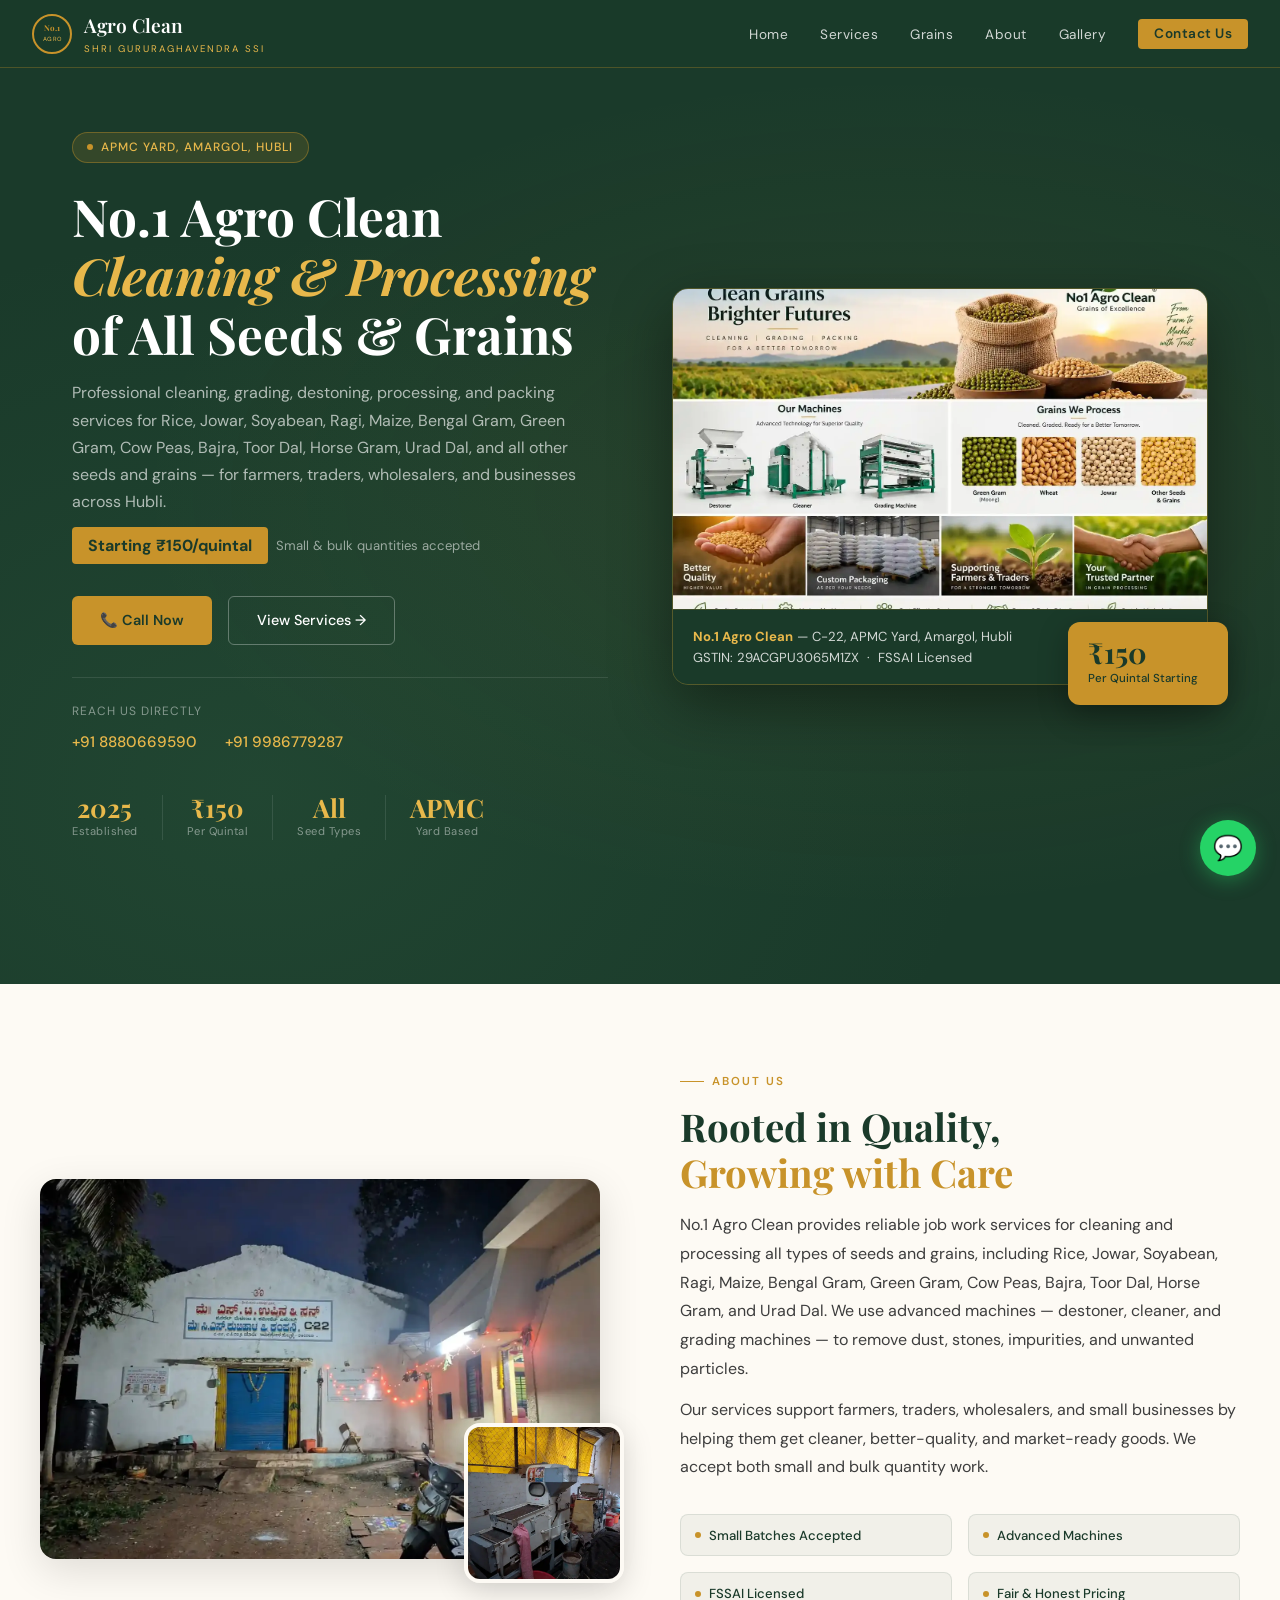
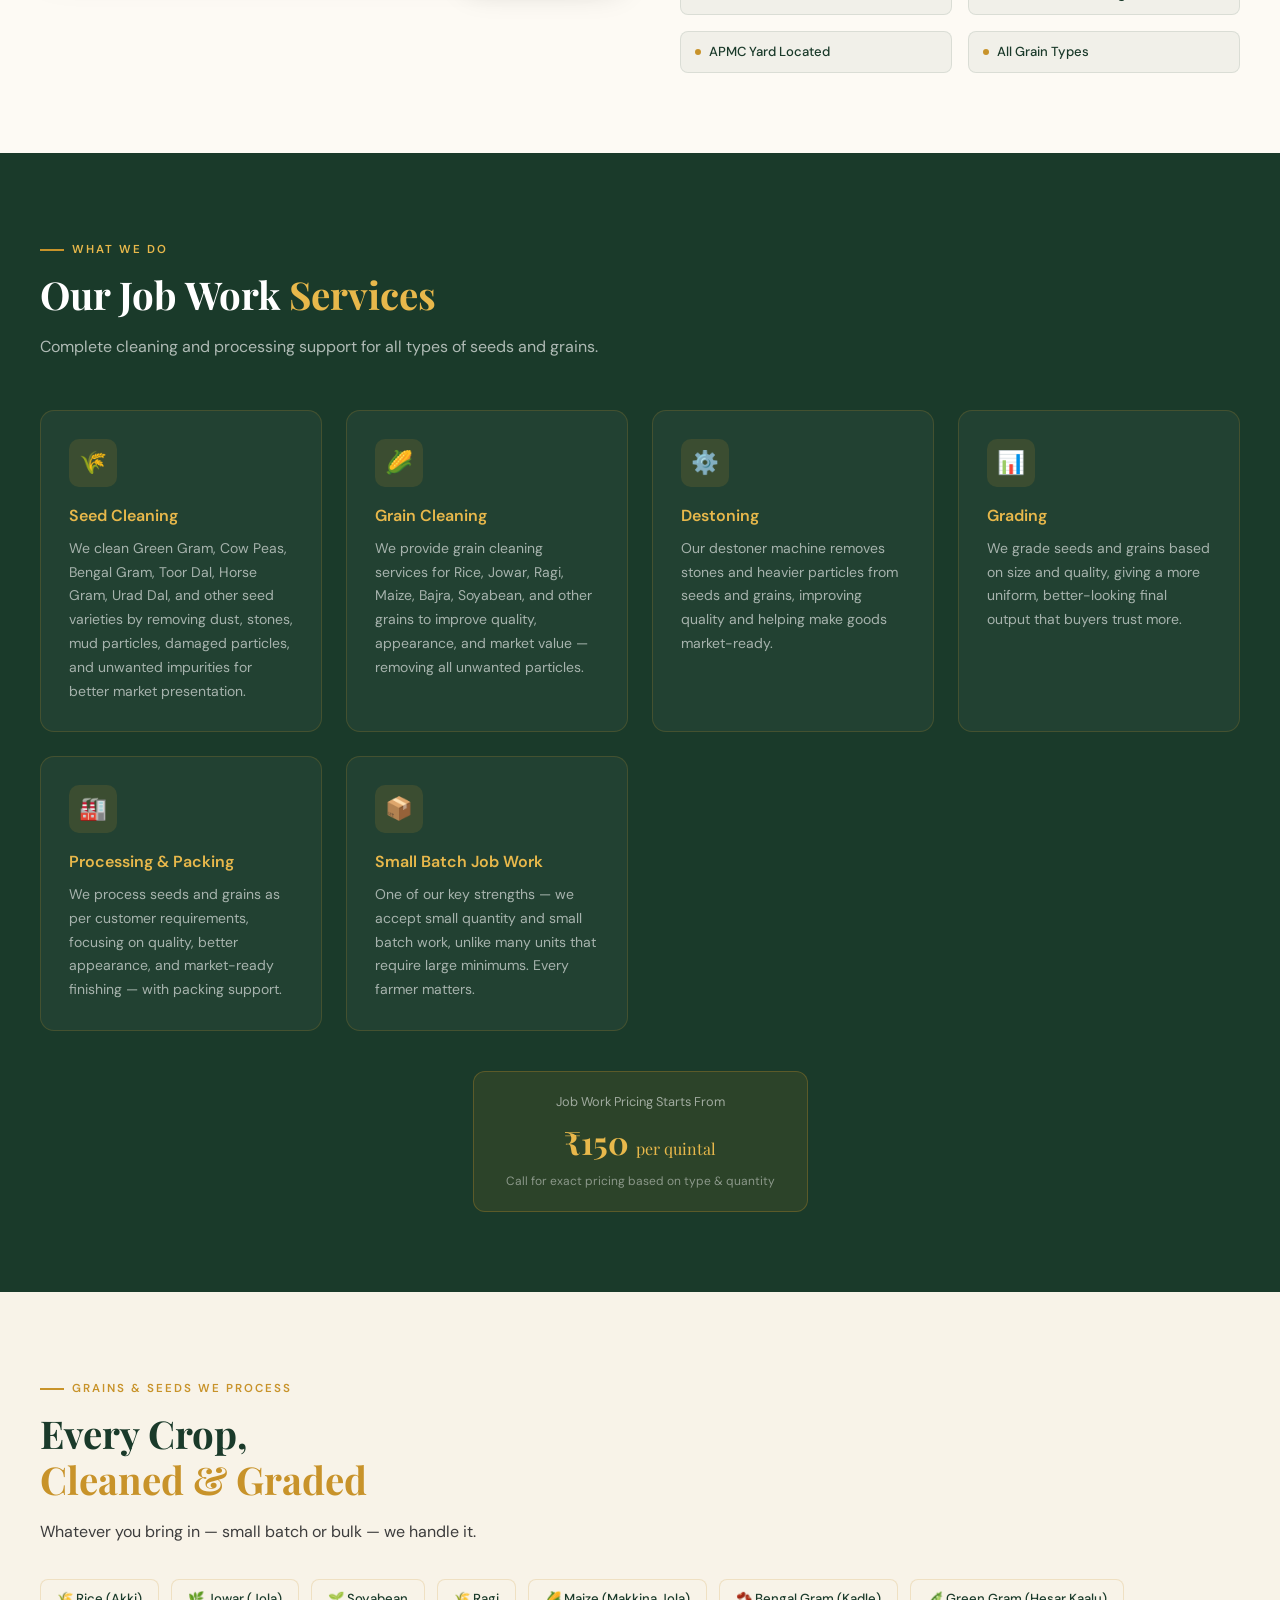
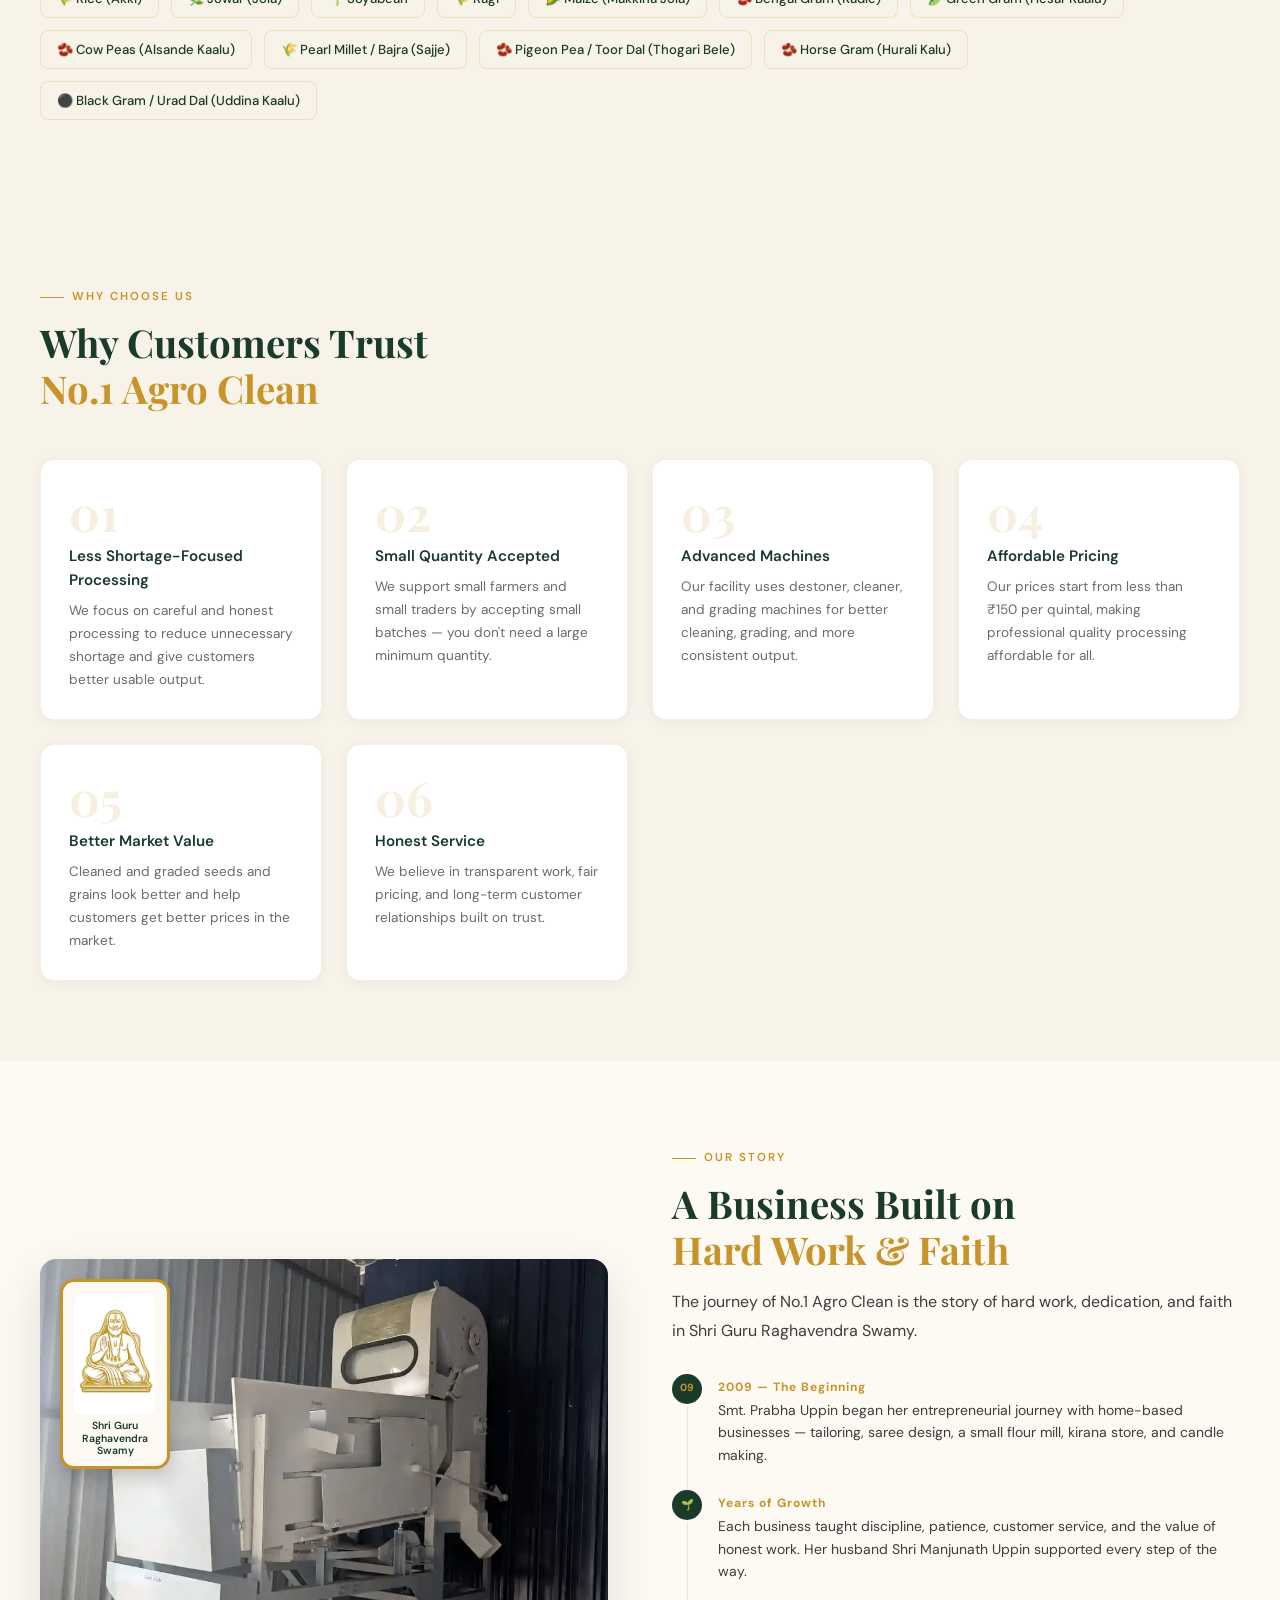
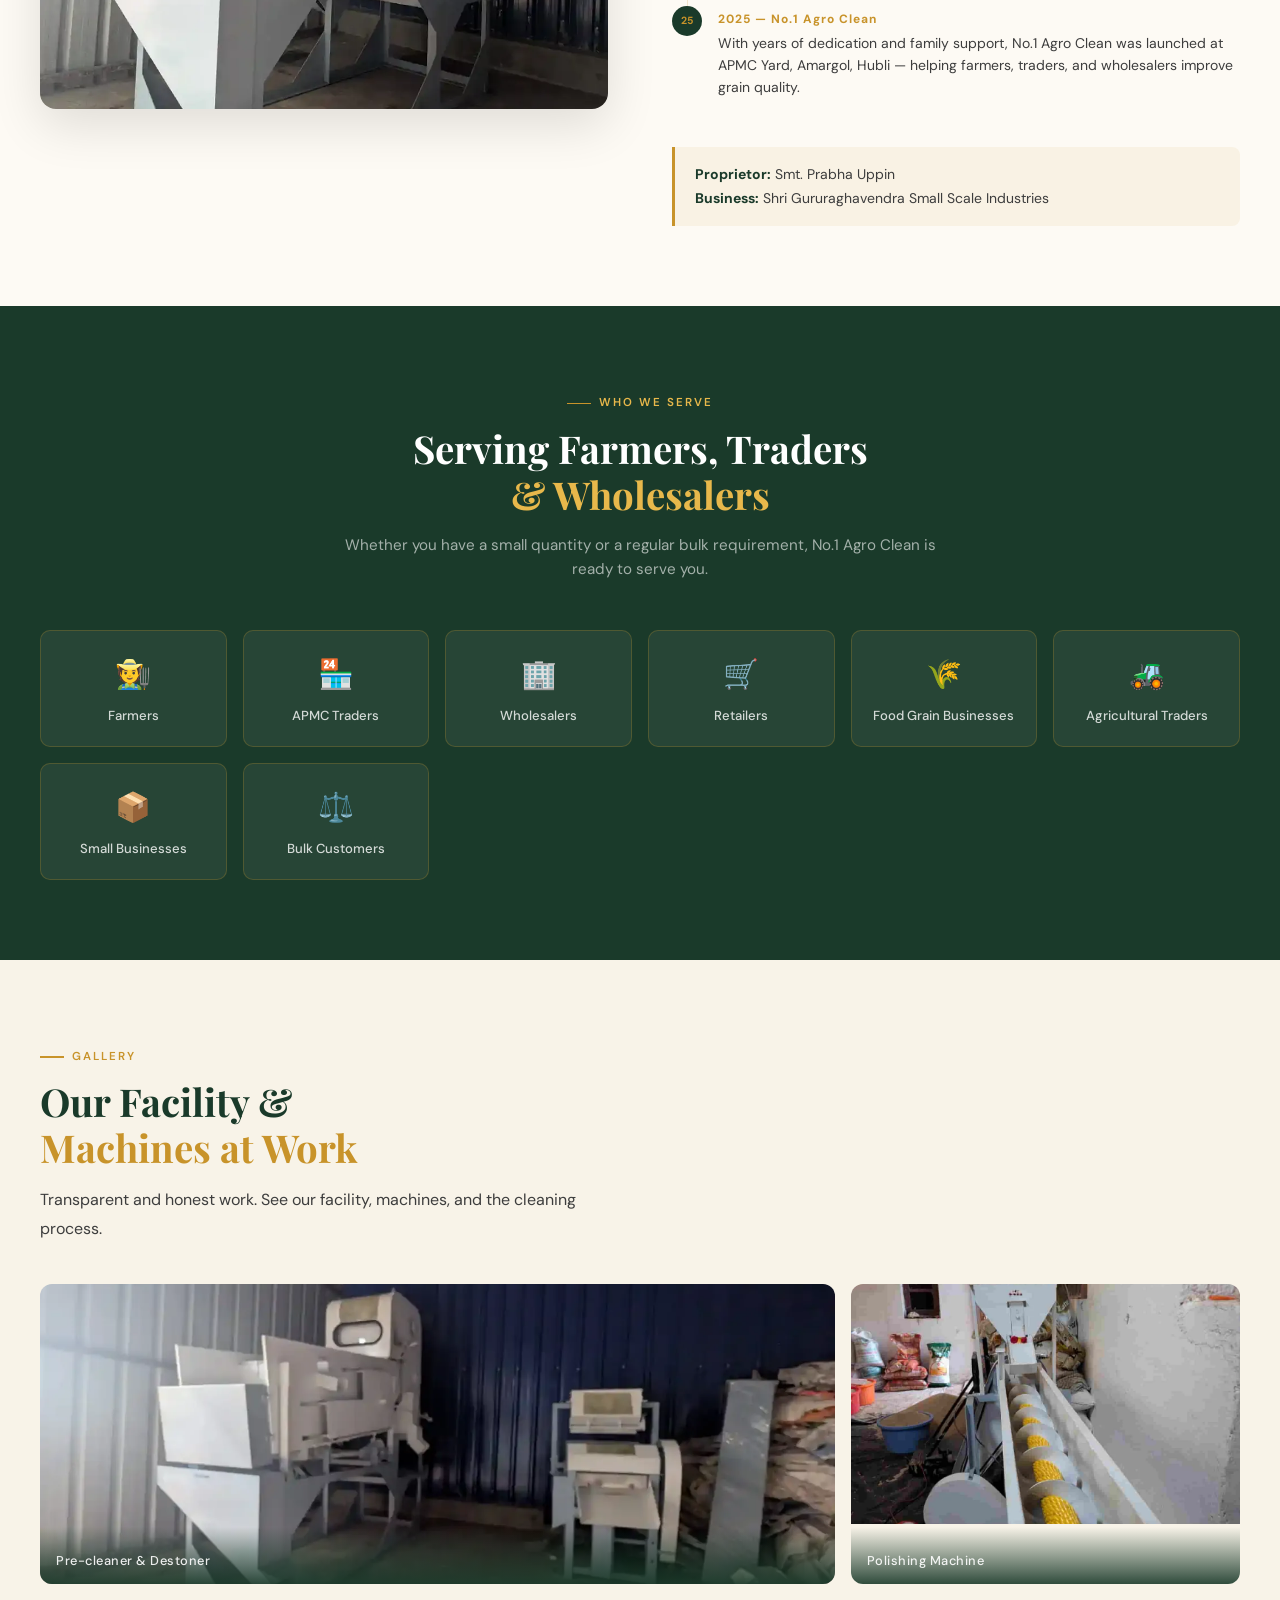
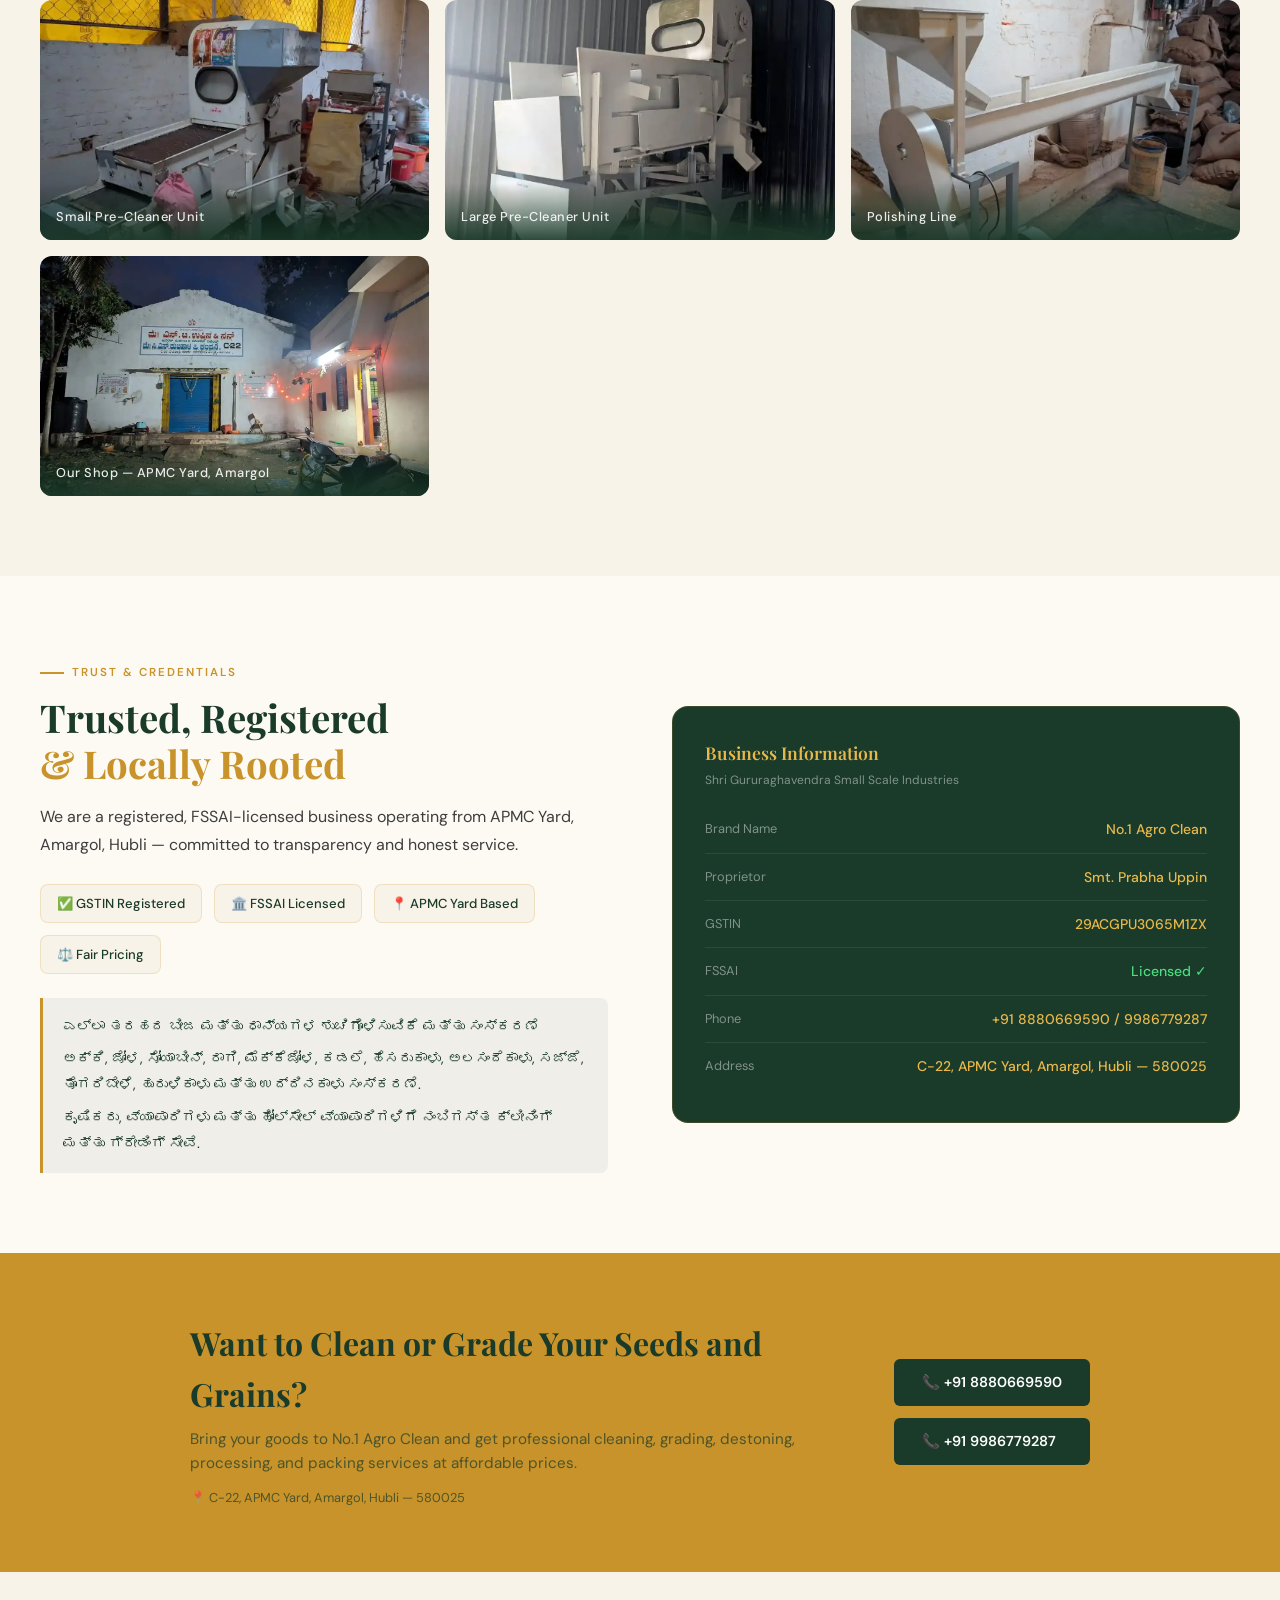
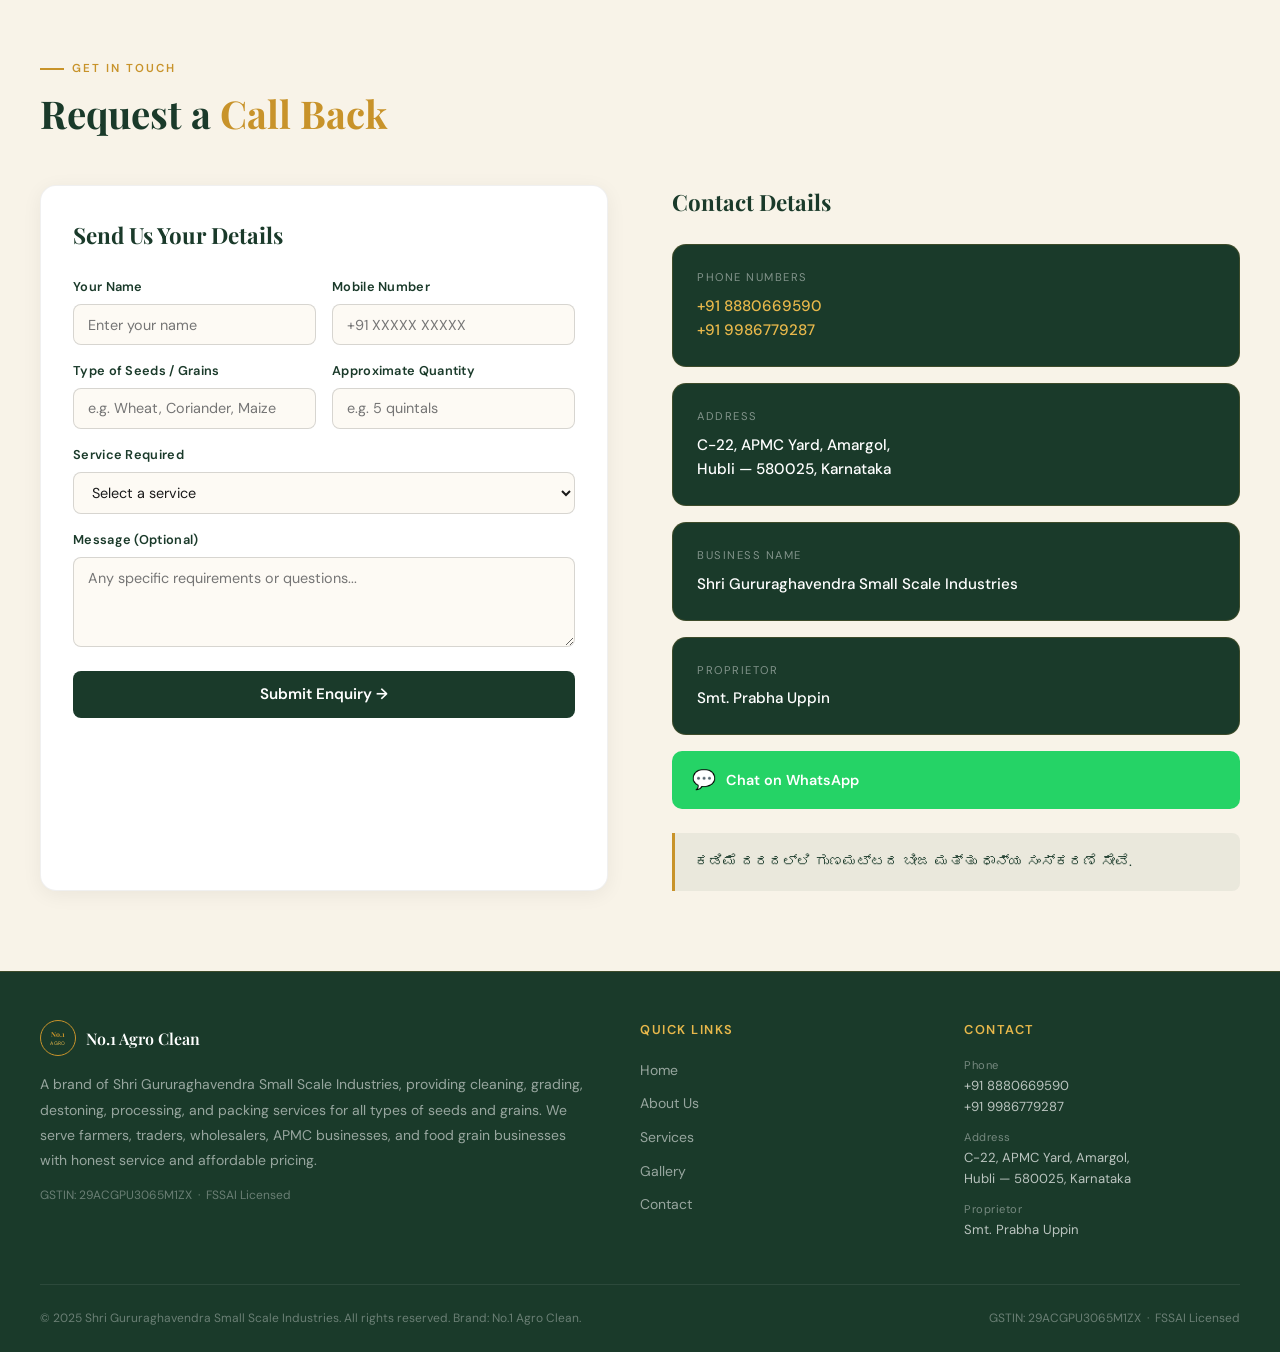
<file: index.html>
<!DOCTYPE html>
<html lang="en">
<head>
<meta charset="UTF-8">
<meta name="viewport" content="width=device-width, initial-scale=1.0">
<title>No.1 Agro Clean | Seeds & Grains Cleaning in Hubli</title>
<meta name="description" content="No.1 Agro Clean provides cleaning, grading, destoning, processing, and packing services for Rice, Jowar, Soyabean, Ragi, Maize, Bengal Gram, Green Gram, Cow Peas, Bajra, Toor Dal, Horse Gram, Urad Dal and all seeds and grains in Hubli. Affordable job work for farmers, traders, and wholesalers.">
<link rel="preconnect" href="https://fonts.googleapis.com">
<link rel="preconnect" href="https://fonts.gstatic.com" crossorigin>
<link href="https://fonts.googleapis.com/css2?family=Playfair+Display:wght@400;600;700&family=DM+Sans:wght@300;400;500;600&display=swap" rel="stylesheet">
<script type="application/ld+json">
{
  "@context": "https://schema.org",
  "@type": "LocalBusiness",
  "name": "No.1 Agro Clean",
  "alternateName": "Shri Gururaghavendra Small Scale Industries",
  "image": "https://no1agroclean.in/assets/shop-entrance.webp",
  "telephone": ["+91 8880669590", "+91 9986779287"],
  "address": {
    "@type": "PostalAddress",
    "streetAddress": "C-22, APMC Yard, Amargol",
    "addressLocality": "Hubli",
    "addressRegion": "Karnataka",
    "postalCode": "580025",
    "addressCountry": "IN"
  },
  "priceRange": "₹150 per quintal onwards",
  "description": "Seed and grain cleaning, grading, destoning, processing and packing services for farmers, traders and wholesalers in Hubli.",
  "areaServed": "Hubli, Karnataka"
}
</script>
<style>
  :root {
    --dark-green: #1a3a2a;
    --mid-green: #2d5a3d;
    --light-green: #4a8a5e;
    --gold: #c8932a;
    --gold-light: #e8b84b;
    --cream: #f8f3e8;
    --warm-white: #fdfaf4;
    --text-dark: #1a1a1a;
    --text-mid: #3d3d3d;
    --text-muted: #6b6b6b;
    --border: rgba(200,147,42,0.2);
  }
  * { margin: 0; padding: 0; box-sizing: border-box; }
  html { scroll-behavior: smooth; }
  body {
    font-family: 'DM Sans', sans-serif;
    background: var(--warm-white);
    color: var(--text-dark);
    line-height: 1.6;
  }
  img { max-width: 100%; display: block; }
  nav {
    position: fixed; top: 0; left: 0; right: 0; z-index: 100;
    background: rgba(26,58,42,0.97);
    backdrop-filter: blur(10px);
    padding: 0 2rem;
    display: flex; align-items: center; justify-content: space-between;
    height: 68px;
    border-bottom: 1px solid rgba(200,147,42,0.3);
  }
  .nav-logo { display: flex; align-items: center; gap: 12px; text-decoration: none; }
  .nav-logo-circle {
    width: 40px; height: 40px; border: 2px solid var(--gold); border-radius: 50%;
    display: flex; align-items: center; justify-content: center; flex-direction: column;
  }
  .nav-logo-circle span:first-child { font-size: 8px; color: var(--gold); font-family: 'Playfair Display', serif; font-weight: 700; }
  .nav-logo-circle span:last-child { font-size: 6px; color: var(--gold-light); letter-spacing: 0.5px; text-transform: uppercase; }
  .nav-brand { color: #fff; font-family: 'Playfair Display', serif; font-size: 1.2rem; font-weight: 600; }
  .nav-brand small { display: block; font-family: 'DM Sans', sans-serif; font-size: 0.6rem; color: var(--gold-light); letter-spacing: 2px; text-transform: uppercase; font-weight: 400; }
  .nav-links { display: flex; gap: 2rem; list-style: none; }
  .nav-links a { color: rgba(255,255,255,0.8); text-decoration: none; font-size: 0.85rem; letter-spacing: 0.5px; transition: color 0.2s; }
  .nav-links a:hover { color: var(--gold-light); }
  .nav-cta { background: var(--gold); color: var(--dark-green) !important; padding: 0.4rem 1rem; border-radius: 4px; font-weight: 600 !important; }
  .nav-cta:hover { background: var(--gold-light) !important; color: var(--dark-green) !important; }
  .hamburger { display: none; flex-direction: column; gap: 5px; cursor: pointer; background: none; border: none; padding: 4px; }
  .hamburger span { display: block; width: 22px; height: 2px; background: white; border-radius: 2px; transition: all 0.3s; }

  .hero { min-height: 100vh; background: var(--dark-green); position: relative; display: flex; align-items: center; overflow: hidden; padding-top: 68px; }
  .hero-bg-pattern { position: absolute; inset: 0; background-image: radial-gradient(ellipse at 70% 50%, rgba(200,147,42,0.08) 0%, transparent 60%), radial-gradient(ellipse at 20% 80%, rgba(74,138,94,0.15) 0%, transparent 50%); }
  .hero-content { position: relative; z-index: 2; max-width: 1200px; margin: 0 auto; padding: 4rem 2rem; display: grid; grid-template-columns: 1fr 1fr; gap: 4rem; align-items: center; }
  .hero-badge { display: inline-flex; align-items: center; gap: 8px; background: rgba(200,147,42,0.15); border: 1px solid rgba(200,147,42,0.4); border-radius: 20px; padding: 0.3rem 0.9rem; margin-bottom: 1.5rem; }
  .hero-badge-dot { width: 6px; height: 6px; background: var(--gold); border-radius: 50%; }
  .hero-badge span { font-size: 0.75rem; color: var(--gold-light); letter-spacing: 1px; text-transform: uppercase; font-weight: 500; }
  .hero-title { font-family: 'Playfair Display', serif; font-size: clamp(2.2rem, 4vw, 3.4rem); color: #fff; font-weight: 700; line-height: 1.15; margin-bottom: 1rem; }
  .hero-title em { color: var(--gold-light); font-style: italic; }
  .hero-subtitle { font-size: 1rem; color: rgba(255,255,255,0.65); margin-bottom: 0.75rem; line-height: 1.7; }
  .hero-price { display: inline-flex; align-items: center; gap: 8px; margin-bottom: 2rem; }
  .hero-price-tag { background: var(--gold); color: var(--dark-green); font-weight: 700; font-size: 1rem; padding: 0.35rem 1rem; border-radius: 4px; }
  .hero-price-sub { color: rgba(255,255,255,0.55); font-size: 0.82rem; }
  .hero-btns { display: flex; gap: 1rem; flex-wrap: wrap; }
  .btn-primary { background: var(--gold); color: var(--dark-green); padding: 0.75rem 1.75rem; border-radius: 6px; font-weight: 600; font-size: 0.9rem; text-decoration: none; transition: all 0.2s; display: inline-flex; align-items: center; gap: 8px; }
  .btn-primary:hover { background: var(--gold-light); transform: translateY(-1px); }
  .btn-outline { background: transparent; color: #fff; padding: 0.75rem 1.75rem; border-radius: 6px; font-weight: 500; font-size: 0.9rem; text-decoration: none; border: 1px solid rgba(255,255,255,0.3); transition: all 0.2s; display: inline-flex; align-items: center; gap: 8px; }
  .btn-outline:hover { border-color: var(--gold); color: var(--gold-light); }
  .hero-contact { margin-top: 2rem; padding-top: 1.5rem; border-top: 1px solid rgba(255,255,255,0.1); }
  .hero-contact p { color: rgba(255,255,255,0.45); font-size: 0.75rem; letter-spacing: 1px; text-transform: uppercase; margin-bottom: 0.5rem; }
  .hero-contact a { display: inline-flex; align-items: center; gap: 6px; color: var(--gold-light); font-weight: 500; font-size: 0.95rem; text-decoration: none; margin-right: 1.5rem; }
  .hero-image-side { position: relative; }
  .hero-card-main { border-radius: 16px; overflow: hidden; border: 1px solid rgba(200,147,42,0.3); box-shadow: 0 20px 60px rgba(0,0,0,0.4); }
  .hero-card-main img { width: 100%; height: 320px; object-fit: cover; }
  .hero-img-caption { background: rgba(26,58,42,0.95); padding: 1rem 1.25rem; border-top: 1px solid rgba(200,147,42,0.2); }
  .hero-img-caption p { color: rgba(255,255,255,0.8); font-size: 0.82rem; }
  .hero-img-caption strong { color: var(--gold-light); }
  .hero-card-float { position: absolute; bottom: -20px; right: -20px; background: var(--gold); border-radius: 12px; padding: 1rem 1.25rem; box-shadow: 0 10px 30px rgba(0,0,0,0.3); min-width: 160px; }
  .hero-card-float .big-num { font-family: 'Playfair Display', serif; font-size: 1.8rem; font-weight: 700; color: var(--dark-green); line-height: 1; }
  .hero-card-float p { font-size: 0.72rem; color: var(--dark-green); font-weight: 500; margin-top: 4px; }
  .hero-stats { display: flex; gap: 1.5rem; margin-top: 2.5rem; }
  .stat-item { text-align: center; }
  .stat-num { font-family: 'Playfair Display', serif; font-size: 1.6rem; color: var(--gold-light); font-weight: 700; line-height: 1; }
  .stat-label { font-size: 0.7rem; color: rgba(255,255,255,0.45); letter-spacing: 0.5px; margin-top: 2px; }
  .stat-divider { width: 1px; background: rgba(255,255,255,0.1); }

  section { padding: 5rem 2rem; }
  .container { max-width: 1200px; margin: 0 auto; }
  .section-label { display: inline-flex; align-items: center; gap: 8px; font-size: 0.72rem; letter-spacing: 2px; text-transform: uppercase; color: var(--gold); font-weight: 600; margin-bottom: 0.75rem; }
  .section-label::before { content: ''; display: block; width: 24px; height: 1.5px; background: var(--gold); }
  .section-title { font-family: 'Playfair Display', serif; font-size: clamp(1.8rem, 3vw, 2.6rem); font-weight: 700; color: var(--dark-green); line-height: 1.2; margin-bottom: 1rem; }
  .section-title span { color: var(--gold); }
  .section-body { color: var(--text-mid); font-size: 1rem; line-height: 1.8; max-width: 600px; }

  .welcome { background: var(--warm-white); }
  .welcome-grid { display: grid; grid-template-columns: 1fr 1fr; gap: 5rem; align-items: center; }
  .welcome-images { position: relative; }
  .welcome-img-main { border-radius: 16px; overflow: hidden; box-shadow: 0 12px 40px rgba(0,0,0,0.12); }
  .welcome-img-main img { width: 100%; height: 380px; object-fit: cover; }
  .welcome-img-float { position: absolute; bottom: -24px; right: -24px; width: 160px; height: 160px; border-radius: 16px; overflow: hidden; border: 4px solid var(--warm-white); box-shadow: 0 8px 30px rgba(0,0,0,0.15); }
  .welcome-img-float img { width: 100%; height: 100%; object-fit: cover; }
  .welcome-features { display: grid; grid-template-columns: 1fr 1fr; gap: 1rem; margin-top: 2rem; }
  .feature-chip { display: flex; align-items: center; gap: 8px; background: rgba(26,58,42,0.05); border: 1px solid rgba(26,58,42,0.1); border-radius: 8px; padding: 0.6rem 0.9rem; font-size: 0.82rem; font-weight: 500; color: var(--dark-green); }
  .feature-chip-dot { width: 6px; height: 6px; background: var(--gold); border-radius: 50%; flex-shrink: 0; }

  .services { background: var(--dark-green); }
  .services .section-title { color: #fff; }
  .services .section-body { color: rgba(255,255,255,0.65); }
  .services-grid { display: grid; grid-template-columns: repeat(auto-fit, minmax(280px, 1fr)); gap: 1.5rem; margin-top: 3rem; }
  .service-card { background: rgba(255,255,255,0.04); border: 1px solid rgba(200,147,42,0.2); border-radius: 14px; padding: 1.75rem; transition: all 0.3s; }
  .service-card:hover { background: rgba(255,255,255,0.07); border-color: rgba(200,147,42,0.4); transform: translateY(-4px); }
  .service-icon { width: 48px; height: 48px; background: rgba(200,147,42,0.15); border-radius: 10px; display: flex; align-items: center; justify-content: center; margin-bottom: 1rem; font-size: 1.4rem; }
  .service-card h3 { color: var(--gold-light); font-size: 1rem; font-weight: 600; margin-bottom: 0.5rem; }
  .service-card p { color: rgba(255,255,255,0.6); font-size: 0.875rem; line-height: 1.7; }

  .why { background: var(--cream); }
  .why-grid { display: grid; grid-template-columns: repeat(auto-fit, minmax(280px, 1fr)); gap: 1.5rem; margin-top: 3rem; }
  .why-card { background: white; border-radius: 14px; padding: 1.75rem; border: 1px solid rgba(0,0,0,0.06); box-shadow: 0 2px 12px rgba(0,0,0,0.05); transition: all 0.3s; }
  .why-card:hover { transform: translateY(-4px); box-shadow: 0 8px 30px rgba(0,0,0,0.1); }
  .why-num { font-family: 'Playfair Display', serif; font-size: 3rem; color: rgba(200,147,42,0.15); font-weight: 700; line-height: 1; margin-bottom: 0.5rem; }
  .why-card h3 { color: var(--dark-green); font-size: 0.95rem; font-weight: 600; margin-bottom: 0.4rem; }
  .why-card p { color: var(--text-muted); font-size: 0.85rem; line-height: 1.7; }

  .story { background: var(--warm-white); }
  .story-grid { display: grid; grid-template-columns: 1fr 1fr; gap: 4rem; align-items: center; }
  .story-image { border-radius: 16px; overflow: hidden; box-shadow: 0 16px 50px rgba(0,0,0,0.12); }
  .story-image img { width: 100%; height: 450px; object-fit: cover; }
  .timeline-item { display: flex; gap: 1rem; padding-bottom: 1.5rem; position: relative; }
  .timeline-item:not(:last-child)::before { content: ''; position: absolute; left: 15px; top: 32px; bottom: 0; width: 1px; background: var(--border); }
  .timeline-dot { width: 30px; height: 30px; flex-shrink: 0; background: var(--dark-green); border-radius: 50%; display: flex; align-items: center; justify-content: center; font-size: 0.65rem; color: var(--gold); font-weight: 700; position: relative; z-index: 1; }
  .timeline-text { padding-top: 4px; }
  .timeline-text strong { display: block; color: var(--gold); font-size: 0.75rem; letter-spacing: 1px; margin-bottom: 2px; }
  .timeline-text p { color: var(--text-mid); font-size: 0.875rem; line-height: 1.6; }

  .customers { background: var(--dark-green); }
  .customers .section-title { color: #fff; }
  .customers-grid { display: grid; grid-template-columns: repeat(auto-fit, minmax(160px, 1fr)); gap: 1rem; margin-top: 3rem; }
  .customer-chip { background: rgba(255,255,255,0.06); border: 1px solid rgba(200,147,42,0.25); border-radius: 10px; padding: 1.25rem; text-align: center; transition: all 0.3s; }
  .customer-chip:hover { background: rgba(200,147,42,0.15); border-color: var(--gold); }
  .customer-icon { font-size: 1.8rem; margin-bottom: 0.5rem; }
  .customer-chip p { color: rgba(255,255,255,0.8); font-size: 0.82rem; font-weight: 500; }

  .gallery { background: var(--cream); }
  .gallery-grid { display: grid; grid-template-columns: repeat(3, 1fr); gap: 1rem; margin-top: 3rem; }
  .gallery-item { border-radius: 12px; overflow: hidden; position: relative; }
  .gallery-item:first-child { grid-column: span 2; }
  .gallery-item img { width: 100%; height: 240px; object-fit: cover; transition: transform 0.4s; }
  .gallery-item:first-child img { height: 300px; }
  .gallery-item:hover img { transform: scale(1.04); }
  .gallery-label { position: absolute; bottom: 0; left: 0; right: 0; background: linear-gradient(transparent, rgba(26,58,42,0.9)); padding: 1.5rem 1rem 0.75rem; color: rgba(255,255,255,0.9); font-size: 0.8rem; font-weight: 500; letter-spacing: 0.5px; }

  .trust { background: var(--warm-white); }
  .trust-grid { display: grid; grid-template-columns: 1fr 1fr; gap: 4rem; align-items: center; }
  .trust-badges { display: flex; flex-wrap: wrap; gap: 0.75rem; margin-top: 1.5rem; }
  .trust-badge { display: flex; align-items: center; gap: 8px; background: var(--cream); border: 1px solid var(--border); border-radius: 8px; padding: 0.5rem 1rem; font-size: 0.82rem; color: var(--dark-green); font-weight: 500; }
  .trust-details { background: var(--dark-green); border-radius: 16px; padding: 2rem; border: 1px solid rgba(200,147,42,0.2); }
  .trust-detail-row { display: flex; justify-content: space-between; align-items: center; padding: 0.75rem 0; border-bottom: 1px solid rgba(255,255,255,0.08); }
  .trust-detail-row:last-child { border-bottom: none; }
  .trust-detail-label { color: rgba(255,255,255,0.45); font-size: 0.8rem; }
  .trust-detail-val { color: var(--gold-light); font-size: 0.875rem; font-weight: 500; text-align: right; max-width: 60%; }

  .cta-section { background: var(--gold); padding: 4rem 2rem; }
  .cta-inner { max-width: 900px; margin: 0 auto; display: grid; grid-template-columns: 1fr auto; gap: 2rem; align-items: center; }
  .cta-title { font-family: 'Playfair Display', serif; font-size: clamp(1.6rem, 2.5vw, 2.2rem); color: var(--dark-green); font-weight: 700; margin-bottom: 0.5rem; }
  .cta-sub { color: rgba(26,58,42,0.7); font-size: 0.95rem; }
  .cta-actions { display: flex; flex-direction: column; gap: 0.75rem; }
  .btn-dark { background: var(--dark-green); color: #fff; padding: 0.75rem 1.75rem; border-radius: 6px; font-weight: 600; font-size: 0.9rem; text-decoration: none; display: inline-flex; align-items: center; gap: 8px; white-space: nowrap; transition: all 0.2s; }
  .btn-dark:hover { background: var(--mid-green); }
  .cta-location { display: flex; align-items: flex-start; gap: 6px; font-size: 0.8rem; color: rgba(26,58,42,0.7); margin-top: 0.25rem; }

  .contact { background: var(--cream); }
  .contact-grid { display: grid; grid-template-columns: 1fr 1fr; gap: 4rem; }
  .contact-form { background: white; border-radius: 16px; padding: 2rem; border: 1px solid rgba(0,0,0,0.06); box-shadow: 0 4px 20px rgba(0,0,0,0.06); }
  .form-title { font-family: 'Playfair Display', serif; font-size: 1.4rem; color: var(--dark-green); margin-bottom: 1.5rem; }
  .form-row { display: grid; grid-template-columns: 1fr 1fr; gap: 1rem; }
  .form-group { margin-bottom: 1rem; }
  .form-group label { display: block; font-size: 0.8rem; font-weight: 600; color: var(--dark-green); margin-bottom: 0.4rem; letter-spacing: 0.3px; }
  .form-group input, .form-group select, .form-group textarea { width: 100%; padding: 0.65rem 0.9rem; border: 1px solid rgba(0,0,0,0.15); border-radius: 8px; font-family: 'DM Sans', sans-serif; font-size: 0.9rem; color: var(--text-dark); background: var(--warm-white); outline: none; }
  .form-group input:focus, .form-group select:focus, .form-group textarea:focus { border-color: var(--gold); box-shadow: 0 0 0 3px rgba(200,147,42,0.1); }
  .form-group textarea { resize: vertical; min-height: 90px; }
  .form-submit { width: 100%; padding: 0.85rem; background: var(--dark-green); color: white; border: none; border-radius: 8px; font-family: 'DM Sans', sans-serif; font-size: 0.95rem; font-weight: 600; cursor: pointer; transition: all 0.2s; display: flex; align-items: center; justify-content: center; gap: 8px; }
  .form-submit:hover { background: var(--mid-green); }
  .info-card { background: var(--dark-green); border-radius: 14px; padding: 1.5rem; margin-bottom: 1rem; border: 1px solid rgba(200,147,42,0.2); }
  .info-card-label { color: rgba(255,255,255,0.45); font-size: 0.7rem; letter-spacing: 1.5px; text-transform: uppercase; margin-bottom: 0.4rem; }
  .info-card-val { color: #fff; font-size: 0.95rem; font-weight: 500; }
  .info-card-val a { color: var(--gold-light); text-decoration: none; }
  .kannada-block { background: rgba(26,58,42,0.06); border-left: 3px solid var(--gold); border-radius: 0 8px 8px 0; padding: 1rem 1.25rem; margin-top: 1.5rem; }
  .kannada-block p { font-size: 0.9rem; color: var(--dark-green); line-height: 1.8; }

  footer { background: var(--dark-green); padding: 3rem 2rem 1.5rem; border-top: 1px solid rgba(200,147,42,0.2); }
  .footer-grid { max-width: 1200px; margin: 0 auto; display: grid; grid-template-columns: 2fr 1fr 1fr; gap: 3rem; padding-bottom: 2rem; border-bottom: 1px solid rgba(255,255,255,0.08); margin-bottom: 1.5rem; }
  .footer-about p { color: rgba(255,255,255,0.55); font-size: 0.875rem; line-height: 1.8; margin-top: 1rem; }
  .footer-logo { display: flex; align-items: center; gap: 10px; margin-bottom: 0.5rem; }
  .footer-logo-circle { width: 36px; height: 36px; border: 1.5px solid var(--gold); border-radius: 50%; display: flex; align-items: center; justify-content: center; flex-direction: column; }
  .footer-logo-circle span:first-child { font-size: 7px; color: var(--gold); font-family: 'Playfair Display', serif; font-weight: 700; }
  .footer-logo-circle span:last-child { font-size: 5px; color: var(--gold-light); letter-spacing: 0.3px; }
  .footer-brand-name { color: #fff; font-family: 'Playfair Display', serif; font-size: 1rem; font-weight: 600; }
  .footer-col h4 { color: var(--gold-light); font-size: 0.8rem; letter-spacing: 1.5px; text-transform: uppercase; font-weight: 600; margin-bottom: 1rem; }
  .footer-links { list-style: none; }
  .footer-links li { margin-bottom: 0.5rem; }
  .footer-links a { color: rgba(255,255,255,0.55); text-decoration: none; font-size: 0.875rem; transition: color 0.2s; }
  .footer-links a:hover { color: var(--gold-light); }
  .footer-contact-item { display: flex; flex-direction: column; margin-bottom: 0.75rem; }
  .footer-contact-item span { color: rgba(255,255,255,0.4); font-size: 0.7rem; letter-spacing: 0.5px; }
  .footer-contact-item a, .footer-contact-item p { color: rgba(255,255,255,0.7); font-size: 0.82rem; text-decoration: none; margin: 0; }
  .footer-bottom { max-width: 1200px; margin: 0 auto; display: flex; justify-content: space-between; align-items: center; flex-wrap: wrap; gap: 1rem; }
  .footer-bottom p { color: rgba(255,255,255,0.35); font-size: 0.75rem; }
  .gstin { color: rgba(255,255,255,0.35); font-size: 0.72rem; }

  .wa-float { position: fixed; bottom: 24px; right: 24px; z-index: 999; width: 56px; height: 56px; background: #25D366; border-radius: 50%; display: flex; align-items: center; justify-content: center; box-shadow: 0 4px 20px rgba(37,211,102,0.4); text-decoration: none; font-size: 1.5rem; transition: all 0.2s; }
  .wa-float:hover { transform: scale(1.1); }

  .mobile-menu { display: none; position: fixed; top: 68px; left: 0; right: 0; z-index: 99; background: rgba(26,58,42,0.98); padding: 1rem 2rem 2rem; border-bottom: 1px solid rgba(200,147,42,0.2); flex-direction: column; gap: 0; }
  .mobile-menu.open { display: flex; }
  .mobile-menu a { color: rgba(255,255,255,0.8); text-decoration: none; font-size: 1rem; padding: 0.85rem 0; border-bottom: 1px solid rgba(255,255,255,0.07); display: block; }
  .mobile-menu a:last-child { border-bottom: none; color: var(--gold-light); font-weight: 600; }

  @media (max-width: 900px) {
    .hero-content { grid-template-columns: 1fr; }
    .hero-image-side { display: none; }
    .welcome-grid { grid-template-columns: 1fr; }
    .welcome-images { display: none; }
    .story-grid { grid-template-columns: 1fr; }
    .story-image { display: none; }
    .trust-grid { grid-template-columns: 1fr; }
    .contact-grid { grid-template-columns: 1fr; }
    .footer-grid { grid-template-columns: 1fr; gap: 2rem; }
    .gallery-grid { grid-template-columns: 1fr 1fr; }
    .gallery-item:first-child { grid-column: span 2; }
    .cta-inner { grid-template-columns: 1fr; }
    .nav-links { display: none; }
    .hamburger { display: flex; }
    .form-row { grid-template-columns: 1fr; }
  }
  @media (max-width: 500px) {
    section { padding: 3.5rem 1.25rem; }
    .gallery-grid { grid-template-columns: 1fr; }
    .gallery-item:first-child { grid-column: span 1; }
  }

  .fade-in { opacity: 0; transform: translateY(20px); transition: opacity 0.6s ease, transform 0.6s ease; }
  .fade-in.visible { opacity: 1; transform: translateY(0); }
  @media (prefers-reduced-motion: reduce) {
    .fade-in { opacity: 1; transform: none; transition: none; }
    html { scroll-behavior: auto; }
  }
</style>
</head>
<body>

<nav>
  <a href="#home" class="nav-logo">
    <div class="nav-logo-circle"><span>No.1</span><span>AGRO</span></div>
    <div class="nav-brand">Agro Clean<small>Shri Gururaghavendra SSI</small></div>
  </a>
  <ul class="nav-links">
    <li><a href="#home">Home</a></li>
    <li><a href="#services">Services</a></li>
    <li><a href="#grains">Grains</a></li>
    <li><a href="#about">About</a></li>
    <li><a href="#gallery">Gallery</a></li>
    <li><a href="#contact" class="nav-cta">Contact Us</a></li>
  </ul>
  <button class="hamburger" onclick="toggleMenu()" aria-label="Menu"><span></span><span></span><span></span></button>
</nav>

<div class="mobile-menu" id="mobileMenu">
  <a href="#home" onclick="closeMenu()">Home</a>
  <a href="#services" onclick="closeMenu()">Services</a>
  <a href="#grains" onclick="closeMenu()">Grains</a>
  <a href="#about" onclick="closeMenu()">About</a>
  <a href="#gallery" onclick="closeMenu()">Gallery</a>
  <a href="#contact" onclick="closeMenu()">Contact Us →</a>
</div>

<section class="hero" id="home">
  <div class="hero-bg-pattern"></div>
  <div class="hero-content">
    <div class="hero-left">
      <div class="hero-badge"><div class="hero-badge-dot"></div><span>APMC Yard, Amargol, Hubli</span></div>
      <h1 class="hero-title">No.1 Agro Clean<br><em>Cleaning & Processing</em><br>of All Seeds & Grains</h1>
      <p class="hero-subtitle">Professional cleaning, grading, destoning, processing, and packing services for Rice, Jowar, Soyabean, Ragi, Maize, Bengal Gram, Green Gram, Cow Peas, Bajra, Toor Dal, Horse Gram, Urad Dal, and all other seeds and grains — for farmers, traders, wholesalers, and businesses across Hubli.</p>
      <div class="hero-price">
        <div class="hero-price-tag">Starting ₹150/quintal</div>
        <span class="hero-price-sub">Small & bulk quantities accepted</span>
      </div>
      <div class="hero-btns">
        <a href="tel:+918880669590" class="btn-primary">📞 Call Now</a>
        <a href="#services" class="btn-outline">View Services →</a>
      </div>
      <div class="hero-contact">
        <p>Reach Us Directly</p>
        <a href="tel:+918880669590">+91 8880669590</a>
        <a href="tel:+919986779287">+91 9986779287</a>
      </div>
      <div class="hero-stats">
        <div class="stat-item"><div class="stat-num">2025</div><div class="stat-label">Established</div></div>
        <div class="stat-divider"></div>
        <div class="stat-item"><div class="stat-num">₹150</div><div class="stat-label">Per Quintal</div></div>
        <div class="stat-divider"></div>
        <div class="stat-item"><div class="stat-num">All</div><div class="stat-label">Seed Types</div></div>
        <div class="stat-divider"></div>
        <div class="stat-item"><div class="stat-num">APMC</div><div class="stat-label">Yard Based</div></div>
      </div>
    </div>
    <div class="hero-image-side">
      <div class="hero-card-main">
        <img src="assets/hero-graphic.webp" alt="No.1 Agro Clean — machines, grains processed, and packing services" width="700" height="467" fetchpriority="high">
        <div class="hero-img-caption">
          <p><strong>No.1 Agro Clean</strong> — C-22, APMC Yard, Amargol, Hubli</p>
          <p>GSTIN: 29ACGPU3065M1ZX &nbsp;·&nbsp; FSSAI Licensed</p>
        </div>
      </div>
      <div class="hero-card-float"><div class="big-num">₹150</div><p>Per Quintal Starting</p></div>
    </div>
  </div>
</section>

<section class="welcome" id="about">
  <div class="container">
    <div class="welcome-grid">
      <div class="welcome-images fade-in">
        <div class="welcome-img-main">
          <img src="assets/shop-entrance.webp" alt="No.1 Agro Clean shop entrance at C-22, APMC Yard, Amargol, Hubli" loading="lazy" width="600" height="450">
        </div>
        <div class="welcome-img-float">
          <img src="assets/small-precleaner.webp" alt="Pre-cleaner machine used for grain cleaning" loading="lazy" width="160" height="160">
        </div>
      </div>
      <div class="fade-in">
        <div class="section-label">About Us</div>
        <h2 class="section-title">Rooted in Quality,<br><span>Growing with Care</span></h2>
        <p class="section-body">No.1 Agro Clean provides reliable job work services for cleaning and processing all types of seeds and grains, including Rice, Jowar, Soyabean, Ragi, Maize, Bengal Gram, Green Gram, Cow Peas, Bajra, Toor Dal, Horse Gram, and Urad Dal. We use advanced machines — destoner, cleaner, and grading machines — to remove dust, stones, impurities, and unwanted particles.</p>
        <p class="section-body" style="margin-top:0.75rem;">Our services support farmers, traders, wholesalers, and small businesses by helping them get cleaner, better-quality, and market-ready goods. We accept both small and bulk quantity work.</p>
        <div class="welcome-features">
          <div class="feature-chip"><div class="feature-chip-dot"></div>Small Batches Accepted</div>
          <div class="feature-chip"><div class="feature-chip-dot"></div>Advanced Machines</div>
          <div class="feature-chip"><div class="feature-chip-dot"></div>FSSAI Licensed</div>
          <div class="feature-chip"><div class="feature-chip-dot"></div>Fair & Honest Pricing</div>
          <div class="feature-chip"><div class="feature-chip-dot"></div>APMC Yard Located</div>
          <div class="feature-chip"><div class="feature-chip-dot"></div>All Grain Types</div>
        </div>
      </div>
    </div>
  </div>
</section>

<section class="services" id="services">
  <div class="container">
    <div class="fade-in">
      <div class="section-label" style="color:var(--gold-light)">What We Do</div>
      <h2 class="section-title">Our Job Work <span style="color:var(--gold-light)">Services</span></h2>
      <p class="section-body">Complete cleaning and processing support for all types of seeds and grains.</p>
    </div>
    <div class="services-grid">
      <div class="service-card fade-in"><div class="service-icon">🌾</div><h3>Seed Cleaning</h3><p>We clean Green Gram, Cow Peas, Bengal Gram, Toor Dal, Horse Gram, Urad Dal, and other seed varieties by removing dust, stones, mud particles, damaged particles, and unwanted impurities for better market presentation.</p></div>
      <div class="service-card fade-in"><div class="service-icon">🌽</div><h3>Grain Cleaning</h3><p>We provide grain cleaning services for Rice, Jowar, Ragi, Maize, Bajra, Soyabean, and other grains to improve quality, appearance, and market value — removing all unwanted particles.</p></div>
      <div class="service-card fade-in"><div class="service-icon">⚙️</div><h3>Destoning</h3><p>Our destoner machine removes stones and heavier particles from seeds and grains, improving quality and helping make goods market-ready.</p></div>
      <div class="service-card fade-in"><div class="service-icon">📊</div><h3>Grading</h3><p>We grade seeds and grains based on size and quality, giving a more uniform, better-looking final output that buyers trust more.</p></div>
      <div class="service-card fade-in"><div class="service-icon">🏭</div><h3>Processing & Packing</h3><p>We process seeds and grains as per customer requirements, focusing on quality, better appearance, and market-ready finishing — with packing support.</p></div>
      <div class="service-card fade-in"><div class="service-icon">📦</div><h3>Small Batch Job Work</h3><p>One of our key strengths — we accept small quantity and small batch work, unlike many units that require large minimums. Every farmer matters.</p></div>
    </div>
    <div style="text-align:center; margin-top:2.5rem;" class="fade-in">
      <div style="background:rgba(200,147,42,0.1); border:1px solid rgba(200,147,42,0.3); border-radius:12px; padding:1.25rem 2rem; display:inline-block;">
        <p style="color:rgba(255,255,255,0.55); font-size:0.8rem; margin-bottom:0.25rem;">Job Work Pricing Starts From</p>
        <div style="color:var(--gold-light); font-family:'Playfair Display',serif; font-size:2rem; font-weight:700;">₹150 <span style="font-size:1rem; font-weight:400;">per quintal</span></div>
        <p style="color:rgba(255,255,255,0.45); font-size:0.75rem; margin-top:0.25rem;">Call for exact pricing based on type & quantity</p>
      </div>
    </div>
  </div>
</section>

<section class="why" id="grains">
  <div class="container">
    <div class="fade-in" style="max-width:700px">
      <div class="section-label">Grains &amp; Seeds We Process</div>
      <h2 class="section-title">Every Crop,<br><span>Cleaned &amp; Graded</span></h2>
      <p class="section-body">Whatever you bring in — small batch or bulk — we handle it.</p>
    </div>
    <div class="trust-badges" style="margin-top:2rem; gap:0.75rem;">
      <div class="trust-badge">🌾 Rice (Akki)</div>
      <div class="trust-badge">🌿 Jowar (Jola)</div>
      <div class="trust-badge">🌱 Soyabean</div>
      <div class="trust-badge">🌾 Ragi</div>
      <div class="trust-badge">🌽 Maize (Makkina Jola)</div>
      <div class="trust-badge">🫘 Bengal Gram (Kadle)</div>
      <div class="trust-badge">🫛 Green Gram (Hesar Kaalu)</div>
      <div class="trust-badge">🫘 Cow Peas (Alsande Kaalu)</div>
      <div class="trust-badge">🌾 Pearl Millet / Bajra (Sajje)</div>
      <div class="trust-badge">🫘 Pigeon Pea / Toor Dal (Thogari Bele)</div>
      <div class="trust-badge">🫘 Horse Gram (Hurali Kalu)</div>
      <div class="trust-badge">⚫ Black Gram / Urad Dal (Uddina Kaalu)</div>
    </div>
  </div>
</section>

<section class="why">
  <div class="container">
    <div class="fade-in" style="max-width:700px">
      <div class="section-label">Why Choose Us</div>
      <h2 class="section-title">Why Customers Trust<br><span>No.1 Agro Clean</span></h2>
    </div>
    <div class="why-grid">
      <div class="why-card fade-in"><div class="why-num">01</div><h3>Less Shortage-Focused Processing</h3><p>We focus on careful and honest processing to reduce unnecessary shortage and give customers better usable output.</p></div>
      <div class="why-card fade-in"><div class="why-num">02</div><h3>Small Quantity Accepted</h3><p>We support small farmers and small traders by accepting small batches — you don't need a large minimum quantity.</p></div>
      <div class="why-card fade-in"><div class="why-num">03</div><h3>Advanced Machines</h3><p>Our facility uses destoner, cleaner, and grading machines for better cleaning, grading, and more consistent output.</p></div>
      <div class="why-card fade-in"><div class="why-num">04</div><h3>Affordable Pricing</h3><p>Our prices start from less than ₹150 per quintal, making professional quality processing affordable for all.</p></div>
      <div class="why-card fade-in"><div class="why-num">05</div><h3>Better Market Value</h3><p>Cleaned and graded seeds and grains look better and help customers get better prices in the market.</p></div>
      <div class="why-card fade-in"><div class="why-num">06</div><h3>Honest Service</h3><p>We believe in transparent work, fair pricing, and long-term customer relationships built on trust.</p></div>
    </div>
  </div>
</section>

<section class="story">
  <div class="container">
    <div class="story-grid">
      <div class="story-image fade-in" style="position:relative;">
        <img src="assets/big-precleaner.webp" alt="No.1 Agro Clean processing facility with pre-cleaning machine" loading="lazy" width="600" height="450">
        <div style="position:absolute; top:20px; left:20px; background:var(--warm-white); border:3px solid var(--gold); border-radius:14px; padding:0.75rem 0.75rem 0.5rem; box-shadow:0 8px 24px rgba(0,0,0,0.25); text-align:center; width:110px;">
          <img src="assets/raghavendra-swamy.webp" alt="Shri Guru Raghavendra Swamy" loading="lazy" style="width:100%; height:auto; border-radius:6px;">
          <p style="font-size:0.65rem; color:var(--dark-green); font-weight:600; margin-top:0.4rem; line-height:1.2;">Shri Guru<br>Raghavendra Swamy</p>
        </div>
      </div>
      <div class="fade-in">
        <div class="section-label">Our Story</div>
        <h2 class="section-title">A Business Built on<br><span>Hard Work & Faith</span></h2>
        <p class="section-body">The journey of No.1 Agro Clean is the story of hard work, dedication, and faith in Shri Guru Raghavendra Swamy.</p>
        <div class="timeline" style="margin-top:1.75rem;">
          <div class="timeline-item">
            <div class="timeline-dot">09</div>
            <div class="timeline-text"><strong>2009 — The Beginning</strong><p>Smt. Prabha Uppin began her entrepreneurial journey with home-based businesses — tailoring, saree design, a small flour mill, kirana store, and candle making.</p></div>
          </div>
          <div class="timeline-item">
            <div class="timeline-dot">🌱</div>
            <div class="timeline-text"><strong>Years of Growth</strong><p>Each business taught discipline, patience, customer service, and the value of honest work. Her husband Shri Manjunath Uppin supported every step of the way.</p></div>
          </div>
          <div class="timeline-item">
            <div class="timeline-dot">25</div>
            <div class="timeline-text"><strong>2025 — No.1 Agro Clean</strong><p>With years of dedication and family support, No.1 Agro Clean was launched at APMC Yard, Amargol, Hubli — helping farmers, traders, and wholesalers improve grain quality.</p></div>
          </div>
        </div>
        <div style="margin-top:1.5rem; padding:1rem 1.25rem; background:rgba(200,147,42,0.08); border-left:3px solid var(--gold); border-radius:0 8px 8px 0;">
          <p style="color:var(--text-mid); font-size:0.875rem; line-height:1.7;"><strong style="color:var(--dark-green);">Proprietor:</strong> Smt. Prabha Uppin<br><strong style="color:var(--dark-green);">Business:</strong> Shri Gururaghavendra Small Scale Industries</p>
        </div>
      </div>
    </div>
  </div>
</section>

<section class="customers">
  <div class="container">
    <div class="fade-in" style="text-align:center; max-width:600px; margin:0 auto;">
      <div class="section-label" style="color:var(--gold-light); justify-content:center;">Who We Serve</div>
      <h2 class="section-title" style="color:#fff;">Serving Farmers, Traders<br><span style="color:var(--gold-light)">&amp; Wholesalers</span></h2>
      <p style="color:rgba(255,255,255,0.6); font-size:0.95rem; margin-top:0.5rem;">Whether you have a small quantity or a regular bulk requirement, No.1 Agro Clean is ready to serve you.</p>
    </div>
    <div class="customers-grid fade-in">
      <div class="customer-chip"><div class="customer-icon">🧑‍🌾</div><p>Farmers</p></div>
      <div class="customer-chip"><div class="customer-icon">🏪</div><p>APMC Traders</p></div>
      <div class="customer-chip"><div class="customer-icon">🏢</div><p>Wholesalers</p></div>
      <div class="customer-chip"><div class="customer-icon">🛒</div><p>Retailers</p></div>
      <div class="customer-chip"><div class="customer-icon">🌾</div><p>Food Grain Businesses</p></div>
      <div class="customer-chip"><div class="customer-icon">🚜</div><p>Agricultural Traders</p></div>
      <div class="customer-chip"><div class="customer-icon">📦</div><p>Small Businesses</p></div>
      <div class="customer-chip"><div class="customer-icon">⚖️</div><p>Bulk Customers</p></div>
    </div>
  </div>
</section>

<section class="gallery" id="gallery">
  <div class="container">
    <div class="fade-in">
      <div class="section-label">Gallery</div>
      <h2 class="section-title">Our Facility &<br><span>Machines at Work</span></h2>
      <p class="section-body">Transparent and honest work. See our facility, machines, and the cleaning process.</p>
    </div>
    <div class="gallery-grid fade-in" style="margin-top:2.5rem;">
      <div class="gallery-item"><img src="assets/precleaner-destoner.webp" alt="Pre-cleaner and destoner machines" loading="lazy" width="600" height="300"><div class="gallery-label">Pre-cleaner & Destoner</div></div>
      <div class="gallery-item"><img src="assets/polish-machine-1.webp" alt="Grain polishing machine" loading="lazy" width="400" height="240"><div class="gallery-label">Polishing Machine</div></div>
      <div class="gallery-item"><img src="assets/small-precleaner.webp" alt="Small pre-cleaner unit" loading="lazy" width="400" height="240"><div class="gallery-label">Small Pre-Cleaner Unit</div></div>
      <div class="gallery-item"><img src="assets/big-precleaner.webp" alt="Large pre-cleaner unit in the facility shed" loading="lazy" width="400" height="240"><div class="gallery-label">Large Pre-Cleaner Unit</div></div>
      <div class="gallery-item"><img src="assets/polish-machine-2.webp" alt="Grain polishing machine, second unit" loading="lazy" width="400" height="240"><div class="gallery-label">Polishing Line</div></div>
      <div class="gallery-item"><img src="assets/shop-entrance.webp" alt="No.1 Agro Clean shop entrance at APMC Yard, Amargol" loading="lazy" width="400" height="240"><div class="gallery-label">Our Shop — APMC Yard, Amargol</div></div>
    </div>
  </div>
</section>

<section class="trust">
  <div class="container">
    <div class="trust-grid">
      <div class="fade-in">
        <div class="section-label">Trust & Credentials</div>
        <h2 class="section-title">Trusted, Registered<br><span>&amp; Locally Rooted</span></h2>
        <p class="section-body">We are a registered, FSSAI-licensed business operating from APMC Yard, Amargol, Hubli — committed to transparency and honest service.</p>
        <div class="trust-badges">
          <div class="trust-badge">✅ GSTIN Registered</div>
          <div class="trust-badge">🏛️ FSSAI Licensed</div>
          <div class="trust-badge">📍 APMC Yard Based</div>
          <div class="trust-badge">⚖️ Fair Pricing</div>
        </div>
        <div class="kannada-block" style="margin-top:1.5rem;">
          <p>ಎಲ್ಲಾ ತರಹದ ಬೀಜ ಮತ್ತು ಧಾನ್ಯಗಳ ಶುಚಿಗೊಳಿಸುವಿಕೆ ಮತ್ತು ಸಂಸ್ಕರಣೆ</p>
          <p style="margin-top:0.4rem;">ಅಕ್ಕಿ, ಜೋಳ, ಸೋಯಾಬೀನ್, ರಾಗಿ, ಮೆಕ್ಕೆಜೋಳ, ಕಡಲೆ, ಹೆಸರುಕಾಳು, ಅಲಸಂದೆಕಾಳು, ಸಜ್ಜೆ, ತೊಗರಿಬೇಳೆ, ಹುರುಳಿಕಾಳು ಮತ್ತು ಉದ್ದಿನಕಾಳು ಸಂಸ್ಕರಣೆ.</p>
          <p style="margin-top:0.4rem;">ಕೃಷಿಕರು, ವ್ಯಾಪಾರಿಗಳು ಮತ್ತು ಹೋಲ್‌ಸೇಲ್ ವ್ಯಾಪಾರಿಗಳಿಗೆ ನಂಬಿಗಸ್ತ ಕ್ಲೀನಿಂಗ್ ಮತ್ತು ಗ್ರೇಡಿಂಗ್ ಸೇವೆ.</p>
        </div>
      </div>
      <div class="fade-in">
        <div class="trust-details">
          <div style="margin-bottom:1rem;">
            <p style="color:var(--gold-light); font-family:'Playfair Display',serif; font-size:1.1rem; font-weight:600; margin-bottom:0.25rem;">Business Information</p>
            <p style="color:rgba(255,255,255,0.45); font-size:0.75rem;">Shri Gururaghavendra Small Scale Industries</p>
          </div>
          <div class="trust-detail-row"><span class="trust-detail-label">Brand Name</span><span class="trust-detail-val">No.1 Agro Clean</span></div>
          <div class="trust-detail-row"><span class="trust-detail-label">Proprietor</span><span class="trust-detail-val">Smt. Prabha Uppin</span></div>
          <div class="trust-detail-row"><span class="trust-detail-label">GSTIN</span><span class="trust-detail-val">29ACGPU3065M1ZX</span></div>
          <div class="trust-detail-row"><span class="trust-detail-label">FSSAI</span><span class="trust-detail-val" style="color:#4ade80;">Licensed ✓</span></div>
          <div class="trust-detail-row"><span class="trust-detail-label">Phone</span><span class="trust-detail-val">+91 8880669590 / 9986779287</span></div>
          <div class="trust-detail-row"><span class="trust-detail-label">Address</span><span class="trust-detail-val">C-22, APMC Yard, Amargol, Hubli — 580025</span></div>
        </div>
      </div>
    </div>
  </div>
</section>

<section class="cta-section">
  <div class="cta-inner">
    <div>
      <h2 class="cta-title">Want to Clean or Grade Your Seeds and Grains?</h2>
      <p class="cta-sub">Bring your goods to No.1 Agro Clean and get professional cleaning, grading, destoning, processing, and packing services at affordable prices.</p>
      <div class="cta-location" style="margin-top:0.75rem;">📍 C-22, APMC Yard, Amargol, Hubli — 580025</div>
    </div>
    <div class="cta-actions">
      <a href="tel:+918880669590" class="btn-dark">📞 +91 8880669590</a>
      <a href="tel:+919986779287" class="btn-dark">📞 +91 9986779287</a>
    </div>
  </div>
</section>

<section class="contact" id="contact">
  <div class="container">
    <div class="fade-in" style="margin-bottom:3rem;">
      <div class="section-label">Get in Touch</div>
      <h2 class="section-title">Request a <span>Call Back</span></h2>
    </div>
    <div class="contact-grid">
      <div class="contact-form fade-in">
        <h3 class="form-title">Send Us Your Details</h3>
        <form name="enquiry" method="POST" data-netlify="true" netlify-honeypot="bot-field" onsubmit="return handleForm(event)">
          <input type="hidden" name="form-name" value="enquiry">
          <p style="position:absolute; left:-9999px;"><label>Leave this field blank: <input name="bot-field"></label></p>
          <div class="form-row">
            <div class="form-group"><label>Your Name</label><input type="text" name="name" placeholder="Enter your name" required></div>
            <div class="form-group"><label>Mobile Number</label><input type="tel" name="phone" placeholder="+91 XXXXX XXXXX" required></div>
          </div>
          <div class="form-row">
            <div class="form-group"><label>Type of Seeds / Grains</label><input type="text" name="grain_type" placeholder="e.g. Wheat, Coriander, Maize"></div>
            <div class="form-group"><label>Approximate Quantity</label><input type="text" name="quantity" placeholder="e.g. 5 quintals"></div>
          </div>
          <div class="form-group">
            <label>Service Required</label>
            <select name="service">
              <option value="">Select a service</option>
              <option>Seed Cleaning</option><option>Grain Cleaning</option><option>Destoning</option>
              <option>Grading</option><option>Processing & Packing</option><option>Multiple Services</option>
            </select>
          </div>
          <div class="form-group"><label>Message (Optional)</label><textarea name="message" placeholder="Any specific requirements or questions..."></textarea></div>
          <button type="submit" class="form-submit">Submit Enquiry →</button>
        </form>
        <div id="form-success" style="display:none; margin-top:1rem; padding:0.75rem 1rem; background:#f0fdf4; border:1px solid #86efac; border-radius:8px; color:#166534; font-size:0.875rem;">
          ✅ Thank you! We'll call you back soon. You can also reach us at +91 8880669590.
        </div>
      </div>
      <div class="contact-info fade-in">
        <h3 style="font-family:'Playfair Display',serif; font-size:1.4rem; color:var(--dark-green); margin-bottom:1.5rem;">Contact Details</h3>
        <div class="info-card"><div class="info-card-label">Phone Numbers</div><div class="info-card-val"><a href="tel:+918880669590">+91 8880669590</a><br><a href="tel:+919986779287">+91 9986779287</a></div></div>
        <div class="info-card"><div class="info-card-label">Address</div><div class="info-card-val">C-22, APMC Yard, Amargol,<br>Hubli — 580025, Karnataka</div></div>
        <div class="info-card"><div class="info-card-label">Business Name</div><div class="info-card-val">Shri Gururaghavendra Small Scale Industries</div></div>
        <div class="info-card"><div class="info-card-label">Proprietor</div><div class="info-card-val">Smt. Prabha Uppin</div></div>
        <a href="https://wa.me/918880669590?text=Hello%20No.1%20Agro%20Clean%2C%20I%20want%20to%20know%20about%20seed%2Fgrain%20cleaning%20and%20processing%20service.%20Please%20share%20the%20pricing%20and%20details." target="_blank" rel="noopener" style="display:flex; align-items:center; gap:10px; background:#25D366; color:white; text-decoration:none; padding:0.85rem 1.25rem; border-radius:10px; font-weight:600; font-size:0.9rem; margin-top:1rem;">
          <span style="font-size:1.2rem;">💬</span> Chat on WhatsApp
        </a>
        <div class="kannada-block"><p>ಕಡಿಮೆ ದರದಲ್ಲಿ ಗುಣಮಟ್ಟದ ಬೀಜ ಮತ್ತು ಧಾನ್ಯ ಸಂಸ್ಕರಣೆ ಸೇವೆ.</p></div>
      </div>
    </div>
  </div>
</section>

<footer>
  <div class="footer-grid">
    <div class="footer-about">
      <div class="footer-logo"><div class="footer-logo-circle"><span>No.1</span><span>AGRO</span></div><div class="footer-brand-name">No.1 Agro Clean</div></div>
      <p>A brand of Shri Gururaghavendra Small Scale Industries, providing cleaning, grading, destoning, processing, and packing services for all types of seeds and grains. We serve farmers, traders, wholesalers, APMC businesses, and food grain businesses with honest service and affordable pricing.</p>
      <p style="margin-top:0.75rem; color:rgba(255,255,255,0.35); font-size:0.75rem;">GSTIN: 29ACGPU3065M1ZX &nbsp;·&nbsp; FSSAI Licensed</p>
    </div>
    <div class="footer-col">
      <h4>Quick Links</h4>
      <ul class="footer-links"><li><a href="#home">Home</a></li><li><a href="#about">About Us</a></li><li><a href="#services">Services</a></li><li><a href="#gallery">Gallery</a></li><li><a href="#contact">Contact</a></li></ul>
    </div>
    <div class="footer-col">
      <h4>Contact</h4>
      <div class="footer-contact-item"><span>Phone</span><a href="tel:+918880669590">+91 8880669590</a><a href="tel:+919986779287">+91 9986779287</a></div>
      <div class="footer-contact-item"><span>Address</span><p>C-22, APMC Yard, Amargol,<br>Hubli — 580025, Karnataka</p></div>
      <div class="footer-contact-item"><span>Proprietor</span><p>Smt. Prabha Uppin</p></div>
    </div>
  </div>
  <div class="footer-bottom">
    <p>© 2025 Shri Gururaghavendra Small Scale Industries. All rights reserved. Brand: No.1 Agro Clean.</p>
    <p class="gstin">GSTIN: 29ACGPU3065M1ZX &nbsp;·&nbsp; FSSAI Licensed</p>
  </div>
</footer>

<a href="https://wa.me/918880669590?text=Hello%20No.1%20Agro%20Clean%2C%20I%20want%20to%20know%20about%20seed%2Fgrain%20cleaning%20and%20processing%20service.%20Please%20share%20the%20pricing%20and%20details." class="wa-float" target="_blank" rel="noopener" aria-label="Chat on WhatsApp">💬</a>

<script>
  function toggleMenu() { document.getElementById('mobileMenu').classList.toggle('open'); }
  function closeMenu() { document.getElementById('mobileMenu').classList.remove('open'); }
  function handleForm(e) {
    e.preventDefault();
    const form = e.target;
    const data = new FormData(form);
    fetch("/", {
      method: "POST",
      headers: { "Content-Type": "application/x-www-form-urlencoded" },
      body: new URLSearchParams(data).toString()
    }).then(() => {
      document.getElementById('form-success').style.display = 'block';
      form.reset();
    }).catch(() => {
      alert("Something went wrong sending your enquiry. Please call us directly at +91 8880669590.");
    });
    return false;
  }
  const observer = new IntersectionObserver((entries) => {
    entries.forEach(el => { if (el.isIntersecting) { el.target.classList.add('visible'); } });
  }, { threshold: 0.1 });
  document.querySelectorAll('.fade-in').forEach(el => observer.observe(el));
</script>
</body>
</html>
</file>
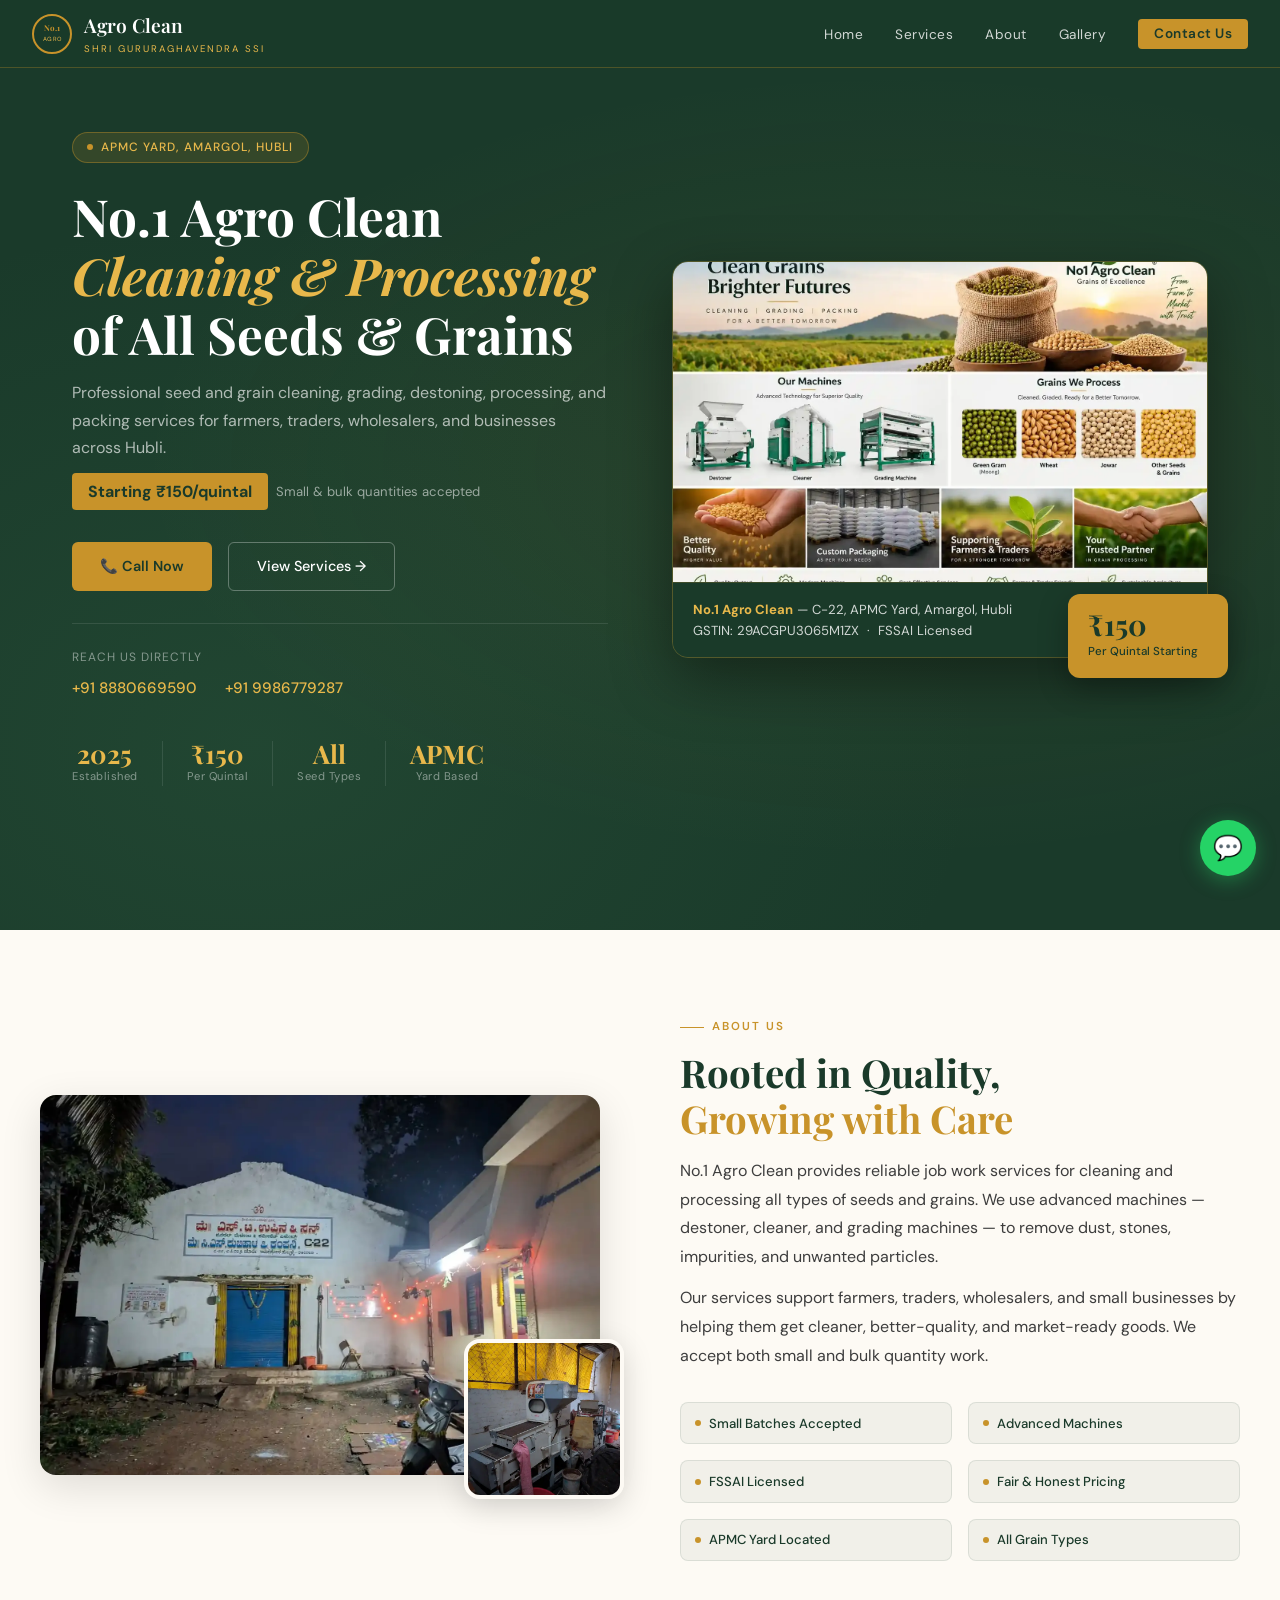
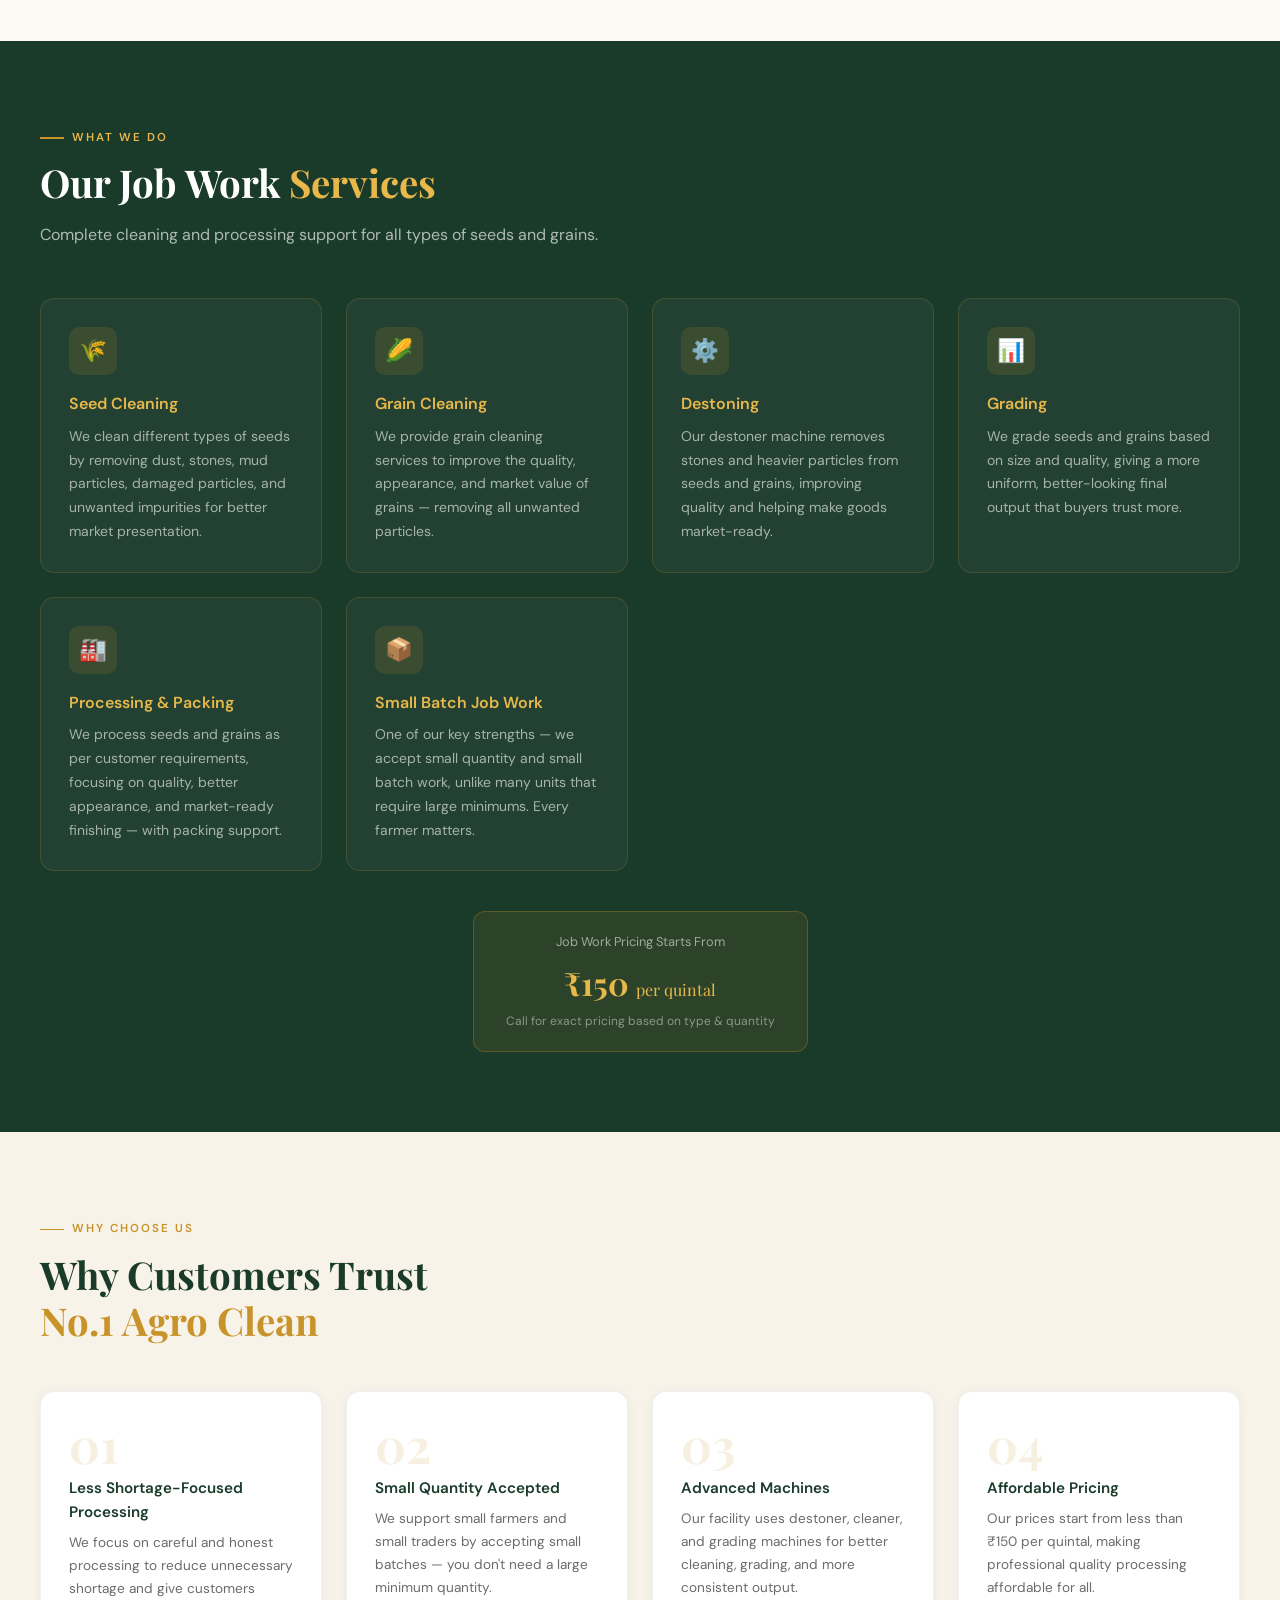
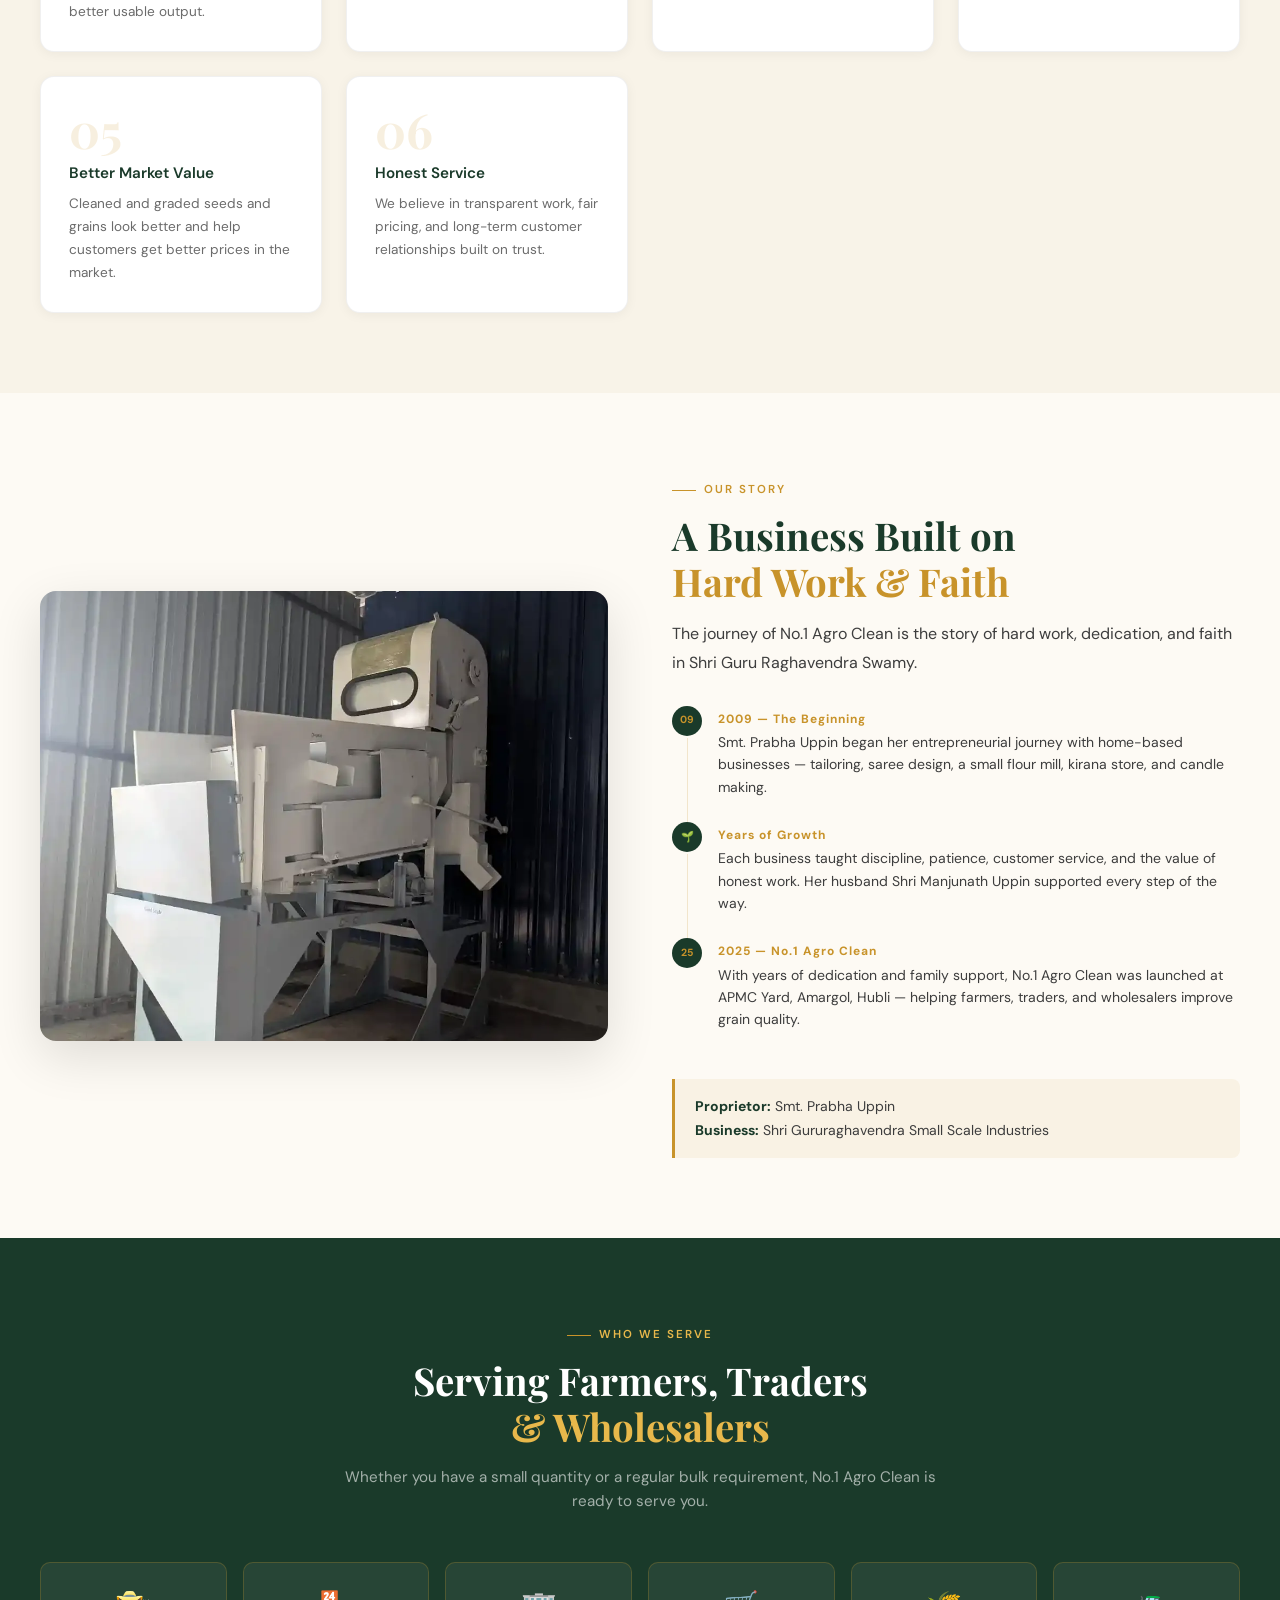
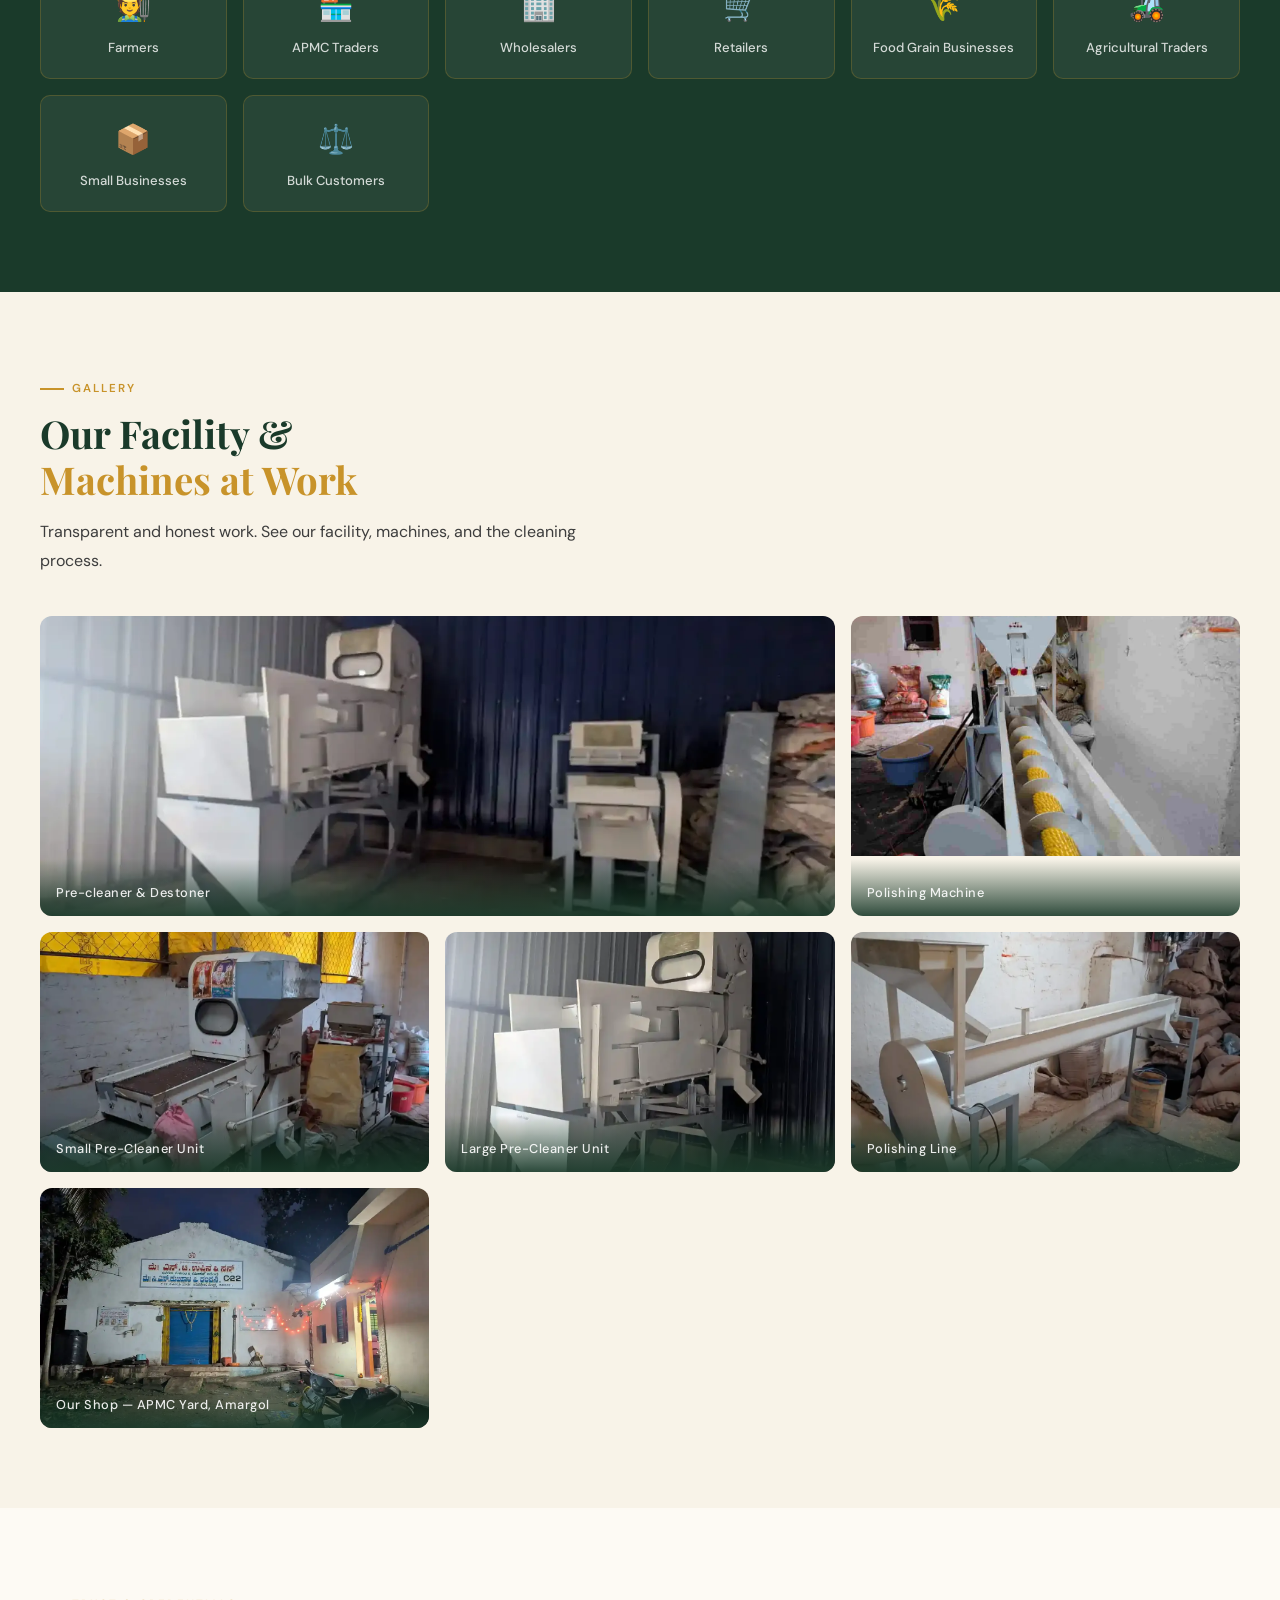
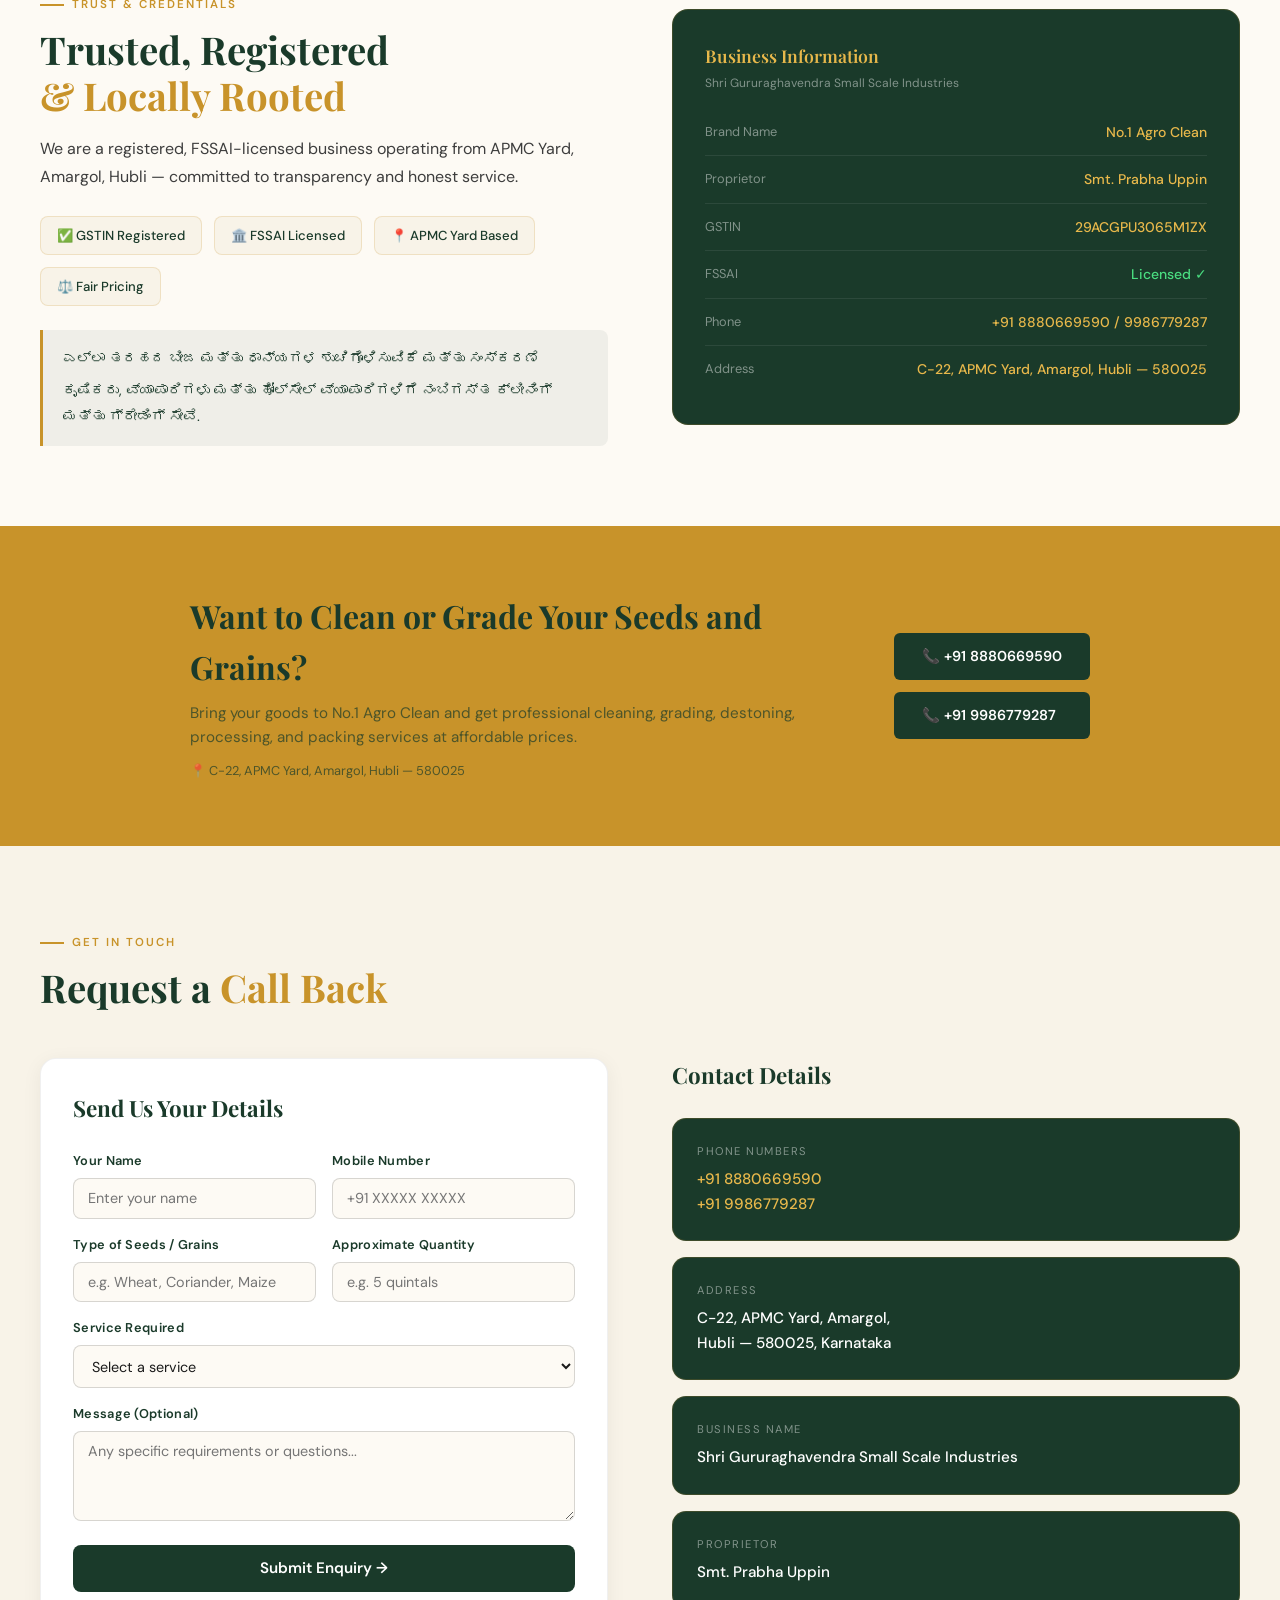
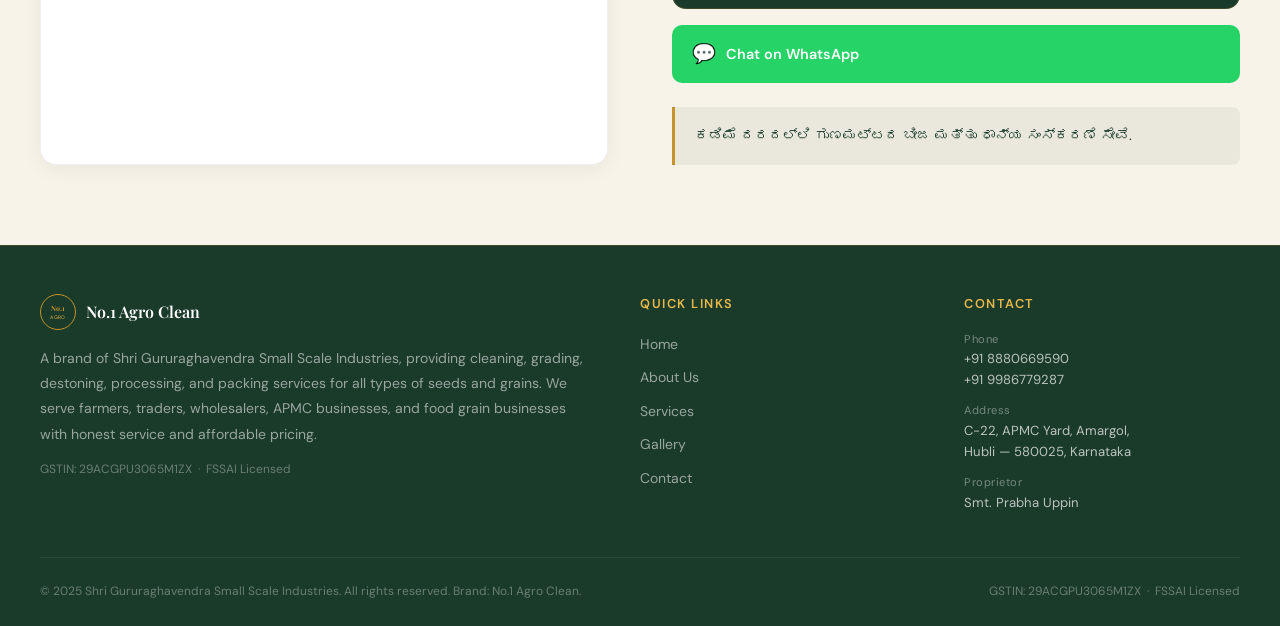
<file: index (1).html>
<!DOCTYPE html>
<html lang="en">
<head>
<meta charset="UTF-8">
<meta name="viewport" content="width=device-width, initial-scale=1.0">
<title>No.1 Agro Clean | Seeds & Grains Cleaning in Hubli</title>
<meta name="description" content="No.1 Agro Clean provides cleaning, grading, destoning, processing, and packing services for all types of seeds and grains in Hubli. Affordable job work for farmers, traders, and wholesalers.">
<link rel="preconnect" href="https://fonts.googleapis.com">
<link rel="preconnect" href="https://fonts.gstatic.com" crossorigin>
<link href="https://fonts.googleapis.com/css2?family=Playfair+Display:wght@400;600;700&family=DM+Sans:wght@300;400;500;600&display=swap" rel="stylesheet">
<script type="application/ld+json">
{
  "@context": "https://schema.org",
  "@type": "LocalBusiness",
  "name": "No.1 Agro Clean",
  "alternateName": "Shri Gururaghavendra Small Scale Industries",
  "image": "https://no1agroclean.in/assets/shop-entrance.webp",
  "telephone": ["+91 8880669590", "+91 9986779287"],
  "address": {
    "@type": "PostalAddress",
    "streetAddress": "C-22, APMC Yard, Amargol",
    "addressLocality": "Hubli",
    "addressRegion": "Karnataka",
    "postalCode": "580025",
    "addressCountry": "IN"
  },
  "priceRange": "₹150 per quintal onwards",
  "description": "Seed and grain cleaning, grading, destoning, processing and packing services for farmers, traders and wholesalers in Hubli.",
  "areaServed": "Hubli, Karnataka"
}
</script>
<style>
  :root {
    --dark-green: #1a3a2a;
    --mid-green: #2d5a3d;
    --light-green: #4a8a5e;
    --gold: #c8932a;
    --gold-light: #e8b84b;
    --cream: #f8f3e8;
    --warm-white: #fdfaf4;
    --text-dark: #1a1a1a;
    --text-mid: #3d3d3d;
    --text-muted: #6b6b6b;
    --border: rgba(200,147,42,0.2);
  }
  * { margin: 0; padding: 0; box-sizing: border-box; }
  html { scroll-behavior: smooth; }
  body {
    font-family: 'DM Sans', sans-serif;
    background: var(--warm-white);
    color: var(--text-dark);
    line-height: 1.6;
  }
  img { max-width: 100%; display: block; }
  nav {
    position: fixed; top: 0; left: 0; right: 0; z-index: 100;
    background: rgba(26,58,42,0.97);
    backdrop-filter: blur(10px);
    padding: 0 2rem;
    display: flex; align-items: center; justify-content: space-between;
    height: 68px;
    border-bottom: 1px solid rgba(200,147,42,0.3);
  }
  .nav-logo { display: flex; align-items: center; gap: 12px; text-decoration: none; }
  .nav-logo-circle {
    width: 40px; height: 40px; border: 2px solid var(--gold); border-radius: 50%;
    display: flex; align-items: center; justify-content: center; flex-direction: column;
  }
  .nav-logo-circle span:first-child { font-size: 8px; color: var(--gold); font-family: 'Playfair Display', serif; font-weight: 700; }
  .nav-logo-circle span:last-child { font-size: 6px; color: var(--gold-light); letter-spacing: 0.5px; text-transform: uppercase; }
  .nav-brand { color: #fff; font-family: 'Playfair Display', serif; font-size: 1.2rem; font-weight: 600; }
  .nav-brand small { display: block; font-family: 'DM Sans', sans-serif; font-size: 0.6rem; color: var(--gold-light); letter-spacing: 2px; text-transform: uppercase; font-weight: 400; }
  .nav-links { display: flex; gap: 2rem; list-style: none; }
  .nav-links a { color: rgba(255,255,255,0.8); text-decoration: none; font-size: 0.85rem; letter-spacing: 0.5px; transition: color 0.2s; }
  .nav-links a:hover { color: var(--gold-light); }
  .nav-cta { background: var(--gold); color: var(--dark-green) !important; padding: 0.4rem 1rem; border-radius: 4px; font-weight: 600 !important; }
  .nav-cta:hover { background: var(--gold-light) !important; color: var(--dark-green) !important; }
  .hamburger { display: none; flex-direction: column; gap: 5px; cursor: pointer; background: none; border: none; padding: 4px; }
  .hamburger span { display: block; width: 22px; height: 2px; background: white; border-radius: 2px; transition: all 0.3s; }

  .hero { min-height: 100vh; background: var(--dark-green); position: relative; display: flex; align-items: center; overflow: hidden; padding-top: 68px; }
  .hero-bg-pattern { position: absolute; inset: 0; background-image: radial-gradient(ellipse at 70% 50%, rgba(200,147,42,0.08) 0%, transparent 60%), radial-gradient(ellipse at 20% 80%, rgba(74,138,94,0.15) 0%, transparent 50%); }
  .hero-content { position: relative; z-index: 2; max-width: 1200px; margin: 0 auto; padding: 4rem 2rem; display: grid; grid-template-columns: 1fr 1fr; gap: 4rem; align-items: center; }
  .hero-badge { display: inline-flex; align-items: center; gap: 8px; background: rgba(200,147,42,0.15); border: 1px solid rgba(200,147,42,0.4); border-radius: 20px; padding: 0.3rem 0.9rem; margin-bottom: 1.5rem; }
  .hero-badge-dot { width: 6px; height: 6px; background: var(--gold); border-radius: 50%; }
  .hero-badge span { font-size: 0.75rem; color: var(--gold-light); letter-spacing: 1px; text-transform: uppercase; font-weight: 500; }
  .hero-title { font-family: 'Playfair Display', serif; font-size: clamp(2.2rem, 4vw, 3.4rem); color: #fff; font-weight: 700; line-height: 1.15; margin-bottom: 1rem; }
  .hero-title em { color: var(--gold-light); font-style: italic; }
  .hero-subtitle { font-size: 1rem; color: rgba(255,255,255,0.65); margin-bottom: 0.75rem; line-height: 1.7; }
  .hero-price { display: inline-flex; align-items: center; gap: 8px; margin-bottom: 2rem; }
  .hero-price-tag { background: var(--gold); color: var(--dark-green); font-weight: 700; font-size: 1rem; padding: 0.35rem 1rem; border-radius: 4px; }
  .hero-price-sub { color: rgba(255,255,255,0.55); font-size: 0.82rem; }
  .hero-btns { display: flex; gap: 1rem; flex-wrap: wrap; }
  .btn-primary { background: var(--gold); color: var(--dark-green); padding: 0.75rem 1.75rem; border-radius: 6px; font-weight: 600; font-size: 0.9rem; text-decoration: none; transition: all 0.2s; display: inline-flex; align-items: center; gap: 8px; }
  .btn-primary:hover { background: var(--gold-light); transform: translateY(-1px); }
  .btn-outline { background: transparent; color: #fff; padding: 0.75rem 1.75rem; border-radius: 6px; font-weight: 500; font-size: 0.9rem; text-decoration: none; border: 1px solid rgba(255,255,255,0.3); transition: all 0.2s; display: inline-flex; align-items: center; gap: 8px; }
  .btn-outline:hover { border-color: var(--gold); color: var(--gold-light); }
  .hero-contact { margin-top: 2rem; padding-top: 1.5rem; border-top: 1px solid rgba(255,255,255,0.1); }
  .hero-contact p { color: rgba(255,255,255,0.45); font-size: 0.75rem; letter-spacing: 1px; text-transform: uppercase; margin-bottom: 0.5rem; }
  .hero-contact a { display: inline-flex; align-items: center; gap: 6px; color: var(--gold-light); font-weight: 500; font-size: 0.95rem; text-decoration: none; margin-right: 1.5rem; }
  .hero-image-side { position: relative; }
  .hero-card-main { border-radius: 16px; overflow: hidden; border: 1px solid rgba(200,147,42,0.3); box-shadow: 0 20px 60px rgba(0,0,0,0.4); }
  .hero-card-main img { width: 100%; height: 320px; object-fit: cover; }
  .hero-img-caption { background: rgba(26,58,42,0.95); padding: 1rem 1.25rem; border-top: 1px solid rgba(200,147,42,0.2); }
  .hero-img-caption p { color: rgba(255,255,255,0.8); font-size: 0.82rem; }
  .hero-img-caption strong { color: var(--gold-light); }
  .hero-card-float { position: absolute; bottom: -20px; right: -20px; background: var(--gold); border-radius: 12px; padding: 1rem 1.25rem; box-shadow: 0 10px 30px rgba(0,0,0,0.3); min-width: 160px; }
  .hero-card-float .big-num { font-family: 'Playfair Display', serif; font-size: 1.8rem; font-weight: 700; color: var(--dark-green); line-height: 1; }
  .hero-card-float p { font-size: 0.72rem; color: var(--dark-green); font-weight: 500; margin-top: 4px; }
  .hero-stats { display: flex; gap: 1.5rem; margin-top: 2.5rem; }
  .stat-item { text-align: center; }
  .stat-num { font-family: 'Playfair Display', serif; font-size: 1.6rem; color: var(--gold-light); font-weight: 700; line-height: 1; }
  .stat-label { font-size: 0.7rem; color: rgba(255,255,255,0.45); letter-spacing: 0.5px; margin-top: 2px; }
  .stat-divider { width: 1px; background: rgba(255,255,255,0.1); }

  section { padding: 5rem 2rem; }
  .container { max-width: 1200px; margin: 0 auto; }
  .section-label { display: inline-flex; align-items: center; gap: 8px; font-size: 0.72rem; letter-spacing: 2px; text-transform: uppercase; color: var(--gold); font-weight: 600; margin-bottom: 0.75rem; }
  .section-label::before { content: ''; display: block; width: 24px; height: 1.5px; background: var(--gold); }
  .section-title { font-family: 'Playfair Display', serif; font-size: clamp(1.8rem, 3vw, 2.6rem); font-weight: 700; color: var(--dark-green); line-height: 1.2; margin-bottom: 1rem; }
  .section-title span { color: var(--gold); }
  .section-body { color: var(--text-mid); font-size: 1rem; line-height: 1.8; max-width: 600px; }

  .welcome { background: var(--warm-white); }
  .welcome-grid { display: grid; grid-template-columns: 1fr 1fr; gap: 5rem; align-items: center; }
  .welcome-images { position: relative; }
  .welcome-img-main { border-radius: 16px; overflow: hidden; box-shadow: 0 12px 40px rgba(0,0,0,0.12); }
  .welcome-img-main img { width: 100%; height: 380px; object-fit: cover; }
  .welcome-img-float { position: absolute; bottom: -24px; right: -24px; width: 160px; height: 160px; border-radius: 16px; overflow: hidden; border: 4px solid var(--warm-white); box-shadow: 0 8px 30px rgba(0,0,0,0.15); }
  .welcome-img-float img { width: 100%; height: 100%; object-fit: cover; }
  .welcome-features { display: grid; grid-template-columns: 1fr 1fr; gap: 1rem; margin-top: 2rem; }
  .feature-chip { display: flex; align-items: center; gap: 8px; background: rgba(26,58,42,0.05); border: 1px solid rgba(26,58,42,0.1); border-radius: 8px; padding: 0.6rem 0.9rem; font-size: 0.82rem; font-weight: 500; color: var(--dark-green); }
  .feature-chip-dot { width: 6px; height: 6px; background: var(--gold); border-radius: 50%; flex-shrink: 0; }

  .services { background: var(--dark-green); }
  .services .section-title { color: #fff; }
  .services .section-body { color: rgba(255,255,255,0.65); }
  .services-grid { display: grid; grid-template-columns: repeat(auto-fit, minmax(280px, 1fr)); gap: 1.5rem; margin-top: 3rem; }
  .service-card { background: rgba(255,255,255,0.04); border: 1px solid rgba(200,147,42,0.2); border-radius: 14px; padding: 1.75rem; transition: all 0.3s; }
  .service-card:hover { background: rgba(255,255,255,0.07); border-color: rgba(200,147,42,0.4); transform: translateY(-4px); }
  .service-icon { width: 48px; height: 48px; background: rgba(200,147,42,0.15); border-radius: 10px; display: flex; align-items: center; justify-content: center; margin-bottom: 1rem; font-size: 1.4rem; }
  .service-card h3 { color: var(--gold-light); font-size: 1rem; font-weight: 600; margin-bottom: 0.5rem; }
  .service-card p { color: rgba(255,255,255,0.6); font-size: 0.875rem; line-height: 1.7; }

  .why { background: var(--cream); }
  .why-grid { display: grid; grid-template-columns: repeat(auto-fit, minmax(280px, 1fr)); gap: 1.5rem; margin-top: 3rem; }
  .why-card { background: white; border-radius: 14px; padding: 1.75rem; border: 1px solid rgba(0,0,0,0.06); box-shadow: 0 2px 12px rgba(0,0,0,0.05); transition: all 0.3s; }
  .why-card:hover { transform: translateY(-4px); box-shadow: 0 8px 30px rgba(0,0,0,0.1); }
  .why-num { font-family: 'Playfair Display', serif; font-size: 3rem; color: rgba(200,147,42,0.15); font-weight: 700; line-height: 1; margin-bottom: 0.5rem; }
  .why-card h3 { color: var(--dark-green); font-size: 0.95rem; font-weight: 600; margin-bottom: 0.4rem; }
  .why-card p { color: var(--text-muted); font-size: 0.85rem; line-height: 1.7; }

  .story { background: var(--warm-white); }
  .story-grid { display: grid; grid-template-columns: 1fr 1fr; gap: 4rem; align-items: center; }
  .story-image { border-radius: 16px; overflow: hidden; box-shadow: 0 16px 50px rgba(0,0,0,0.12); }
  .story-image img { width: 100%; height: 450px; object-fit: cover; }
  .timeline-item { display: flex; gap: 1rem; padding-bottom: 1.5rem; position: relative; }
  .timeline-item:not(:last-child)::before { content: ''; position: absolute; left: 15px; top: 32px; bottom: 0; width: 1px; background: var(--border); }
  .timeline-dot { width: 30px; height: 30px; flex-shrink: 0; background: var(--dark-green); border-radius: 50%; display: flex; align-items: center; justify-content: center; font-size: 0.65rem; color: var(--gold); font-weight: 700; position: relative; z-index: 1; }
  .timeline-text { padding-top: 4px; }
  .timeline-text strong { display: block; color: var(--gold); font-size: 0.75rem; letter-spacing: 1px; margin-bottom: 2px; }
  .timeline-text p { color: var(--text-mid); font-size: 0.875rem; line-height: 1.6; }

  .customers { background: var(--dark-green); }
  .customers .section-title { color: #fff; }
  .customers-grid { display: grid; grid-template-columns: repeat(auto-fit, minmax(160px, 1fr)); gap: 1rem; margin-top: 3rem; }
  .customer-chip { background: rgba(255,255,255,0.06); border: 1px solid rgba(200,147,42,0.25); border-radius: 10px; padding: 1.25rem; text-align: center; transition: all 0.3s; }
  .customer-chip:hover { background: rgba(200,147,42,0.15); border-color: var(--gold); }
  .customer-icon { font-size: 1.8rem; margin-bottom: 0.5rem; }
  .customer-chip p { color: rgba(255,255,255,0.8); font-size: 0.82rem; font-weight: 500; }

  .gallery { background: var(--cream); }
  .gallery-grid { display: grid; grid-template-columns: repeat(3, 1fr); gap: 1rem; margin-top: 3rem; }
  .gallery-item { border-radius: 12px; overflow: hidden; position: relative; }
  .gallery-item:first-child { grid-column: span 2; }
  .gallery-item img { width: 100%; height: 240px; object-fit: cover; transition: transform 0.4s; }
  .gallery-item:first-child img { height: 300px; }
  .gallery-item:hover img { transform: scale(1.04); }
  .gallery-label { position: absolute; bottom: 0; left: 0; right: 0; background: linear-gradient(transparent, rgba(26,58,42,0.9)); padding: 1.5rem 1rem 0.75rem; color: rgba(255,255,255,0.9); font-size: 0.8rem; font-weight: 500; letter-spacing: 0.5px; }

  .trust { background: var(--warm-white); }
  .trust-grid { display: grid; grid-template-columns: 1fr 1fr; gap: 4rem; align-items: center; }
  .trust-badges { display: flex; flex-wrap: wrap; gap: 0.75rem; margin-top: 1.5rem; }
  .trust-badge { display: flex; align-items: center; gap: 8px; background: var(--cream); border: 1px solid var(--border); border-radius: 8px; padding: 0.5rem 1rem; font-size: 0.82rem; color: var(--dark-green); font-weight: 500; }
  .trust-details { background: var(--dark-green); border-radius: 16px; padding: 2rem; border: 1px solid rgba(200,147,42,0.2); }
  .trust-detail-row { display: flex; justify-content: space-between; align-items: center; padding: 0.75rem 0; border-bottom: 1px solid rgba(255,255,255,0.08); }
  .trust-detail-row:last-child { border-bottom: none; }
  .trust-detail-label { color: rgba(255,255,255,0.45); font-size: 0.8rem; }
  .trust-detail-val { color: var(--gold-light); font-size: 0.875rem; font-weight: 500; text-align: right; max-width: 60%; }

  .cta-section { background: var(--gold); padding: 4rem 2rem; }
  .cta-inner { max-width: 900px; margin: 0 auto; display: grid; grid-template-columns: 1fr auto; gap: 2rem; align-items: center; }
  .cta-title { font-family: 'Playfair Display', serif; font-size: clamp(1.6rem, 2.5vw, 2.2rem); color: var(--dark-green); font-weight: 700; margin-bottom: 0.5rem; }
  .cta-sub { color: rgba(26,58,42,0.7); font-size: 0.95rem; }
  .cta-actions { display: flex; flex-direction: column; gap: 0.75rem; }
  .btn-dark { background: var(--dark-green); color: #fff; padding: 0.75rem 1.75rem; border-radius: 6px; font-weight: 600; font-size: 0.9rem; text-decoration: none; display: inline-flex; align-items: center; gap: 8px; white-space: nowrap; transition: all 0.2s; }
  .btn-dark:hover { background: var(--mid-green); }
  .cta-location { display: flex; align-items: flex-start; gap: 6px; font-size: 0.8rem; color: rgba(26,58,42,0.7); margin-top: 0.25rem; }

  .contact { background: var(--cream); }
  .contact-grid { display: grid; grid-template-columns: 1fr 1fr; gap: 4rem; }
  .contact-form { background: white; border-radius: 16px; padding: 2rem; border: 1px solid rgba(0,0,0,0.06); box-shadow: 0 4px 20px rgba(0,0,0,0.06); }
  .form-title { font-family: 'Playfair Display', serif; font-size: 1.4rem; color: var(--dark-green); margin-bottom: 1.5rem; }
  .form-row { display: grid; grid-template-columns: 1fr 1fr; gap: 1rem; }
  .form-group { margin-bottom: 1rem; }
  .form-group label { display: block; font-size: 0.8rem; font-weight: 600; color: var(--dark-green); margin-bottom: 0.4rem; letter-spacing: 0.3px; }
  .form-group input, .form-group select, .form-group textarea { width: 100%; padding: 0.65rem 0.9rem; border: 1px solid rgba(0,0,0,0.15); border-radius: 8px; font-family: 'DM Sans', sans-serif; font-size: 0.9rem; color: var(--text-dark); background: var(--warm-white); outline: none; }
  .form-group input:focus, .form-group select:focus, .form-group textarea:focus { border-color: var(--gold); box-shadow: 0 0 0 3px rgba(200,147,42,0.1); }
  .form-group textarea { resize: vertical; min-height: 90px; }
  .form-submit { width: 100%; padding: 0.85rem; background: var(--dark-green); color: white; border: none; border-radius: 8px; font-family: 'DM Sans', sans-serif; font-size: 0.95rem; font-weight: 600; cursor: pointer; transition: all 0.2s; display: flex; align-items: center; justify-content: center; gap: 8px; }
  .form-submit:hover { background: var(--mid-green); }
  .info-card { background: var(--dark-green); border-radius: 14px; padding: 1.5rem; margin-bottom: 1rem; border: 1px solid rgba(200,147,42,0.2); }
  .info-card-label { color: rgba(255,255,255,0.45); font-size: 0.7rem; letter-spacing: 1.5px; text-transform: uppercase; margin-bottom: 0.4rem; }
  .info-card-val { color: #fff; font-size: 0.95rem; font-weight: 500; }
  .info-card-val a { color: var(--gold-light); text-decoration: none; }
  .kannada-block { background: rgba(26,58,42,0.06); border-left: 3px solid var(--gold); border-radius: 0 8px 8px 0; padding: 1rem 1.25rem; margin-top: 1.5rem; }
  .kannada-block p { font-size: 0.9rem; color: var(--dark-green); line-height: 1.8; }

  footer { background: var(--dark-green); padding: 3rem 2rem 1.5rem; border-top: 1px solid rgba(200,147,42,0.2); }
  .footer-grid { max-width: 1200px; margin: 0 auto; display: grid; grid-template-columns: 2fr 1fr 1fr; gap: 3rem; padding-bottom: 2rem; border-bottom: 1px solid rgba(255,255,255,0.08); margin-bottom: 1.5rem; }
  .footer-about p { color: rgba(255,255,255,0.55); font-size: 0.875rem; line-height: 1.8; margin-top: 1rem; }
  .footer-logo { display: flex; align-items: center; gap: 10px; margin-bottom: 0.5rem; }
  .footer-logo-circle { width: 36px; height: 36px; border: 1.5px solid var(--gold); border-radius: 50%; display: flex; align-items: center; justify-content: center; flex-direction: column; }
  .footer-logo-circle span:first-child { font-size: 7px; color: var(--gold); font-family: 'Playfair Display', serif; font-weight: 700; }
  .footer-logo-circle span:last-child { font-size: 5px; color: var(--gold-light); letter-spacing: 0.3px; }
  .footer-brand-name { color: #fff; font-family: 'Playfair Display', serif; font-size: 1rem; font-weight: 600; }
  .footer-col h4 { color: var(--gold-light); font-size: 0.8rem; letter-spacing: 1.5px; text-transform: uppercase; font-weight: 600; margin-bottom: 1rem; }
  .footer-links { list-style: none; }
  .footer-links li { margin-bottom: 0.5rem; }
  .footer-links a { color: rgba(255,255,255,0.55); text-decoration: none; font-size: 0.875rem; transition: color 0.2s; }
  .footer-links a:hover { color: var(--gold-light); }
  .footer-contact-item { display: flex; flex-direction: column; margin-bottom: 0.75rem; }
  .footer-contact-item span { color: rgba(255,255,255,0.4); font-size: 0.7rem; letter-spacing: 0.5px; }
  .footer-contact-item a, .footer-contact-item p { color: rgba(255,255,255,0.7); font-size: 0.82rem; text-decoration: none; margin: 0; }
  .footer-bottom { max-width: 1200px; margin: 0 auto; display: flex; justify-content: space-between; align-items: center; flex-wrap: wrap; gap: 1rem; }
  .footer-bottom p { color: rgba(255,255,255,0.35); font-size: 0.75rem; }
  .gstin { color: rgba(255,255,255,0.35); font-size: 0.72rem; }

  .wa-float { position: fixed; bottom: 24px; right: 24px; z-index: 999; width: 56px; height: 56px; background: #25D366; border-radius: 50%; display: flex; align-items: center; justify-content: center; box-shadow: 0 4px 20px rgba(37,211,102,0.4); text-decoration: none; font-size: 1.5rem; transition: all 0.2s; }
  .wa-float:hover { transform: scale(1.1); }

  .mobile-menu { display: none; position: fixed; top: 68px; left: 0; right: 0; z-index: 99; background: rgba(26,58,42,0.98); padding: 1rem 2rem 2rem; border-bottom: 1px solid rgba(200,147,42,0.2); flex-direction: column; gap: 0; }
  .mobile-menu.open { display: flex; }
  .mobile-menu a { color: rgba(255,255,255,0.8); text-decoration: none; font-size: 1rem; padding: 0.85rem 0; border-bottom: 1px solid rgba(255,255,255,0.07); display: block; }
  .mobile-menu a:last-child { border-bottom: none; color: var(--gold-light); font-weight: 600; }

  @media (max-width: 900px) {
    .hero-content { grid-template-columns: 1fr; }
    .hero-image-side { display: none; }
    .welcome-grid { grid-template-columns: 1fr; }
    .welcome-images { display: none; }
    .story-grid { grid-template-columns: 1fr; }
    .story-image { display: none; }
    .trust-grid { grid-template-columns: 1fr; }
    .contact-grid { grid-template-columns: 1fr; }
    .footer-grid { grid-template-columns: 1fr; gap: 2rem; }
    .gallery-grid { grid-template-columns: 1fr 1fr; }
    .gallery-item:first-child { grid-column: span 2; }
    .cta-inner { grid-template-columns: 1fr; }
    .nav-links { display: none; }
    .hamburger { display: flex; }
    .form-row { grid-template-columns: 1fr; }
  }
  @media (max-width: 500px) {
    section { padding: 3.5rem 1.25rem; }
    .gallery-grid { grid-template-columns: 1fr; }
    .gallery-item:first-child { grid-column: span 1; }
  }

  .fade-in { opacity: 0; transform: translateY(20px); transition: opacity 0.6s ease, transform 0.6s ease; }
  .fade-in.visible { opacity: 1; transform: translateY(0); }
  @media (prefers-reduced-motion: reduce) {
    .fade-in { opacity: 1; transform: none; transition: none; }
    html { scroll-behavior: auto; }
  }
</style>
</head>
<body>

<nav>
  <a href="#home" class="nav-logo">
    <div class="nav-logo-circle"><span>No.1</span><span>AGRO</span></div>
    <div class="nav-brand">Agro Clean<small>Shri Gururaghavendra SSI</small></div>
  </a>
  <ul class="nav-links">
    <li><a href="#home">Home</a></li>
    <li><a href="#services">Services</a></li>
    <li><a href="#about">About</a></li>
    <li><a href="#gallery">Gallery</a></li>
    <li><a href="#contact" class="nav-cta">Contact Us</a></li>
  </ul>
  <button class="hamburger" onclick="toggleMenu()" aria-label="Menu"><span></span><span></span><span></span></button>
</nav>

<div class="mobile-menu" id="mobileMenu">
  <a href="#home" onclick="closeMenu()">Home</a>
  <a href="#services" onclick="closeMenu()">Services</a>
  <a href="#about" onclick="closeMenu()">About</a>
  <a href="#gallery" onclick="closeMenu()">Gallery</a>
  <a href="#contact" onclick="closeMenu()">Contact Us →</a>
</div>

<section class="hero" id="home">
  <div class="hero-bg-pattern"></div>
  <div class="hero-content">
    <div class="hero-left">
      <div class="hero-badge"><div class="hero-badge-dot"></div><span>APMC Yard, Amargol, Hubli</span></div>
      <h1 class="hero-title">No.1 Agro Clean<br><em>Cleaning & Processing</em><br>of All Seeds & Grains</h1>
      <p class="hero-subtitle">Professional seed and grain cleaning, grading, destoning, processing, and packing services for farmers, traders, wholesalers, and businesses across Hubli.</p>
      <div class="hero-price">
        <div class="hero-price-tag">Starting ₹150/quintal</div>
        <span class="hero-price-sub">Small & bulk quantities accepted</span>
      </div>
      <div class="hero-btns">
        <a href="tel:+918880669590" class="btn-primary">📞 Call Now</a>
        <a href="#services" class="btn-outline">View Services →</a>
      </div>
      <div class="hero-contact">
        <p>Reach Us Directly</p>
        <a href="tel:+918880669590">+91 8880669590</a>
        <a href="tel:+919986779287">+91 9986779287</a>
      </div>
      <div class="hero-stats">
        <div class="stat-item"><div class="stat-num">2025</div><div class="stat-label">Established</div></div>
        <div class="stat-divider"></div>
        <div class="stat-item"><div class="stat-num">₹150</div><div class="stat-label">Per Quintal</div></div>
        <div class="stat-divider"></div>
        <div class="stat-item"><div class="stat-num">All</div><div class="stat-label">Seed Types</div></div>
        <div class="stat-divider"></div>
        <div class="stat-item"><div class="stat-num">APMC</div><div class="stat-label">Yard Based</div></div>
      </div>
    </div>
    <div class="hero-image-side">
      <div class="hero-card-main">
        <img src="assets/hero-graphic.webp" alt="No.1 Agro Clean — machines, grains processed, and packing services" width="700" height="467" fetchpriority="high">
        <div class="hero-img-caption">
          <p><strong>No.1 Agro Clean</strong> — C-22, APMC Yard, Amargol, Hubli</p>
          <p>GSTIN: 29ACGPU3065M1ZX &nbsp;·&nbsp; FSSAI Licensed</p>
        </div>
      </div>
      <div class="hero-card-float"><div class="big-num">₹150</div><p>Per Quintal Starting</p></div>
    </div>
  </div>
</section>

<section class="welcome" id="about">
  <div class="container">
    <div class="welcome-grid">
      <div class="welcome-images fade-in">
        <div class="welcome-img-main">
          <img src="assets/shop-entrance.webp" alt="No.1 Agro Clean shop entrance at C-22, APMC Yard, Amargol, Hubli" loading="lazy" width="600" height="450">
        </div>
        <div class="welcome-img-float">
          <img src="assets/small-precleaner.webp" alt="Pre-cleaner machine used for grain cleaning" loading="lazy" width="160" height="160">
        </div>
      </div>
      <div class="fade-in">
        <div class="section-label">About Us</div>
        <h2 class="section-title">Rooted in Quality,<br><span>Growing with Care</span></h2>
        <p class="section-body">No.1 Agro Clean provides reliable job work services for cleaning and processing all types of seeds and grains. We use advanced machines — destoner, cleaner, and grading machines — to remove dust, stones, impurities, and unwanted particles.</p>
        <p class="section-body" style="margin-top:0.75rem;">Our services support farmers, traders, wholesalers, and small businesses by helping them get cleaner, better-quality, and market-ready goods. We accept both small and bulk quantity work.</p>
        <div class="welcome-features">
          <div class="feature-chip"><div class="feature-chip-dot"></div>Small Batches Accepted</div>
          <div class="feature-chip"><div class="feature-chip-dot"></div>Advanced Machines</div>
          <div class="feature-chip"><div class="feature-chip-dot"></div>FSSAI Licensed</div>
          <div class="feature-chip"><div class="feature-chip-dot"></div>Fair & Honest Pricing</div>
          <div class="feature-chip"><div class="feature-chip-dot"></div>APMC Yard Located</div>
          <div class="feature-chip"><div class="feature-chip-dot"></div>All Grain Types</div>
        </div>
      </div>
    </div>
  </div>
</section>

<section class="services" id="services">
  <div class="container">
    <div class="fade-in">
      <div class="section-label" style="color:var(--gold-light)">What We Do</div>
      <h2 class="section-title">Our Job Work <span style="color:var(--gold-light)">Services</span></h2>
      <p class="section-body">Complete cleaning and processing support for all types of seeds and grains.</p>
    </div>
    <div class="services-grid">
      <div class="service-card fade-in"><div class="service-icon">🌾</div><h3>Seed Cleaning</h3><p>We clean different types of seeds by removing dust, stones, mud particles, damaged particles, and unwanted impurities for better market presentation.</p></div>
      <div class="service-card fade-in"><div class="service-icon">🌽</div><h3>Grain Cleaning</h3><p>We provide grain cleaning services to improve the quality, appearance, and market value of grains — removing all unwanted particles.</p></div>
      <div class="service-card fade-in"><div class="service-icon">⚙️</div><h3>Destoning</h3><p>Our destoner machine removes stones and heavier particles from seeds and grains, improving quality and helping make goods market-ready.</p></div>
      <div class="service-card fade-in"><div class="service-icon">📊</div><h3>Grading</h3><p>We grade seeds and grains based on size and quality, giving a more uniform, better-looking final output that buyers trust more.</p></div>
      <div class="service-card fade-in"><div class="service-icon">🏭</div><h3>Processing & Packing</h3><p>We process seeds and grains as per customer requirements, focusing on quality, better appearance, and market-ready finishing — with packing support.</p></div>
      <div class="service-card fade-in"><div class="service-icon">📦</div><h3>Small Batch Job Work</h3><p>One of our key strengths — we accept small quantity and small batch work, unlike many units that require large minimums. Every farmer matters.</p></div>
    </div>
    <div style="text-align:center; margin-top:2.5rem;" class="fade-in">
      <div style="background:rgba(200,147,42,0.1); border:1px solid rgba(200,147,42,0.3); border-radius:12px; padding:1.25rem 2rem; display:inline-block;">
        <p style="color:rgba(255,255,255,0.55); font-size:0.8rem; margin-bottom:0.25rem;">Job Work Pricing Starts From</p>
        <div style="color:var(--gold-light); font-family:'Playfair Display',serif; font-size:2rem; font-weight:700;">₹150 <span style="font-size:1rem; font-weight:400;">per quintal</span></div>
        <p style="color:rgba(255,255,255,0.45); font-size:0.75rem; margin-top:0.25rem;">Call for exact pricing based on type & quantity</p>
      </div>
    </div>
  </div>
</section>

<section class="why">
  <div class="container">
    <div class="fade-in" style="max-width:700px">
      <div class="section-label">Why Choose Us</div>
      <h2 class="section-title">Why Customers Trust<br><span>No.1 Agro Clean</span></h2>
    </div>
    <div class="why-grid">
      <div class="why-card fade-in"><div class="why-num">01</div><h3>Less Shortage-Focused Processing</h3><p>We focus on careful and honest processing to reduce unnecessary shortage and give customers better usable output.</p></div>
      <div class="why-card fade-in"><div class="why-num">02</div><h3>Small Quantity Accepted</h3><p>We support small farmers and small traders by accepting small batches — you don't need a large minimum quantity.</p></div>
      <div class="why-card fade-in"><div class="why-num">03</div><h3>Advanced Machines</h3><p>Our facility uses destoner, cleaner, and grading machines for better cleaning, grading, and more consistent output.</p></div>
      <div class="why-card fade-in"><div class="why-num">04</div><h3>Affordable Pricing</h3><p>Our prices start from less than ₹150 per quintal, making professional quality processing affordable for all.</p></div>
      <div class="why-card fade-in"><div class="why-num">05</div><h3>Better Market Value</h3><p>Cleaned and graded seeds and grains look better and help customers get better prices in the market.</p></div>
      <div class="why-card fade-in"><div class="why-num">06</div><h3>Honest Service</h3><p>We believe in transparent work, fair pricing, and long-term customer relationships built on trust.</p></div>
    </div>
  </div>
</section>

<section class="story">
  <div class="container">
    <div class="story-grid">
      <div class="story-image fade-in">
        <img src="assets/big-precleaner.webp" alt="No.1 Agro Clean processing facility with pre-cleaning machine" loading="lazy" width="600" height="450">
      </div>
      <div class="fade-in">
        <div class="section-label">Our Story</div>
        <h2 class="section-title">A Business Built on<br><span>Hard Work & Faith</span></h2>
        <p class="section-body">The journey of No.1 Agro Clean is the story of hard work, dedication, and faith in Shri Guru Raghavendra Swamy.</p>
        <div class="timeline" style="margin-top:1.75rem;">
          <div class="timeline-item">
            <div class="timeline-dot">09</div>
            <div class="timeline-text"><strong>2009 — The Beginning</strong><p>Smt. Prabha Uppin began her entrepreneurial journey with home-based businesses — tailoring, saree design, a small flour mill, kirana store, and candle making.</p></div>
          </div>
          <div class="timeline-item">
            <div class="timeline-dot">🌱</div>
            <div class="timeline-text"><strong>Years of Growth</strong><p>Each business taught discipline, patience, customer service, and the value of honest work. Her husband Shri Manjunath Uppin supported every step of the way.</p></div>
          </div>
          <div class="timeline-item">
            <div class="timeline-dot">25</div>
            <div class="timeline-text"><strong>2025 — No.1 Agro Clean</strong><p>With years of dedication and family support, No.1 Agro Clean was launched at APMC Yard, Amargol, Hubli — helping farmers, traders, and wholesalers improve grain quality.</p></div>
          </div>
        </div>
        <div style="margin-top:1.5rem; padding:1rem 1.25rem; background:rgba(200,147,42,0.08); border-left:3px solid var(--gold); border-radius:0 8px 8px 0;">
          <p style="color:var(--text-mid); font-size:0.875rem; line-height:1.7;"><strong style="color:var(--dark-green);">Proprietor:</strong> Smt. Prabha Uppin<br><strong style="color:var(--dark-green);">Business:</strong> Shri Gururaghavendra Small Scale Industries</p>
        </div>
      </div>
    </div>
  </div>
</section>

<section class="customers">
  <div class="container">
    <div class="fade-in" style="text-align:center; max-width:600px; margin:0 auto;">
      <div class="section-label" style="color:var(--gold-light); justify-content:center;">Who We Serve</div>
      <h2 class="section-title" style="color:#fff;">Serving Farmers, Traders<br><span style="color:var(--gold-light)">&amp; Wholesalers</span></h2>
      <p style="color:rgba(255,255,255,0.6); font-size:0.95rem; margin-top:0.5rem;">Whether you have a small quantity or a regular bulk requirement, No.1 Agro Clean is ready to serve you.</p>
    </div>
    <div class="customers-grid fade-in">
      <div class="customer-chip"><div class="customer-icon">🧑‍🌾</div><p>Farmers</p></div>
      <div class="customer-chip"><div class="customer-icon">🏪</div><p>APMC Traders</p></div>
      <div class="customer-chip"><div class="customer-icon">🏢</div><p>Wholesalers</p></div>
      <div class="customer-chip"><div class="customer-icon">🛒</div><p>Retailers</p></div>
      <div class="customer-chip"><div class="customer-icon">🌾</div><p>Food Grain Businesses</p></div>
      <div class="customer-chip"><div class="customer-icon">🚜</div><p>Agricultural Traders</p></div>
      <div class="customer-chip"><div class="customer-icon">📦</div><p>Small Businesses</p></div>
      <div class="customer-chip"><div class="customer-icon">⚖️</div><p>Bulk Customers</p></div>
    </div>
  </div>
</section>

<section class="gallery" id="gallery">
  <div class="container">
    <div class="fade-in">
      <div class="section-label">Gallery</div>
      <h2 class="section-title">Our Facility &<br><span>Machines at Work</span></h2>
      <p class="section-body">Transparent and honest work. See our facility, machines, and the cleaning process.</p>
    </div>
    <div class="gallery-grid fade-in" style="margin-top:2.5rem;">
      <div class="gallery-item"><img src="assets/precleaner-destoner.webp" alt="Pre-cleaner and destoner machines" loading="lazy" width="600" height="300"><div class="gallery-label">Pre-cleaner & Destoner</div></div>
      <div class="gallery-item"><img src="assets/polish-machine-1.webp" alt="Grain polishing machine" loading="lazy" width="400" height="240"><div class="gallery-label">Polishing Machine</div></div>
      <div class="gallery-item"><img src="assets/small-precleaner.webp" alt="Small pre-cleaner unit" loading="lazy" width="400" height="240"><div class="gallery-label">Small Pre-Cleaner Unit</div></div>
      <div class="gallery-item"><img src="assets/big-precleaner.webp" alt="Large pre-cleaner unit in the facility shed" loading="lazy" width="400" height="240"><div class="gallery-label">Large Pre-Cleaner Unit</div></div>
      <div class="gallery-item"><img src="assets/polish-machine-2.webp" alt="Grain polishing machine, second unit" loading="lazy" width="400" height="240"><div class="gallery-label">Polishing Line</div></div>
      <div class="gallery-item"><img src="assets/shop-entrance.webp" alt="No.1 Agro Clean shop entrance at APMC Yard, Amargol" loading="lazy" width="400" height="240"><div class="gallery-label">Our Shop — APMC Yard, Amargol</div></div>
    </div>
  </div>
</section>

<section class="trust">
  <div class="container">
    <div class="trust-grid">
      <div class="fade-in">
        <div class="section-label">Trust & Credentials</div>
        <h2 class="section-title">Trusted, Registered<br><span>&amp; Locally Rooted</span></h2>
        <p class="section-body">We are a registered, FSSAI-licensed business operating from APMC Yard, Amargol, Hubli — committed to transparency and honest service.</p>
        <div class="trust-badges">
          <div class="trust-badge">✅ GSTIN Registered</div>
          <div class="trust-badge">🏛️ FSSAI Licensed</div>
          <div class="trust-badge">📍 APMC Yard Based</div>
          <div class="trust-badge">⚖️ Fair Pricing</div>
        </div>
        <div class="kannada-block" style="margin-top:1.5rem;">
          <p>ಎಲ್ಲಾ ತರಹದ ಬೀಜ ಮತ್ತು ಧಾನ್ಯಗಳ ಶುಚಿಗೊಳಿಸುವಿಕೆ ಮತ್ತು ಸಂಸ್ಕರಣೆ</p>
          <p style="margin-top:0.4rem;">ಕೃಷಿಕರು, ವ್ಯಾಪಾರಿಗಳು ಮತ್ತು ಹೋಲ್‌ಸೇಲ್ ವ್ಯಾಪಾರಿಗಳಿಗೆ ನಂಬಿಗಸ್ತ ಕ್ಲೀನಿಂಗ್ ಮತ್ತು ಗ್ರೇಡಿಂಗ್ ಸೇವೆ.</p>
        </div>
      </div>
      <div class="fade-in">
        <div class="trust-details">
          <div style="margin-bottom:1rem;">
            <p style="color:var(--gold-light); font-family:'Playfair Display',serif; font-size:1.1rem; font-weight:600; margin-bottom:0.25rem;">Business Information</p>
            <p style="color:rgba(255,255,255,0.45); font-size:0.75rem;">Shri Gururaghavendra Small Scale Industries</p>
          </div>
          <div class="trust-detail-row"><span class="trust-detail-label">Brand Name</span><span class="trust-detail-val">No.1 Agro Clean</span></div>
          <div class="trust-detail-row"><span class="trust-detail-label">Proprietor</span><span class="trust-detail-val">Smt. Prabha Uppin</span></div>
          <div class="trust-detail-row"><span class="trust-detail-label">GSTIN</span><span class="trust-detail-val">29ACGPU3065M1ZX</span></div>
          <div class="trust-detail-row"><span class="trust-detail-label">FSSAI</span><span class="trust-detail-val" style="color:#4ade80;">Licensed ✓</span></div>
          <div class="trust-detail-row"><span class="trust-detail-label">Phone</span><span class="trust-detail-val">+91 8880669590 / 9986779287</span></div>
          <div class="trust-detail-row"><span class="trust-detail-label">Address</span><span class="trust-detail-val">C-22, APMC Yard, Amargol, Hubli — 580025</span></div>
        </div>
      </div>
    </div>
  </div>
</section>

<section class="cta-section">
  <div class="cta-inner">
    <div>
      <h2 class="cta-title">Want to Clean or Grade Your Seeds and Grains?</h2>
      <p class="cta-sub">Bring your goods to No.1 Agro Clean and get professional cleaning, grading, destoning, processing, and packing services at affordable prices.</p>
      <div class="cta-location" style="margin-top:0.75rem;">📍 C-22, APMC Yard, Amargol, Hubli — 580025</div>
    </div>
    <div class="cta-actions">
      <a href="tel:+918880669590" class="btn-dark">📞 +91 8880669590</a>
      <a href="tel:+919986779287" class="btn-dark">📞 +91 9986779287</a>
    </div>
  </div>
</section>

<section class="contact" id="contact">
  <div class="container">
    <div class="fade-in" style="margin-bottom:3rem;">
      <div class="section-label">Get in Touch</div>
      <h2 class="section-title">Request a <span>Call Back</span></h2>
    </div>
    <div class="contact-grid">
      <div class="contact-form fade-in">
        <h3 class="form-title">Send Us Your Details</h3>
        <form name="enquiry" method="POST" data-netlify="true" netlify-honeypot="bot-field" onsubmit="return handleForm(event)">
          <input type="hidden" name="form-name" value="enquiry">
          <p style="position:absolute; left:-9999px;"><label>Leave this field blank: <input name="bot-field"></label></p>
          <div class="form-row">
            <div class="form-group"><label>Your Name</label><input type="text" name="name" placeholder="Enter your name" required></div>
            <div class="form-group"><label>Mobile Number</label><input type="tel" name="phone" placeholder="+91 XXXXX XXXXX" required></div>
          </div>
          <div class="form-row">
            <div class="form-group"><label>Type of Seeds / Grains</label><input type="text" name="grain_type" placeholder="e.g. Wheat, Coriander, Maize"></div>
            <div class="form-group"><label>Approximate Quantity</label><input type="text" name="quantity" placeholder="e.g. 5 quintals"></div>
          </div>
          <div class="form-group">
            <label>Service Required</label>
            <select name="service">
              <option value="">Select a service</option>
              <option>Seed Cleaning</option><option>Grain Cleaning</option><option>Destoning</option>
              <option>Grading</option><option>Processing & Packing</option><option>Multiple Services</option>
            </select>
          </div>
          <div class="form-group"><label>Message (Optional)</label><textarea name="message" placeholder="Any specific requirements or questions..."></textarea></div>
          <button type="submit" class="form-submit">Submit Enquiry →</button>
        </form>
        <div id="form-success" style="display:none; margin-top:1rem; padding:0.75rem 1rem; background:#f0fdf4; border:1px solid #86efac; border-radius:8px; color:#166534; font-size:0.875rem;">
          ✅ Thank you! We'll call you back soon. You can also reach us at +91 8880669590.
        </div>
      </div>
      <div class="contact-info fade-in">
        <h3 style="font-family:'Playfair Display',serif; font-size:1.4rem; color:var(--dark-green); margin-bottom:1.5rem;">Contact Details</h3>
        <div class="info-card"><div class="info-card-label">Phone Numbers</div><div class="info-card-val"><a href="tel:+918880669590">+91 8880669590</a><br><a href="tel:+919986779287">+91 9986779287</a></div></div>
        <div class="info-card"><div class="info-card-label">Address</div><div class="info-card-val">C-22, APMC Yard, Amargol,<br>Hubli — 580025, Karnataka</div></div>
        <div class="info-card"><div class="info-card-label">Business Name</div><div class="info-card-val">Shri Gururaghavendra Small Scale Industries</div></div>
        <div class="info-card"><div class="info-card-label">Proprietor</div><div class="info-card-val">Smt. Prabha Uppin</div></div>
        <a href="https://wa.me/918880669590?text=Hello%20No.1%20Agro%20Clean%2C%20I%20want%20to%20know%20about%20seed%2Fgrain%20cleaning%20and%20processing%20service.%20Please%20share%20the%20pricing%20and%20details." target="_blank" rel="noopener" style="display:flex; align-items:center; gap:10px; background:#25D366; color:white; text-decoration:none; padding:0.85rem 1.25rem; border-radius:10px; font-weight:600; font-size:0.9rem; margin-top:1rem;">
          <span style="font-size:1.2rem;">💬</span> Chat on WhatsApp
        </a>
        <div class="kannada-block"><p>ಕಡಿಮೆ ದರದಲ್ಲಿ ಗುಣಮಟ್ಟದ ಬೀಜ ಮತ್ತು ಧಾನ್ಯ ಸಂಸ್ಕರಣೆ ಸೇವೆ.</p></div>
      </div>
    </div>
  </div>
</section>

<footer>
  <div class="footer-grid">
    <div class="footer-about">
      <div class="footer-logo"><div class="footer-logo-circle"><span>No.1</span><span>AGRO</span></div><div class="footer-brand-name">No.1 Agro Clean</div></div>
      <p>A brand of Shri Gururaghavendra Small Scale Industries, providing cleaning, grading, destoning, processing, and packing services for all types of seeds and grains. We serve farmers, traders, wholesalers, APMC businesses, and food grain businesses with honest service and affordable pricing.</p>
      <p style="margin-top:0.75rem; color:rgba(255,255,255,0.35); font-size:0.75rem;">GSTIN: 29ACGPU3065M1ZX &nbsp;·&nbsp; FSSAI Licensed</p>
    </div>
    <div class="footer-col">
      <h4>Quick Links</h4>
      <ul class="footer-links"><li><a href="#home">Home</a></li><li><a href="#about">About Us</a></li><li><a href="#services">Services</a></li><li><a href="#gallery">Gallery</a></li><li><a href="#contact">Contact</a></li></ul>
    </div>
    <div class="footer-col">
      <h4>Contact</h4>
      <div class="footer-contact-item"><span>Phone</span><a href="tel:+918880669590">+91 8880669590</a><a href="tel:+919986779287">+91 9986779287</a></div>
      <div class="footer-contact-item"><span>Address</span><p>C-22, APMC Yard, Amargol,<br>Hubli — 580025, Karnataka</p></div>
      <div class="footer-contact-item"><span>Proprietor</span><p>Smt. Prabha Uppin</p></div>
    </div>
  </div>
  <div class="footer-bottom">
    <p>© 2025 Shri Gururaghavendra Small Scale Industries. All rights reserved. Brand: No.1 Agro Clean.</p>
    <p class="gstin">GSTIN: 29ACGPU3065M1ZX &nbsp;·&nbsp; FSSAI Licensed</p>
  </div>
</footer>

<a href="https://wa.me/918880669590?text=Hello%20No.1%20Agro%20Clean%2C%20I%20want%20to%20know%20about%20seed%2Fgrain%20cleaning%20and%20processing%20service.%20Please%20share%20the%20pricing%20and%20details." class="wa-float" target="_blank" rel="noopener" aria-label="Chat on WhatsApp">💬</a>

<script>
  function toggleMenu() { document.getElementById('mobileMenu').classList.toggle('open'); }
  function closeMenu() { document.getElementById('mobileMenu').classList.remove('open'); }
  function handleForm(e) {
    e.preventDefault();
    const form = e.target;
    const data = new FormData(form);
    fetch("/", {
      method: "POST",
      headers: { "Content-Type": "application/x-www-form-urlencoded" },
      body: new URLSearchParams(data).toString()
    }).then(() => {
      document.getElementById('form-success').style.display = 'block';
      form.reset();
    }).catch(() => {
      alert("Something went wrong sending your enquiry. Please call us directly at +91 8880669590.");
    });
    return false;
  }
  const observer = new IntersectionObserver((entries) => {
    entries.forEach(el => { if (el.isIntersecting) { el.target.classList.add('visible'); } });
  }, { threshold: 0.1 });
  document.querySelectorAll('.fade-in').forEach(el => observer.observe(el));
</script>
</body>
</html>
</file>
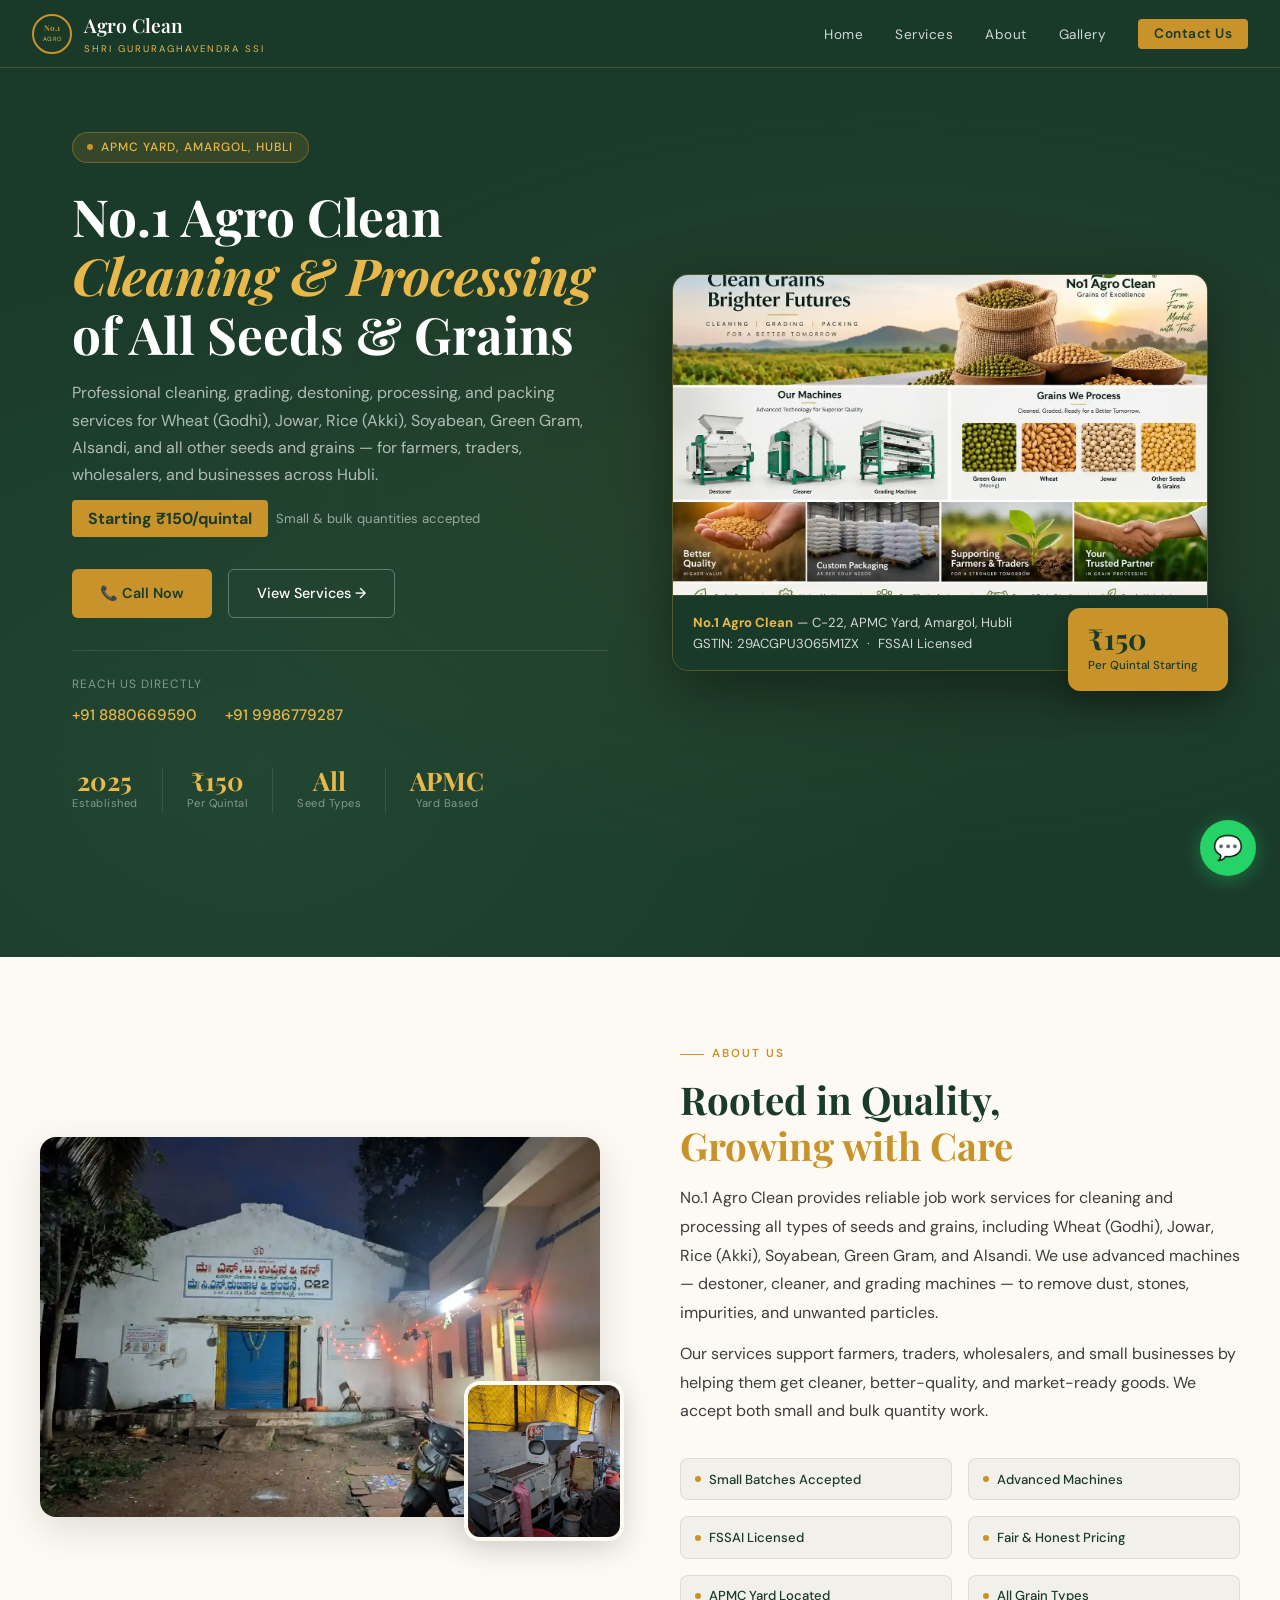
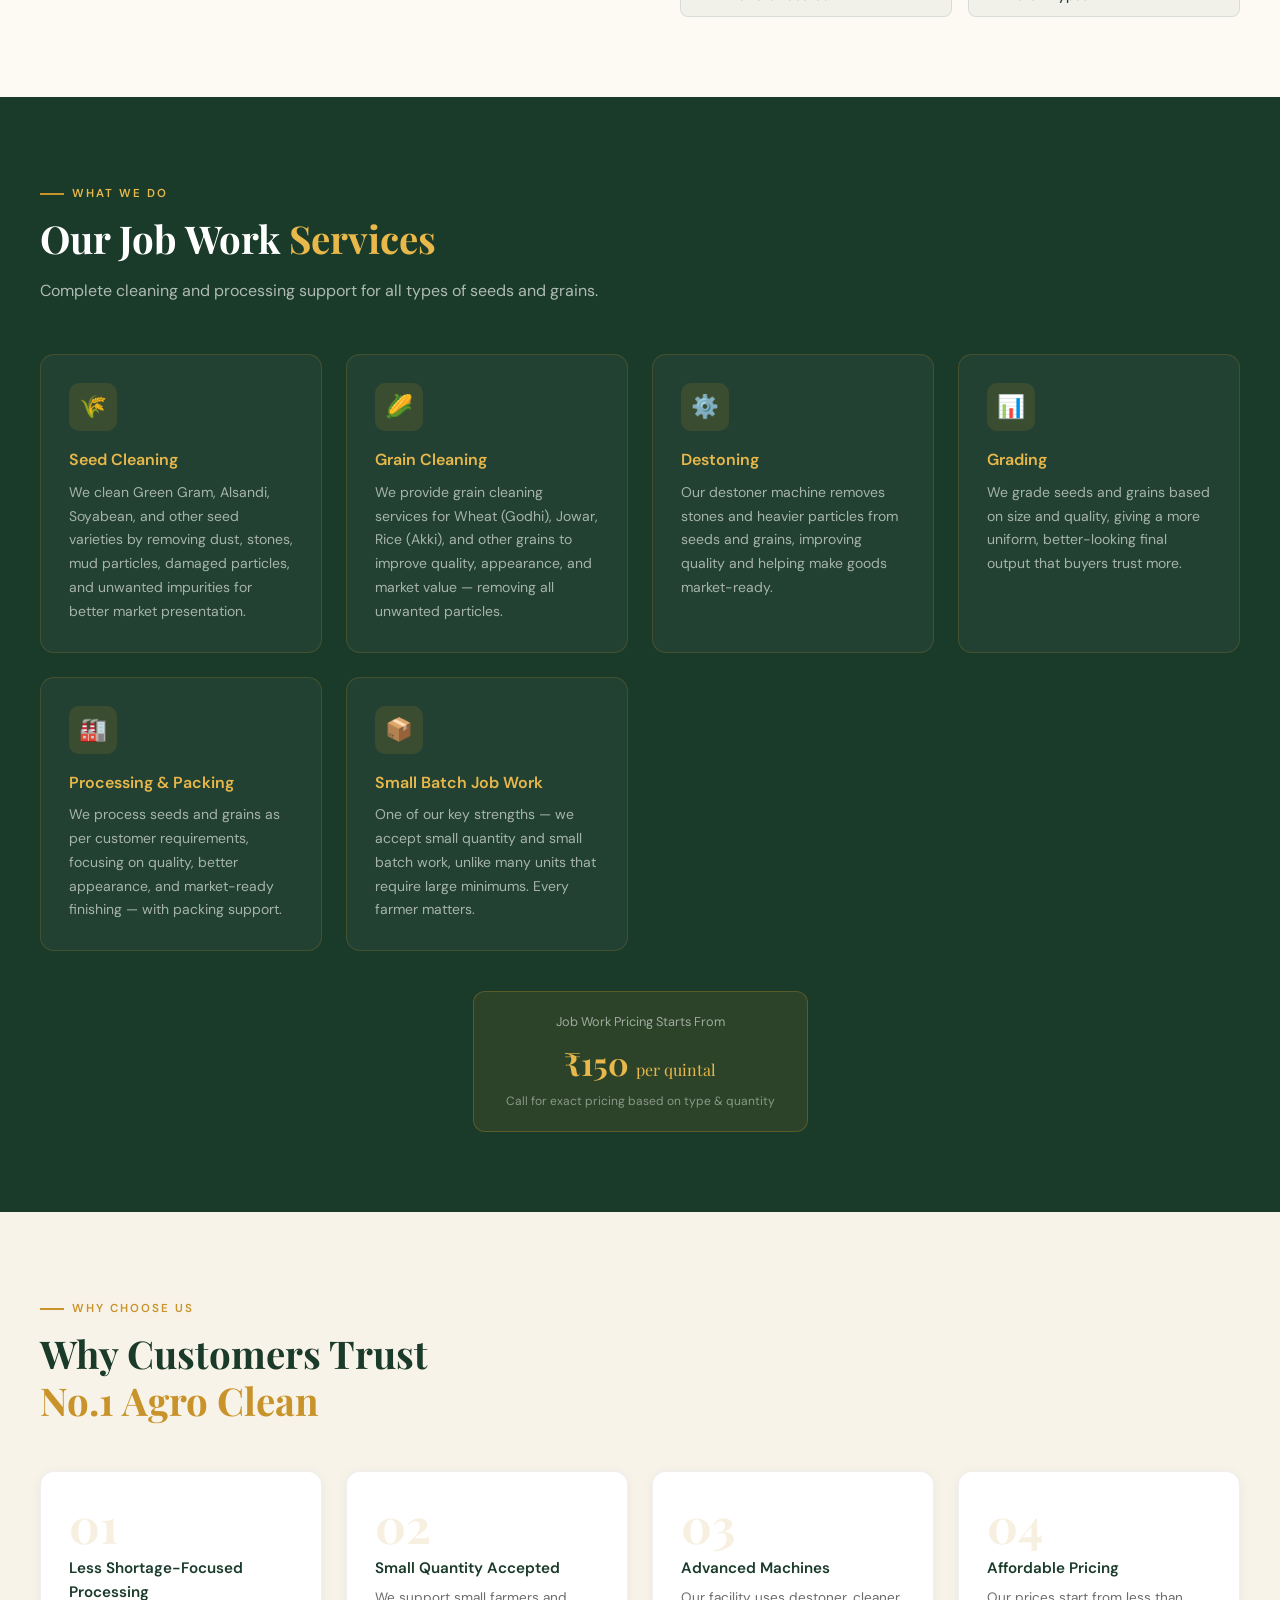
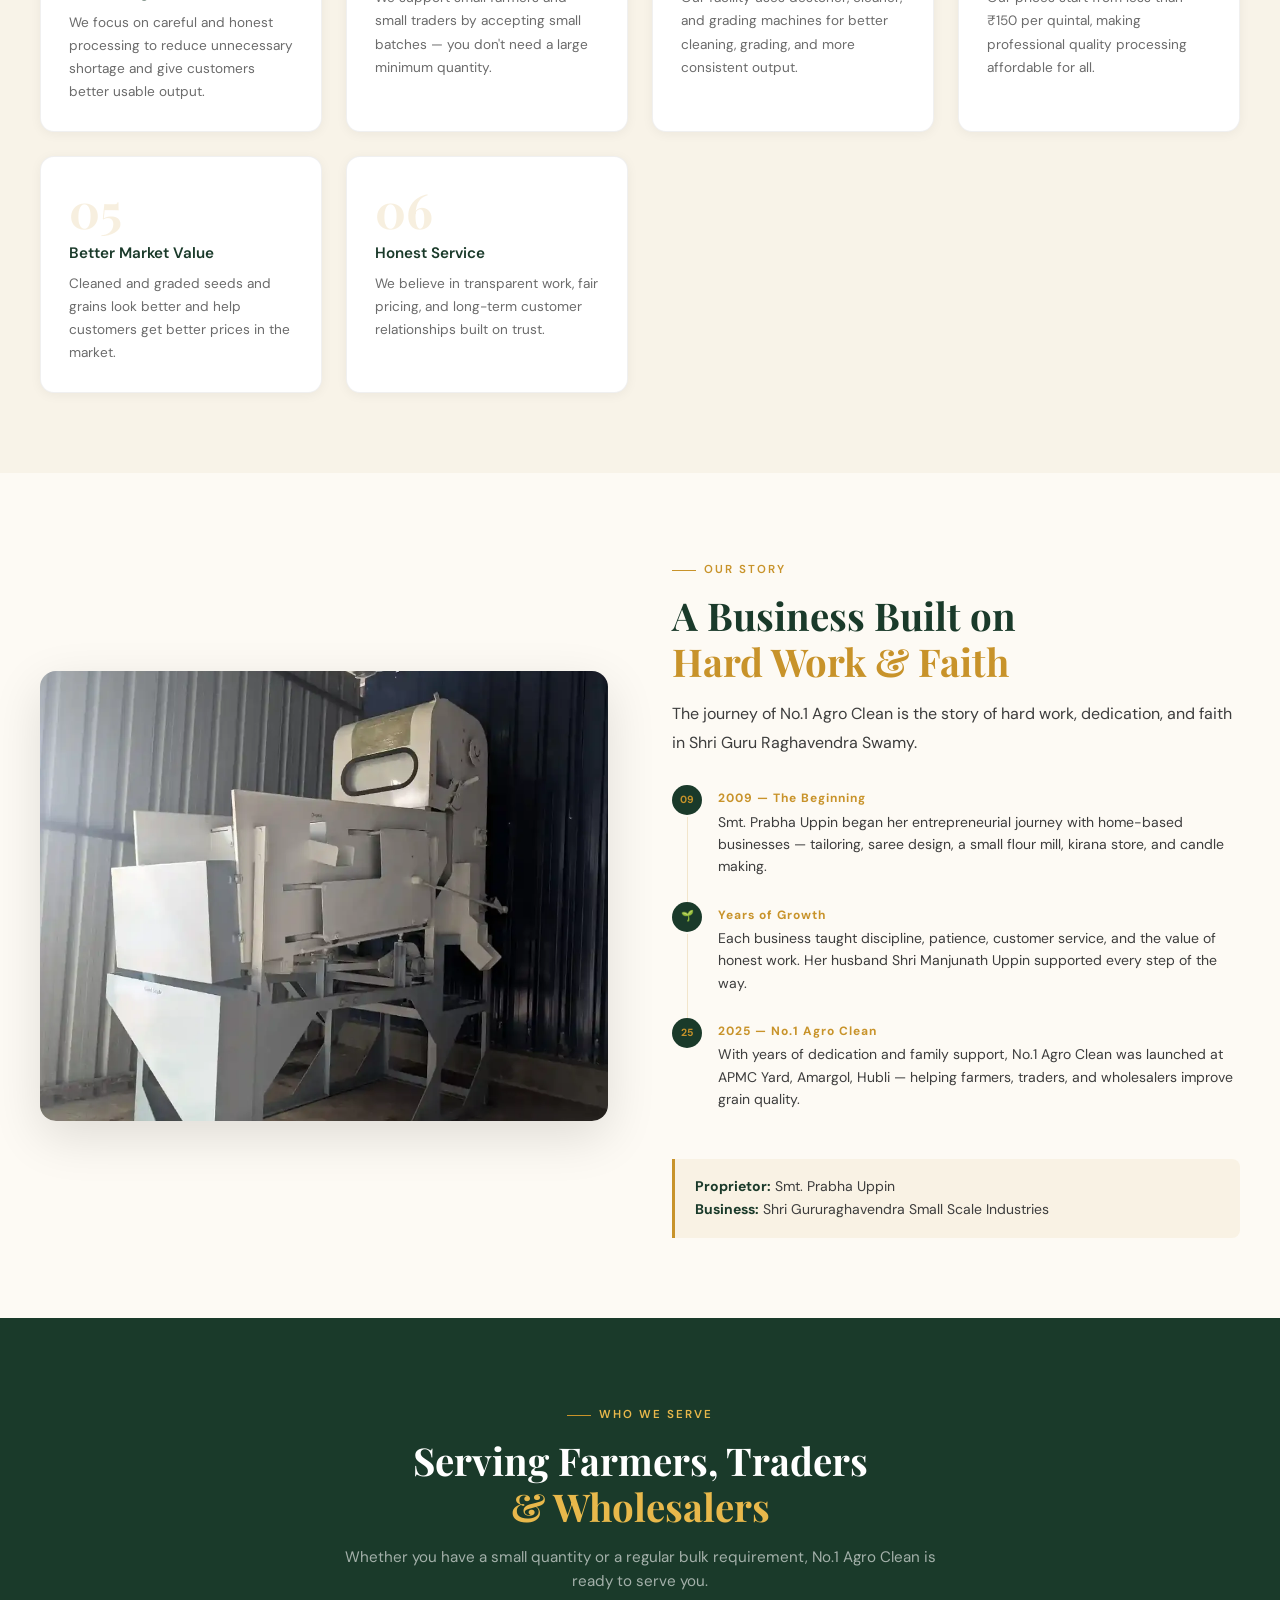
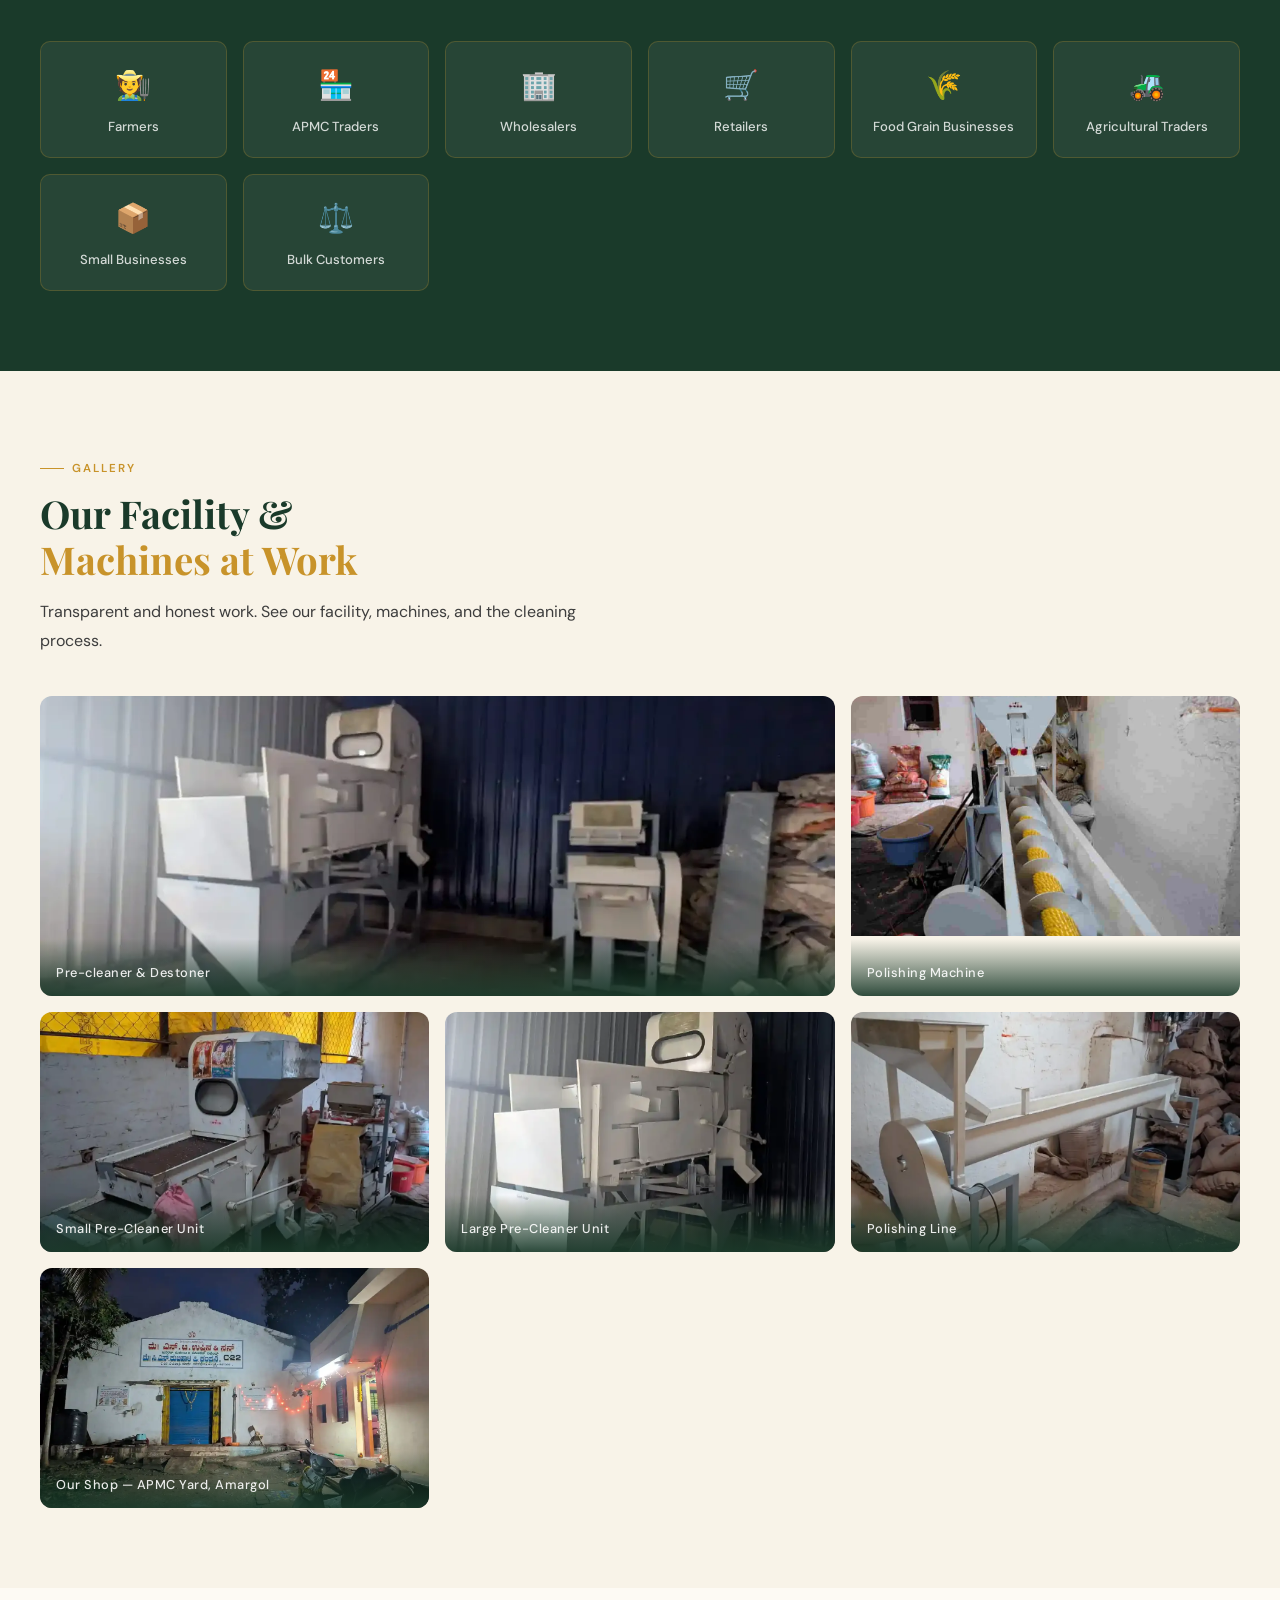
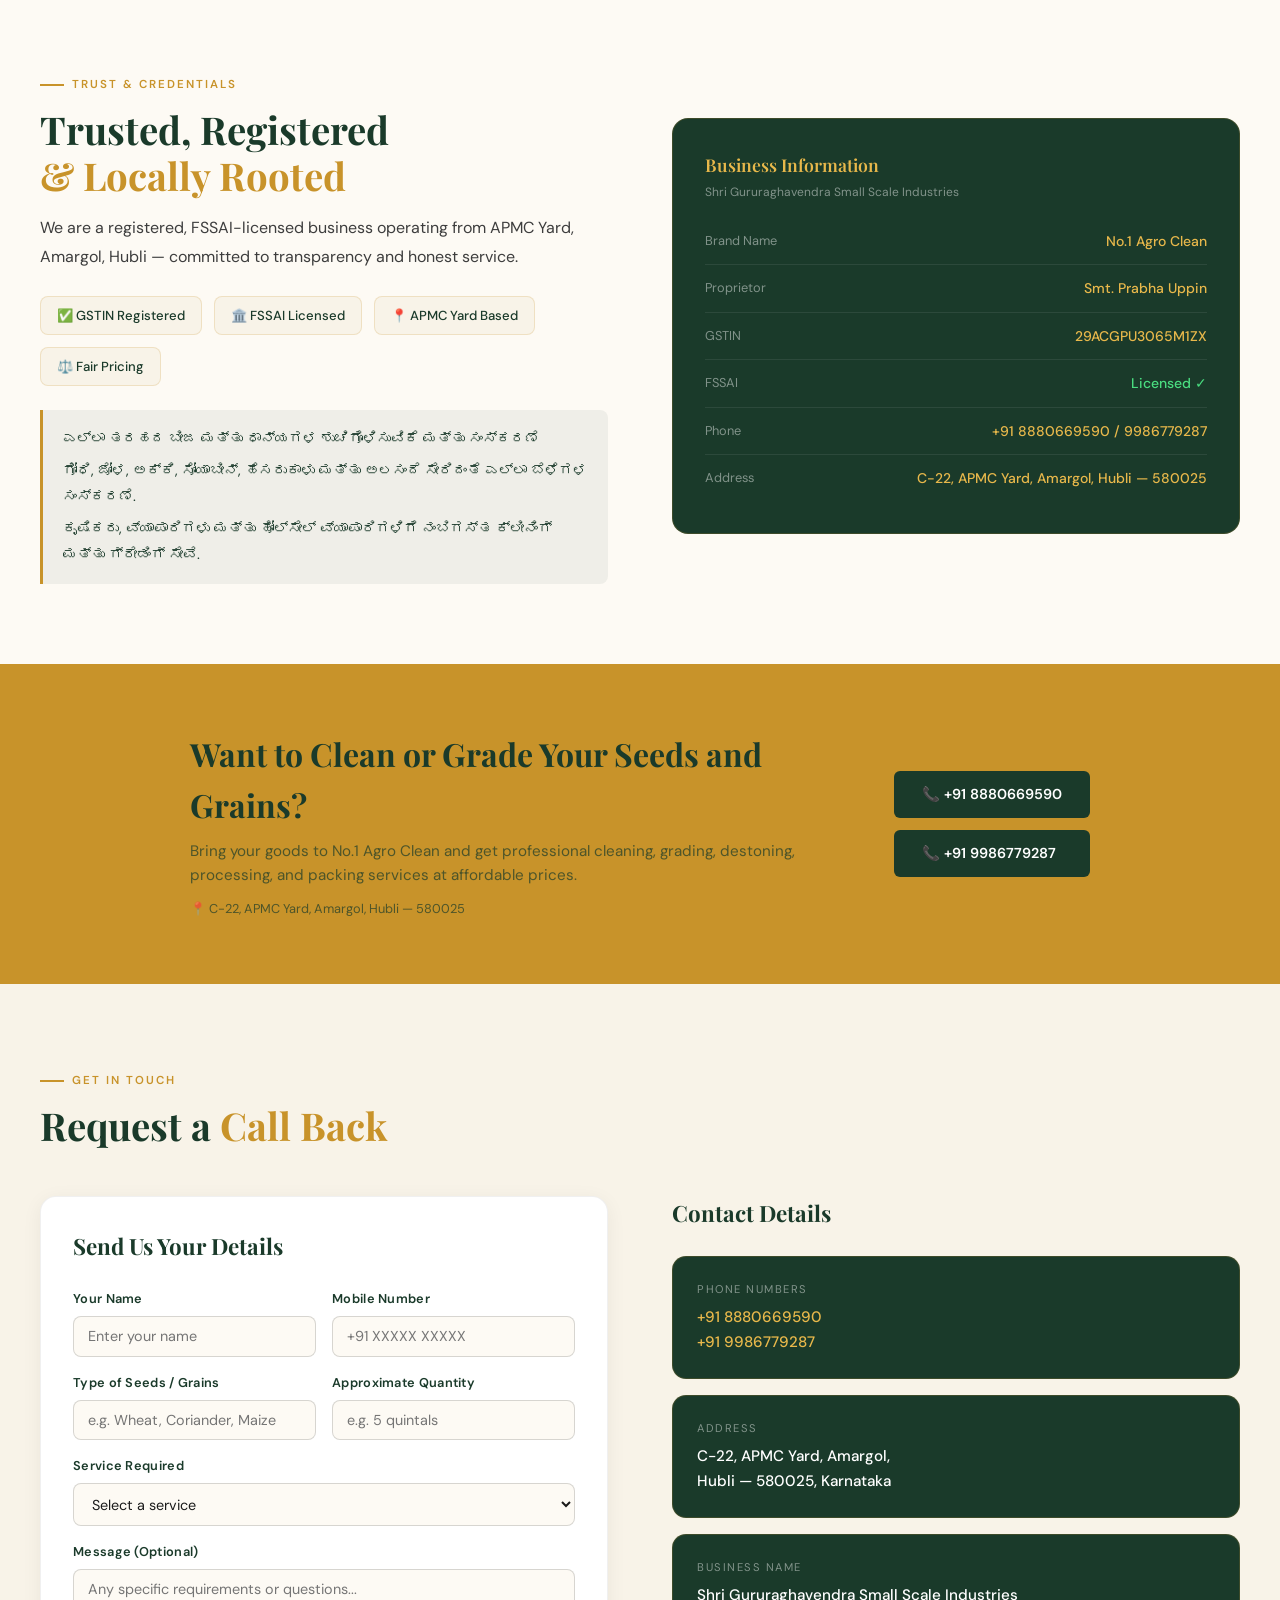
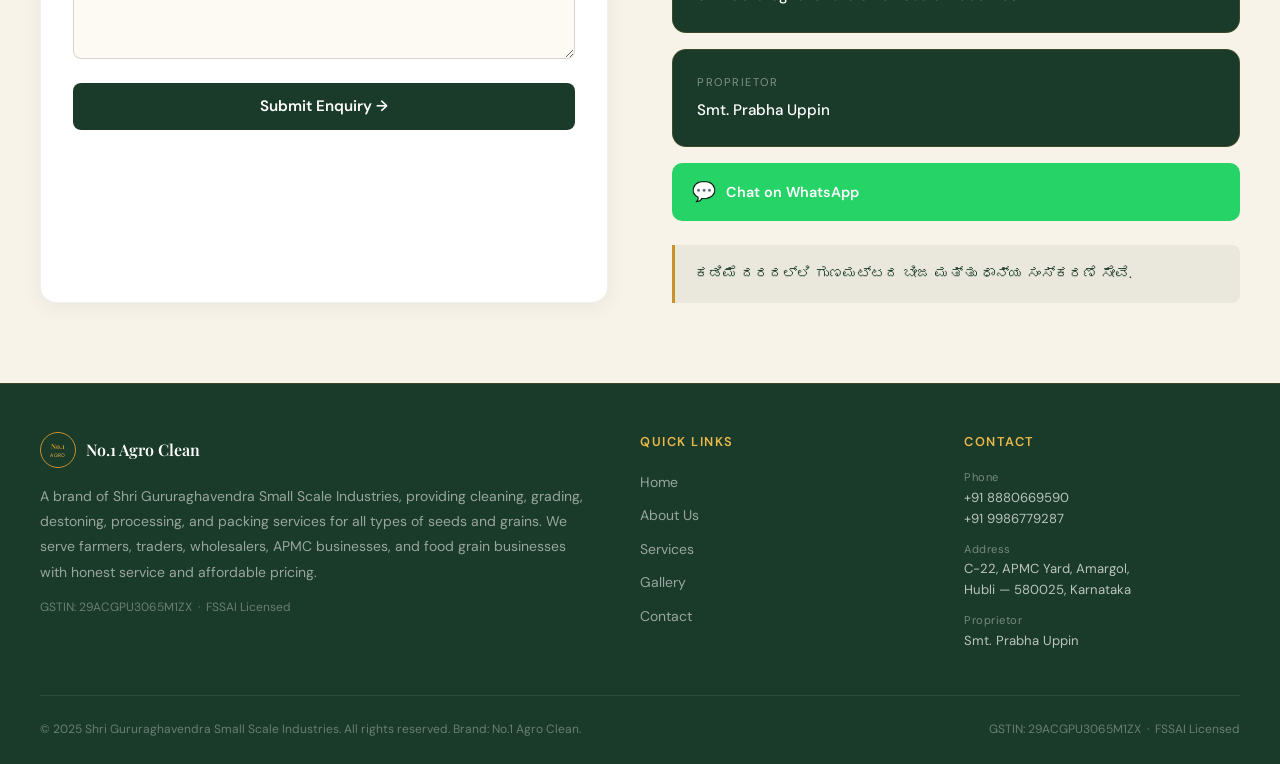
<file: index (2).html>
<!DOCTYPE html>
<html lang="en">
<head>
<meta charset="UTF-8">
<meta name="viewport" content="width=device-width, initial-scale=1.0">
<title>No.1 Agro Clean | Seeds & Grains Cleaning in Hubli</title>
<meta name="description" content="No.1 Agro Clean provides cleaning, grading, destoning, processing, and packing services for Wheat, Jowar, Rice, Soyabean, Green Gram, Alsandi and all types of seeds and grains in Hubli. Affordable job work for farmers, traders, and wholesalers.">
<link rel="preconnect" href="https://fonts.googleapis.com">
<link rel="preconnect" href="https://fonts.gstatic.com" crossorigin>
<link href="https://fonts.googleapis.com/css2?family=Playfair+Display:wght@400;600;700&family=DM+Sans:wght@300;400;500;600&display=swap" rel="stylesheet">
<script type="application/ld+json">
{
  "@context": "https://schema.org",
  "@type": "LocalBusiness",
  "name": "No.1 Agro Clean",
  "alternateName": "Shri Gururaghavendra Small Scale Industries",
  "image": "https://no1agroclean.in/assets/shop-entrance.webp",
  "telephone": ["+91 8880669590", "+91 9986779287"],
  "address": {
    "@type": "PostalAddress",
    "streetAddress": "C-22, APMC Yard, Amargol",
    "addressLocality": "Hubli",
    "addressRegion": "Karnataka",
    "postalCode": "580025",
    "addressCountry": "IN"
  },
  "priceRange": "₹150 per quintal onwards",
  "description": "Seed and grain cleaning, grading, destoning, processing and packing services for farmers, traders and wholesalers in Hubli.",
  "areaServed": "Hubli, Karnataka"
}
</script>
<style>
  :root {
    --dark-green: #1a3a2a;
    --mid-green: #2d5a3d;
    --light-green: #4a8a5e;
    --gold: #c8932a;
    --gold-light: #e8b84b;
    --cream: #f8f3e8;
    --warm-white: #fdfaf4;
    --text-dark: #1a1a1a;
    --text-mid: #3d3d3d;
    --text-muted: #6b6b6b;
    --border: rgba(200,147,42,0.2);
  }
  * { margin: 0; padding: 0; box-sizing: border-box; }
  html { scroll-behavior: smooth; }
  body {
    font-family: 'DM Sans', sans-serif;
    background: var(--warm-white);
    color: var(--text-dark);
    line-height: 1.6;
  }
  img { max-width: 100%; display: block; }
  nav {
    position: fixed; top: 0; left: 0; right: 0; z-index: 100;
    background: rgba(26,58,42,0.97);
    backdrop-filter: blur(10px);
    padding: 0 2rem;
    display: flex; align-items: center; justify-content: space-between;
    height: 68px;
    border-bottom: 1px solid rgba(200,147,42,0.3);
  }
  .nav-logo { display: flex; align-items: center; gap: 12px; text-decoration: none; }
  .nav-logo-circle {
    width: 40px; height: 40px; border: 2px solid var(--gold); border-radius: 50%;
    display: flex; align-items: center; justify-content: center; flex-direction: column;
  }
  .nav-logo-circle span:first-child { font-size: 8px; color: var(--gold); font-family: 'Playfair Display', serif; font-weight: 700; }
  .nav-logo-circle span:last-child { font-size: 6px; color: var(--gold-light); letter-spacing: 0.5px; text-transform: uppercase; }
  .nav-brand { color: #fff; font-family: 'Playfair Display', serif; font-size: 1.2rem; font-weight: 600; }
  .nav-brand small { display: block; font-family: 'DM Sans', sans-serif; font-size: 0.6rem; color: var(--gold-light); letter-spacing: 2px; text-transform: uppercase; font-weight: 400; }
  .nav-links { display: flex; gap: 2rem; list-style: none; }
  .nav-links a { color: rgba(255,255,255,0.8); text-decoration: none; font-size: 0.85rem; letter-spacing: 0.5px; transition: color 0.2s; }
  .nav-links a:hover { color: var(--gold-light); }
  .nav-cta { background: var(--gold); color: var(--dark-green) !important; padding: 0.4rem 1rem; border-radius: 4px; font-weight: 600 !important; }
  .nav-cta:hover { background: var(--gold-light) !important; color: var(--dark-green) !important; }
  .hamburger { display: none; flex-direction: column; gap: 5px; cursor: pointer; background: none; border: none; padding: 4px; }
  .hamburger span { display: block; width: 22px; height: 2px; background: white; border-radius: 2px; transition: all 0.3s; }

  .hero { min-height: 100vh; background: var(--dark-green); position: relative; display: flex; align-items: center; overflow: hidden; padding-top: 68px; }
  .hero-bg-pattern { position: absolute; inset: 0; background-image: radial-gradient(ellipse at 70% 50%, rgba(200,147,42,0.08) 0%, transparent 60%), radial-gradient(ellipse at 20% 80%, rgba(74,138,94,0.15) 0%, transparent 50%); }
  .hero-content { position: relative; z-index: 2; max-width: 1200px; margin: 0 auto; padding: 4rem 2rem; display: grid; grid-template-columns: 1fr 1fr; gap: 4rem; align-items: center; }
  .hero-badge { display: inline-flex; align-items: center; gap: 8px; background: rgba(200,147,42,0.15); border: 1px solid rgba(200,147,42,0.4); border-radius: 20px; padding: 0.3rem 0.9rem; margin-bottom: 1.5rem; }
  .hero-badge-dot { width: 6px; height: 6px; background: var(--gold); border-radius: 50%; }
  .hero-badge span { font-size: 0.75rem; color: var(--gold-light); letter-spacing: 1px; text-transform: uppercase; font-weight: 500; }
  .hero-title { font-family: 'Playfair Display', serif; font-size: clamp(2.2rem, 4vw, 3.4rem); color: #fff; font-weight: 700; line-height: 1.15; margin-bottom: 1rem; }
  .hero-title em { color: var(--gold-light); font-style: italic; }
  .hero-subtitle { font-size: 1rem; color: rgba(255,255,255,0.65); margin-bottom: 0.75rem; line-height: 1.7; }
  .hero-price { display: inline-flex; align-items: center; gap: 8px; margin-bottom: 2rem; }
  .hero-price-tag { background: var(--gold); color: var(--dark-green); font-weight: 700; font-size: 1rem; padding: 0.35rem 1rem; border-radius: 4px; }
  .hero-price-sub { color: rgba(255,255,255,0.55); font-size: 0.82rem; }
  .hero-btns { display: flex; gap: 1rem; flex-wrap: wrap; }
  .btn-primary { background: var(--gold); color: var(--dark-green); padding: 0.75rem 1.75rem; border-radius: 6px; font-weight: 600; font-size: 0.9rem; text-decoration: none; transition: all 0.2s; display: inline-flex; align-items: center; gap: 8px; }
  .btn-primary:hover { background: var(--gold-light); transform: translateY(-1px); }
  .btn-outline { background: transparent; color: #fff; padding: 0.75rem 1.75rem; border-radius: 6px; font-weight: 500; font-size: 0.9rem; text-decoration: none; border: 1px solid rgba(255,255,255,0.3); transition: all 0.2s; display: inline-flex; align-items: center; gap: 8px; }
  .btn-outline:hover { border-color: var(--gold); color: var(--gold-light); }
  .hero-contact { margin-top: 2rem; padding-top: 1.5rem; border-top: 1px solid rgba(255,255,255,0.1); }
  .hero-contact p { color: rgba(255,255,255,0.45); font-size: 0.75rem; letter-spacing: 1px; text-transform: uppercase; margin-bottom: 0.5rem; }
  .hero-contact a { display: inline-flex; align-items: center; gap: 6px; color: var(--gold-light); font-weight: 500; font-size: 0.95rem; text-decoration: none; margin-right: 1.5rem; }
  .hero-image-side { position: relative; }
  .hero-card-main { border-radius: 16px; overflow: hidden; border: 1px solid rgba(200,147,42,0.3); box-shadow: 0 20px 60px rgba(0,0,0,0.4); }
  .hero-card-main img { width: 100%; height: 320px; object-fit: cover; }
  .hero-img-caption { background: rgba(26,58,42,0.95); padding: 1rem 1.25rem; border-top: 1px solid rgba(200,147,42,0.2); }
  .hero-img-caption p { color: rgba(255,255,255,0.8); font-size: 0.82rem; }
  .hero-img-caption strong { color: var(--gold-light); }
  .hero-card-float { position: absolute; bottom: -20px; right: -20px; background: var(--gold); border-radius: 12px; padding: 1rem 1.25rem; box-shadow: 0 10px 30px rgba(0,0,0,0.3); min-width: 160px; }
  .hero-card-float .big-num { font-family: 'Playfair Display', serif; font-size: 1.8rem; font-weight: 700; color: var(--dark-green); line-height: 1; }
  .hero-card-float p { font-size: 0.72rem; color: var(--dark-green); font-weight: 500; margin-top: 4px; }
  .hero-stats { display: flex; gap: 1.5rem; margin-top: 2.5rem; }
  .stat-item { text-align: center; }
  .stat-num { font-family: 'Playfair Display', serif; font-size: 1.6rem; color: var(--gold-light); font-weight: 700; line-height: 1; }
  .stat-label { font-size: 0.7rem; color: rgba(255,255,255,0.45); letter-spacing: 0.5px; margin-top: 2px; }
  .stat-divider { width: 1px; background: rgba(255,255,255,0.1); }

  section { padding: 5rem 2rem; }
  .container { max-width: 1200px; margin: 0 auto; }
  .section-label { display: inline-flex; align-items: center; gap: 8px; font-size: 0.72rem; letter-spacing: 2px; text-transform: uppercase; color: var(--gold); font-weight: 600; margin-bottom: 0.75rem; }
  .section-label::before { content: ''; display: block; width: 24px; height: 1.5px; background: var(--gold); }
  .section-title { font-family: 'Playfair Display', serif; font-size: clamp(1.8rem, 3vw, 2.6rem); font-weight: 700; color: var(--dark-green); line-height: 1.2; margin-bottom: 1rem; }
  .section-title span { color: var(--gold); }
  .section-body { color: var(--text-mid); font-size: 1rem; line-height: 1.8; max-width: 600px; }

  .welcome { background: var(--warm-white); }
  .welcome-grid { display: grid; grid-template-columns: 1fr 1fr; gap: 5rem; align-items: center; }
  .welcome-images { position: relative; }
  .welcome-img-main { border-radius: 16px; overflow: hidden; box-shadow: 0 12px 40px rgba(0,0,0,0.12); }
  .welcome-img-main img { width: 100%; height: 380px; object-fit: cover; }
  .welcome-img-float { position: absolute; bottom: -24px; right: -24px; width: 160px; height: 160px; border-radius: 16px; overflow: hidden; border: 4px solid var(--warm-white); box-shadow: 0 8px 30px rgba(0,0,0,0.15); }
  .welcome-img-float img { width: 100%; height: 100%; object-fit: cover; }
  .welcome-features { display: grid; grid-template-columns: 1fr 1fr; gap: 1rem; margin-top: 2rem; }
  .feature-chip { display: flex; align-items: center; gap: 8px; background: rgba(26,58,42,0.05); border: 1px solid rgba(26,58,42,0.1); border-radius: 8px; padding: 0.6rem 0.9rem; font-size: 0.82rem; font-weight: 500; color: var(--dark-green); }
  .feature-chip-dot { width: 6px; height: 6px; background: var(--gold); border-radius: 50%; flex-shrink: 0; }

  .services { background: var(--dark-green); }
  .services .section-title { color: #fff; }
  .services .section-body { color: rgba(255,255,255,0.65); }
  .services-grid { display: grid; grid-template-columns: repeat(auto-fit, minmax(280px, 1fr)); gap: 1.5rem; margin-top: 3rem; }
  .service-card { background: rgba(255,255,255,0.04); border: 1px solid rgba(200,147,42,0.2); border-radius: 14px; padding: 1.75rem; transition: all 0.3s; }
  .service-card:hover { background: rgba(255,255,255,0.07); border-color: rgba(200,147,42,0.4); transform: translateY(-4px); }
  .service-icon { width: 48px; height: 48px; background: rgba(200,147,42,0.15); border-radius: 10px; display: flex; align-items: center; justify-content: center; margin-bottom: 1rem; font-size: 1.4rem; }
  .service-card h3 { color: var(--gold-light); font-size: 1rem; font-weight: 600; margin-bottom: 0.5rem; }
  .service-card p { color: rgba(255,255,255,0.6); font-size: 0.875rem; line-height: 1.7; }

  .why { background: var(--cream); }
  .why-grid { display: grid; grid-template-columns: repeat(auto-fit, minmax(280px, 1fr)); gap: 1.5rem; margin-top: 3rem; }
  .why-card { background: white; border-radius: 14px; padding: 1.75rem; border: 1px solid rgba(0,0,0,0.06); box-shadow: 0 2px 12px rgba(0,0,0,0.05); transition: all 0.3s; }
  .why-card:hover { transform: translateY(-4px); box-shadow: 0 8px 30px rgba(0,0,0,0.1); }
  .why-num { font-family: 'Playfair Display', serif; font-size: 3rem; color: rgba(200,147,42,0.15); font-weight: 700; line-height: 1; margin-bottom: 0.5rem; }
  .why-card h3 { color: var(--dark-green); font-size: 0.95rem; font-weight: 600; margin-bottom: 0.4rem; }
  .why-card p { color: var(--text-muted); font-size: 0.85rem; line-height: 1.7; }

  .story { background: var(--warm-white); }
  .story-grid { display: grid; grid-template-columns: 1fr 1fr; gap: 4rem; align-items: center; }
  .story-image { border-radius: 16px; overflow: hidden; box-shadow: 0 16px 50px rgba(0,0,0,0.12); }
  .story-image img { width: 100%; height: 450px; object-fit: cover; }
  .timeline-item { display: flex; gap: 1rem; padding-bottom: 1.5rem; position: relative; }
  .timeline-item:not(:last-child)::before { content: ''; position: absolute; left: 15px; top: 32px; bottom: 0; width: 1px; background: var(--border); }
  .timeline-dot { width: 30px; height: 30px; flex-shrink: 0; background: var(--dark-green); border-radius: 50%; display: flex; align-items: center; justify-content: center; font-size: 0.65rem; color: var(--gold); font-weight: 700; position: relative; z-index: 1; }
  .timeline-text { padding-top: 4px; }
  .timeline-text strong { display: block; color: var(--gold); font-size: 0.75rem; letter-spacing: 1px; margin-bottom: 2px; }
  .timeline-text p { color: var(--text-mid); font-size: 0.875rem; line-height: 1.6; }

  .customers { background: var(--dark-green); }
  .customers .section-title { color: #fff; }
  .customers-grid { display: grid; grid-template-columns: repeat(auto-fit, minmax(160px, 1fr)); gap: 1rem; margin-top: 3rem; }
  .customer-chip { background: rgba(255,255,255,0.06); border: 1px solid rgba(200,147,42,0.25); border-radius: 10px; padding: 1.25rem; text-align: center; transition: all 0.3s; }
  .customer-chip:hover { background: rgba(200,147,42,0.15); border-color: var(--gold); }
  .customer-icon { font-size: 1.8rem; margin-bottom: 0.5rem; }
  .customer-chip p { color: rgba(255,255,255,0.8); font-size: 0.82rem; font-weight: 500; }

  .gallery { background: var(--cream); }
  .gallery-grid { display: grid; grid-template-columns: repeat(3, 1fr); gap: 1rem; margin-top: 3rem; }
  .gallery-item { border-radius: 12px; overflow: hidden; position: relative; }
  .gallery-item:first-child { grid-column: span 2; }
  .gallery-item img { width: 100%; height: 240px; object-fit: cover; transition: transform 0.4s; }
  .gallery-item:first-child img { height: 300px; }
  .gallery-item:hover img { transform: scale(1.04); }
  .gallery-label { position: absolute; bottom: 0; left: 0; right: 0; background: linear-gradient(transparent, rgba(26,58,42,0.9)); padding: 1.5rem 1rem 0.75rem; color: rgba(255,255,255,0.9); font-size: 0.8rem; font-weight: 500; letter-spacing: 0.5px; }

  .trust { background: var(--warm-white); }
  .trust-grid { display: grid; grid-template-columns: 1fr 1fr; gap: 4rem; align-items: center; }
  .trust-badges { display: flex; flex-wrap: wrap; gap: 0.75rem; margin-top: 1.5rem; }
  .trust-badge { display: flex; align-items: center; gap: 8px; background: var(--cream); border: 1px solid var(--border); border-radius: 8px; padding: 0.5rem 1rem; font-size: 0.82rem; color: var(--dark-green); font-weight: 500; }
  .trust-details { background: var(--dark-green); border-radius: 16px; padding: 2rem; border: 1px solid rgba(200,147,42,0.2); }
  .trust-detail-row { display: flex; justify-content: space-between; align-items: center; padding: 0.75rem 0; border-bottom: 1px solid rgba(255,255,255,0.08); }
  .trust-detail-row:last-child { border-bottom: none; }
  .trust-detail-label { color: rgba(255,255,255,0.45); font-size: 0.8rem; }
  .trust-detail-val { color: var(--gold-light); font-size: 0.875rem; font-weight: 500; text-align: right; max-width: 60%; }

  .cta-section { background: var(--gold); padding: 4rem 2rem; }
  .cta-inner { max-width: 900px; margin: 0 auto; display: grid; grid-template-columns: 1fr auto; gap: 2rem; align-items: center; }
  .cta-title { font-family: 'Playfair Display', serif; font-size: clamp(1.6rem, 2.5vw, 2.2rem); color: var(--dark-green); font-weight: 700; margin-bottom: 0.5rem; }
  .cta-sub { color: rgba(26,58,42,0.7); font-size: 0.95rem; }
  .cta-actions { display: flex; flex-direction: column; gap: 0.75rem; }
  .btn-dark { background: var(--dark-green); color: #fff; padding: 0.75rem 1.75rem; border-radius: 6px; font-weight: 600; font-size: 0.9rem; text-decoration: none; display: inline-flex; align-items: center; gap: 8px; white-space: nowrap; transition: all 0.2s; }
  .btn-dark:hover { background: var(--mid-green); }
  .cta-location { display: flex; align-items: flex-start; gap: 6px; font-size: 0.8rem; color: rgba(26,58,42,0.7); margin-top: 0.25rem; }

  .contact { background: var(--cream); }
  .contact-grid { display: grid; grid-template-columns: 1fr 1fr; gap: 4rem; }
  .contact-form { background: white; border-radius: 16px; padding: 2rem; border: 1px solid rgba(0,0,0,0.06); box-shadow: 0 4px 20px rgba(0,0,0,0.06); }
  .form-title { font-family: 'Playfair Display', serif; font-size: 1.4rem; color: var(--dark-green); margin-bottom: 1.5rem; }
  .form-row { display: grid; grid-template-columns: 1fr 1fr; gap: 1rem; }
  .form-group { margin-bottom: 1rem; }
  .form-group label { display: block; font-size: 0.8rem; font-weight: 600; color: var(--dark-green); margin-bottom: 0.4rem; letter-spacing: 0.3px; }
  .form-group input, .form-group select, .form-group textarea { width: 100%; padding: 0.65rem 0.9rem; border: 1px solid rgba(0,0,0,0.15); border-radius: 8px; font-family: 'DM Sans', sans-serif; font-size: 0.9rem; color: var(--text-dark); background: var(--warm-white); outline: none; }
  .form-group input:focus, .form-group select:focus, .form-group textarea:focus { border-color: var(--gold); box-shadow: 0 0 0 3px rgba(200,147,42,0.1); }
  .form-group textarea { resize: vertical; min-height: 90px; }
  .form-submit { width: 100%; padding: 0.85rem; background: var(--dark-green); color: white; border: none; border-radius: 8px; font-family: 'DM Sans', sans-serif; font-size: 0.95rem; font-weight: 600; cursor: pointer; transition: all 0.2s; display: flex; align-items: center; justify-content: center; gap: 8px; }
  .form-submit:hover { background: var(--mid-green); }
  .info-card { background: var(--dark-green); border-radius: 14px; padding: 1.5rem; margin-bottom: 1rem; border: 1px solid rgba(200,147,42,0.2); }
  .info-card-label { color: rgba(255,255,255,0.45); font-size: 0.7rem; letter-spacing: 1.5px; text-transform: uppercase; margin-bottom: 0.4rem; }
  .info-card-val { color: #fff; font-size: 0.95rem; font-weight: 500; }
  .info-card-val a { color: var(--gold-light); text-decoration: none; }
  .kannada-block { background: rgba(26,58,42,0.06); border-left: 3px solid var(--gold); border-radius: 0 8px 8px 0; padding: 1rem 1.25rem; margin-top: 1.5rem; }
  .kannada-block p { font-size: 0.9rem; color: var(--dark-green); line-height: 1.8; }

  footer { background: var(--dark-green); padding: 3rem 2rem 1.5rem; border-top: 1px solid rgba(200,147,42,0.2); }
  .footer-grid { max-width: 1200px; margin: 0 auto; display: grid; grid-template-columns: 2fr 1fr 1fr; gap: 3rem; padding-bottom: 2rem; border-bottom: 1px solid rgba(255,255,255,0.08); margin-bottom: 1.5rem; }
  .footer-about p { color: rgba(255,255,255,0.55); font-size: 0.875rem; line-height: 1.8; margin-top: 1rem; }
  .footer-logo { display: flex; align-items: center; gap: 10px; margin-bottom: 0.5rem; }
  .footer-logo-circle { width: 36px; height: 36px; border: 1.5px solid var(--gold); border-radius: 50%; display: flex; align-items: center; justify-content: center; flex-direction: column; }
  .footer-logo-circle span:first-child { font-size: 7px; color: var(--gold); font-family: 'Playfair Display', serif; font-weight: 700; }
  .footer-logo-circle span:last-child { font-size: 5px; color: var(--gold-light); letter-spacing: 0.3px; }
  .footer-brand-name { color: #fff; font-family: 'Playfair Display', serif; font-size: 1rem; font-weight: 600; }
  .footer-col h4 { color: var(--gold-light); font-size: 0.8rem; letter-spacing: 1.5px; text-transform: uppercase; font-weight: 600; margin-bottom: 1rem; }
  .footer-links { list-style: none; }
  .footer-links li { margin-bottom: 0.5rem; }
  .footer-links a { color: rgba(255,255,255,0.55); text-decoration: none; font-size: 0.875rem; transition: color 0.2s; }
  .footer-links a:hover { color: var(--gold-light); }
  .footer-contact-item { display: flex; flex-direction: column; margin-bottom: 0.75rem; }
  .footer-contact-item span { color: rgba(255,255,255,0.4); font-size: 0.7rem; letter-spacing: 0.5px; }
  .footer-contact-item a, .footer-contact-item p { color: rgba(255,255,255,0.7); font-size: 0.82rem; text-decoration: none; margin: 0; }
  .footer-bottom { max-width: 1200px; margin: 0 auto; display: flex; justify-content: space-between; align-items: center; flex-wrap: wrap; gap: 1rem; }
  .footer-bottom p { color: rgba(255,255,255,0.35); font-size: 0.75rem; }
  .gstin { color: rgba(255,255,255,0.35); font-size: 0.72rem; }

  .wa-float { position: fixed; bottom: 24px; right: 24px; z-index: 999; width: 56px; height: 56px; background: #25D366; border-radius: 50%; display: flex; align-items: center; justify-content: center; box-shadow: 0 4px 20px rgba(37,211,102,0.4); text-decoration: none; font-size: 1.5rem; transition: all 0.2s; }
  .wa-float:hover { transform: scale(1.1); }

  .mobile-menu { display: none; position: fixed; top: 68px; left: 0; right: 0; z-index: 99; background: rgba(26,58,42,0.98); padding: 1rem 2rem 2rem; border-bottom: 1px solid rgba(200,147,42,0.2); flex-direction: column; gap: 0; }
  .mobile-menu.open { display: flex; }
  .mobile-menu a { color: rgba(255,255,255,0.8); text-decoration: none; font-size: 1rem; padding: 0.85rem 0; border-bottom: 1px solid rgba(255,255,255,0.07); display: block; }
  .mobile-menu a:last-child { border-bottom: none; color: var(--gold-light); font-weight: 600; }

  @media (max-width: 900px) {
    .hero-content { grid-template-columns: 1fr; }
    .hero-image-side { display: none; }
    .welcome-grid { grid-template-columns: 1fr; }
    .welcome-images { display: none; }
    .story-grid { grid-template-columns: 1fr; }
    .story-image { display: none; }
    .trust-grid { grid-template-columns: 1fr; }
    .contact-grid { grid-template-columns: 1fr; }
    .footer-grid { grid-template-columns: 1fr; gap: 2rem; }
    .gallery-grid { grid-template-columns: 1fr 1fr; }
    .gallery-item:first-child { grid-column: span 2; }
    .cta-inner { grid-template-columns: 1fr; }
    .nav-links { display: none; }
    .hamburger { display: flex; }
    .form-row { grid-template-columns: 1fr; }
  }
  @media (max-width: 500px) {
    section { padding: 3.5rem 1.25rem; }
    .gallery-grid { grid-template-columns: 1fr; }
    .gallery-item:first-child { grid-column: span 1; }
  }

  .fade-in { opacity: 0; transform: translateY(20px); transition: opacity 0.6s ease, transform 0.6s ease; }
  .fade-in.visible { opacity: 1; transform: translateY(0); }
  @media (prefers-reduced-motion: reduce) {
    .fade-in { opacity: 1; transform: none; transition: none; }
    html { scroll-behavior: auto; }
  }
</style>
</head>
<body>

<nav>
  <a href="#home" class="nav-logo">
    <div class="nav-logo-circle"><span>No.1</span><span>AGRO</span></div>
    <div class="nav-brand">Agro Clean<small>Shri Gururaghavendra SSI</small></div>
  </a>
  <ul class="nav-links">
    <li><a href="#home">Home</a></li>
    <li><a href="#services">Services</a></li>
    <li><a href="#about">About</a></li>
    <li><a href="#gallery">Gallery</a></li>
    <li><a href="#contact" class="nav-cta">Contact Us</a></li>
  </ul>
  <button class="hamburger" onclick="toggleMenu()" aria-label="Menu"><span></span><span></span><span></span></button>
</nav>

<div class="mobile-menu" id="mobileMenu">
  <a href="#home" onclick="closeMenu()">Home</a>
  <a href="#services" onclick="closeMenu()">Services</a>
  <a href="#about" onclick="closeMenu()">About</a>
  <a href="#gallery" onclick="closeMenu()">Gallery</a>
  <a href="#contact" onclick="closeMenu()">Contact Us →</a>
</div>

<section class="hero" id="home">
  <div class="hero-bg-pattern"></div>
  <div class="hero-content">
    <div class="hero-left">
      <div class="hero-badge"><div class="hero-badge-dot"></div><span>APMC Yard, Amargol, Hubli</span></div>
      <h1 class="hero-title">No.1 Agro Clean<br><em>Cleaning & Processing</em><br>of All Seeds & Grains</h1>
      <p class="hero-subtitle">Professional cleaning, grading, destoning, processing, and packing services for Wheat (Godhi), Jowar, Rice (Akki), Soyabean, Green Gram, Alsandi, and all other seeds and grains — for farmers, traders, wholesalers, and businesses across Hubli.</p>
      <div class="hero-price">
        <div class="hero-price-tag">Starting ₹150/quintal</div>
        <span class="hero-price-sub">Small & bulk quantities accepted</span>
      </div>
      <div class="hero-btns">
        <a href="tel:+918880669590" class="btn-primary">📞 Call Now</a>
        <a href="#services" class="btn-outline">View Services →</a>
      </div>
      <div class="hero-contact">
        <p>Reach Us Directly</p>
        <a href="tel:+918880669590">+91 8880669590</a>
        <a href="tel:+919986779287">+91 9986779287</a>
      </div>
      <div class="hero-stats">
        <div class="stat-item"><div class="stat-num">2025</div><div class="stat-label">Established</div></div>
        <div class="stat-divider"></div>
        <div class="stat-item"><div class="stat-num">₹150</div><div class="stat-label">Per Quintal</div></div>
        <div class="stat-divider"></div>
        <div class="stat-item"><div class="stat-num">All</div><div class="stat-label">Seed Types</div></div>
        <div class="stat-divider"></div>
        <div class="stat-item"><div class="stat-num">APMC</div><div class="stat-label">Yard Based</div></div>
      </div>
    </div>
    <div class="hero-image-side">
      <div class="hero-card-main">
        <img src="assets/hero-graphic.webp" alt="No.1 Agro Clean — machines, grains processed, and packing services" width="700" height="467" fetchpriority="high">
        <div class="hero-img-caption">
          <p><strong>No.1 Agro Clean</strong> — C-22, APMC Yard, Amargol, Hubli</p>
          <p>GSTIN: 29ACGPU3065M1ZX &nbsp;·&nbsp; FSSAI Licensed</p>
        </div>
      </div>
      <div class="hero-card-float"><div class="big-num">₹150</div><p>Per Quintal Starting</p></div>
    </div>
  </div>
</section>

<section class="welcome" id="about">
  <div class="container">
    <div class="welcome-grid">
      <div class="welcome-images fade-in">
        <div class="welcome-img-main">
          <img src="assets/shop-entrance.webp" alt="No.1 Agro Clean shop entrance at C-22, APMC Yard, Amargol, Hubli" loading="lazy" width="600" height="450">
        </div>
        <div class="welcome-img-float">
          <img src="assets/small-precleaner.webp" alt="Pre-cleaner machine used for grain cleaning" loading="lazy" width="160" height="160">
        </div>
      </div>
      <div class="fade-in">
        <div class="section-label">About Us</div>
        <h2 class="section-title">Rooted in Quality,<br><span>Growing with Care</span></h2>
        <p class="section-body">No.1 Agro Clean provides reliable job work services for cleaning and processing all types of seeds and grains, including Wheat (Godhi), Jowar, Rice (Akki), Soyabean, Green Gram, and Alsandi. We use advanced machines — destoner, cleaner, and grading machines — to remove dust, stones, impurities, and unwanted particles.</p>
        <p class="section-body" style="margin-top:0.75rem;">Our services support farmers, traders, wholesalers, and small businesses by helping them get cleaner, better-quality, and market-ready goods. We accept both small and bulk quantity work.</p>
        <div class="welcome-features">
          <div class="feature-chip"><div class="feature-chip-dot"></div>Small Batches Accepted</div>
          <div class="feature-chip"><div class="feature-chip-dot"></div>Advanced Machines</div>
          <div class="feature-chip"><div class="feature-chip-dot"></div>FSSAI Licensed</div>
          <div class="feature-chip"><div class="feature-chip-dot"></div>Fair & Honest Pricing</div>
          <div class="feature-chip"><div class="feature-chip-dot"></div>APMC Yard Located</div>
          <div class="feature-chip"><div class="feature-chip-dot"></div>All Grain Types</div>
        </div>
      </div>
    </div>
  </div>
</section>

<section class="services" id="services">
  <div class="container">
    <div class="fade-in">
      <div class="section-label" style="color:var(--gold-light)">What We Do</div>
      <h2 class="section-title">Our Job Work <span style="color:var(--gold-light)">Services</span></h2>
      <p class="section-body">Complete cleaning and processing support for all types of seeds and grains.</p>
    </div>
    <div class="services-grid">
      <div class="service-card fade-in"><div class="service-icon">🌾</div><h3>Seed Cleaning</h3><p>We clean Green Gram, Alsandi, Soyabean, and other seed varieties by removing dust, stones, mud particles, damaged particles, and unwanted impurities for better market presentation.</p></div>
      <div class="service-card fade-in"><div class="service-icon">🌽</div><h3>Grain Cleaning</h3><p>We provide grain cleaning services for Wheat (Godhi), Jowar, Rice (Akki), and other grains to improve quality, appearance, and market value — removing all unwanted particles.</p></div>
      <div class="service-card fade-in"><div class="service-icon">⚙️</div><h3>Destoning</h3><p>Our destoner machine removes stones and heavier particles from seeds and grains, improving quality and helping make goods market-ready.</p></div>
      <div class="service-card fade-in"><div class="service-icon">📊</div><h3>Grading</h3><p>We grade seeds and grains based on size and quality, giving a more uniform, better-looking final output that buyers trust more.</p></div>
      <div class="service-card fade-in"><div class="service-icon">🏭</div><h3>Processing & Packing</h3><p>We process seeds and grains as per customer requirements, focusing on quality, better appearance, and market-ready finishing — with packing support.</p></div>
      <div class="service-card fade-in"><div class="service-icon">📦</div><h3>Small Batch Job Work</h3><p>One of our key strengths — we accept small quantity and small batch work, unlike many units that require large minimums. Every farmer matters.</p></div>
    </div>
    <div style="text-align:center; margin-top:2.5rem;" class="fade-in">
      <div style="background:rgba(200,147,42,0.1); border:1px solid rgba(200,147,42,0.3); border-radius:12px; padding:1.25rem 2rem; display:inline-block;">
        <p style="color:rgba(255,255,255,0.55); font-size:0.8rem; margin-bottom:0.25rem;">Job Work Pricing Starts From</p>
        <div style="color:var(--gold-light); font-family:'Playfair Display',serif; font-size:2rem; font-weight:700;">₹150 <span style="font-size:1rem; font-weight:400;">per quintal</span></div>
        <p style="color:rgba(255,255,255,0.45); font-size:0.75rem; margin-top:0.25rem;">Call for exact pricing based on type & quantity</p>
      </div>
    </div>
  </div>
</section>

<section class="why">
  <div class="container">
    <div class="fade-in" style="max-width:700px">
      <div class="section-label">Why Choose Us</div>
      <h2 class="section-title">Why Customers Trust<br><span>No.1 Agro Clean</span></h2>
    </div>
    <div class="why-grid">
      <div class="why-card fade-in"><div class="why-num">01</div><h3>Less Shortage-Focused Processing</h3><p>We focus on careful and honest processing to reduce unnecessary shortage and give customers better usable output.</p></div>
      <div class="why-card fade-in"><div class="why-num">02</div><h3>Small Quantity Accepted</h3><p>We support small farmers and small traders by accepting small batches — you don't need a large minimum quantity.</p></div>
      <div class="why-card fade-in"><div class="why-num">03</div><h3>Advanced Machines</h3><p>Our facility uses destoner, cleaner, and grading machines for better cleaning, grading, and more consistent output.</p></div>
      <div class="why-card fade-in"><div class="why-num">04</div><h3>Affordable Pricing</h3><p>Our prices start from less than ₹150 per quintal, making professional quality processing affordable for all.</p></div>
      <div class="why-card fade-in"><div class="why-num">05</div><h3>Better Market Value</h3><p>Cleaned and graded seeds and grains look better and help customers get better prices in the market.</p></div>
      <div class="why-card fade-in"><div class="why-num">06</div><h3>Honest Service</h3><p>We believe in transparent work, fair pricing, and long-term customer relationships built on trust.</p></div>
    </div>
  </div>
</section>

<section class="story">
  <div class="container">
    <div class="story-grid">
      <div class="story-image fade-in">
        <img src="assets/big-precleaner.webp" alt="No.1 Agro Clean processing facility with pre-cleaning machine" loading="lazy" width="600" height="450">
      </div>
      <div class="fade-in">
        <div class="section-label">Our Story</div>
        <h2 class="section-title">A Business Built on<br><span>Hard Work & Faith</span></h2>
        <p class="section-body">The journey of No.1 Agro Clean is the story of hard work, dedication, and faith in Shri Guru Raghavendra Swamy.</p>
        <div class="timeline" style="margin-top:1.75rem;">
          <div class="timeline-item">
            <div class="timeline-dot">09</div>
            <div class="timeline-text"><strong>2009 — The Beginning</strong><p>Smt. Prabha Uppin began her entrepreneurial journey with home-based businesses — tailoring, saree design, a small flour mill, kirana store, and candle making.</p></div>
          </div>
          <div class="timeline-item">
            <div class="timeline-dot">🌱</div>
            <div class="timeline-text"><strong>Years of Growth</strong><p>Each business taught discipline, patience, customer service, and the value of honest work. Her husband Shri Manjunath Uppin supported every step of the way.</p></div>
          </div>
          <div class="timeline-item">
            <div class="timeline-dot">25</div>
            <div class="timeline-text"><strong>2025 — No.1 Agro Clean</strong><p>With years of dedication and family support, No.1 Agro Clean was launched at APMC Yard, Amargol, Hubli — helping farmers, traders, and wholesalers improve grain quality.</p></div>
          </div>
        </div>
        <div style="margin-top:1.5rem; padding:1rem 1.25rem; background:rgba(200,147,42,0.08); border-left:3px solid var(--gold); border-radius:0 8px 8px 0;">
          <p style="color:var(--text-mid); font-size:0.875rem; line-height:1.7;"><strong style="color:var(--dark-green);">Proprietor:</strong> Smt. Prabha Uppin<br><strong style="color:var(--dark-green);">Business:</strong> Shri Gururaghavendra Small Scale Industries</p>
        </div>
      </div>
    </div>
  </div>
</section>

<section class="customers">
  <div class="container">
    <div class="fade-in" style="text-align:center; max-width:600px; margin:0 auto;">
      <div class="section-label" style="color:var(--gold-light); justify-content:center;">Who We Serve</div>
      <h2 class="section-title" style="color:#fff;">Serving Farmers, Traders<br><span style="color:var(--gold-light)">&amp; Wholesalers</span></h2>
      <p style="color:rgba(255,255,255,0.6); font-size:0.95rem; margin-top:0.5rem;">Whether you have a small quantity or a regular bulk requirement, No.1 Agro Clean is ready to serve you.</p>
    </div>
    <div class="customers-grid fade-in">
      <div class="customer-chip"><div class="customer-icon">🧑‍🌾</div><p>Farmers</p></div>
      <div class="customer-chip"><div class="customer-icon">🏪</div><p>APMC Traders</p></div>
      <div class="customer-chip"><div class="customer-icon">🏢</div><p>Wholesalers</p></div>
      <div class="customer-chip"><div class="customer-icon">🛒</div><p>Retailers</p></div>
      <div class="customer-chip"><div class="customer-icon">🌾</div><p>Food Grain Businesses</p></div>
      <div class="customer-chip"><div class="customer-icon">🚜</div><p>Agricultural Traders</p></div>
      <div class="customer-chip"><div class="customer-icon">📦</div><p>Small Businesses</p></div>
      <div class="customer-chip"><div class="customer-icon">⚖️</div><p>Bulk Customers</p></div>
    </div>
  </div>
</section>

<section class="gallery" id="gallery">
  <div class="container">
    <div class="fade-in">
      <div class="section-label">Gallery</div>
      <h2 class="section-title">Our Facility &<br><span>Machines at Work</span></h2>
      <p class="section-body">Transparent and honest work. See our facility, machines, and the cleaning process.</p>
    </div>
    <div class="gallery-grid fade-in" style="margin-top:2.5rem;">
      <div class="gallery-item"><img src="assets/precleaner-destoner.webp" alt="Pre-cleaner and destoner machines" loading="lazy" width="600" height="300"><div class="gallery-label">Pre-cleaner & Destoner</div></div>
      <div class="gallery-item"><img src="assets/polish-machine-1.webp" alt="Grain polishing machine" loading="lazy" width="400" height="240"><div class="gallery-label">Polishing Machine</div></div>
      <div class="gallery-item"><img src="assets/small-precleaner.webp" alt="Small pre-cleaner unit" loading="lazy" width="400" height="240"><div class="gallery-label">Small Pre-Cleaner Unit</div></div>
      <div class="gallery-item"><img src="assets/big-precleaner.webp" alt="Large pre-cleaner unit in the facility shed" loading="lazy" width="400" height="240"><div class="gallery-label">Large Pre-Cleaner Unit</div></div>
      <div class="gallery-item"><img src="assets/polish-machine-2.webp" alt="Grain polishing machine, second unit" loading="lazy" width="400" height="240"><div class="gallery-label">Polishing Line</div></div>
      <div class="gallery-item"><img src="assets/shop-entrance.webp" alt="No.1 Agro Clean shop entrance at APMC Yard, Amargol" loading="lazy" width="400" height="240"><div class="gallery-label">Our Shop — APMC Yard, Amargol</div></div>
    </div>
  </div>
</section>

<section class="trust">
  <div class="container">
    <div class="trust-grid">
      <div class="fade-in">
        <div class="section-label">Trust & Credentials</div>
        <h2 class="section-title">Trusted, Registered<br><span>&amp; Locally Rooted</span></h2>
        <p class="section-body">We are a registered, FSSAI-licensed business operating from APMC Yard, Amargol, Hubli — committed to transparency and honest service.</p>
        <div class="trust-badges">
          <div class="trust-badge">✅ GSTIN Registered</div>
          <div class="trust-badge">🏛️ FSSAI Licensed</div>
          <div class="trust-badge">📍 APMC Yard Based</div>
          <div class="trust-badge">⚖️ Fair Pricing</div>
        </div>
        <div class="kannada-block" style="margin-top:1.5rem;">
          <p>ಎಲ್ಲಾ ತರಹದ ಬೀಜ ಮತ್ತು ಧಾನ್ಯಗಳ ಶುಚಿಗೊಳಿಸುವಿಕೆ ಮತ್ತು ಸಂಸ್ಕರಣೆ</p>
          <p style="margin-top:0.4rem;">ಗೋಧಿ, ಜೋಳ, ಅಕ್ಕಿ, ಸೋಯಾಬೀನ್, ಹೆಸರುಕಾಳು ಮತ್ತು ಅಲಸಂದೆ ಸೇರಿದಂತೆ ಎಲ್ಲಾ ಬೆಳೆಗಳ ಸಂಸ್ಕರಣೆ.</p>
          <p style="margin-top:0.4rem;">ಕೃಷಿಕರು, ವ್ಯಾಪಾರಿಗಳು ಮತ್ತು ಹೋಲ್‌ಸೇಲ್ ವ್ಯಾಪಾರಿಗಳಿಗೆ ನಂಬಿಗಸ್ತ ಕ್ಲೀನಿಂಗ್ ಮತ್ತು ಗ್ರೇಡಿಂಗ್ ಸೇವೆ.</p>
        </div>
      </div>
      <div class="fade-in">
        <div class="trust-details">
          <div style="margin-bottom:1rem;">
            <p style="color:var(--gold-light); font-family:'Playfair Display',serif; font-size:1.1rem; font-weight:600; margin-bottom:0.25rem;">Business Information</p>
            <p style="color:rgba(255,255,255,0.45); font-size:0.75rem;">Shri Gururaghavendra Small Scale Industries</p>
          </div>
          <div class="trust-detail-row"><span class="trust-detail-label">Brand Name</span><span class="trust-detail-val">No.1 Agro Clean</span></div>
          <div class="trust-detail-row"><span class="trust-detail-label">Proprietor</span><span class="trust-detail-val">Smt. Prabha Uppin</span></div>
          <div class="trust-detail-row"><span class="trust-detail-label">GSTIN</span><span class="trust-detail-val">29ACGPU3065M1ZX</span></div>
          <div class="trust-detail-row"><span class="trust-detail-label">FSSAI</span><span class="trust-detail-val" style="color:#4ade80;">Licensed ✓</span></div>
          <div class="trust-detail-row"><span class="trust-detail-label">Phone</span><span class="trust-detail-val">+91 8880669590 / 9986779287</span></div>
          <div class="trust-detail-row"><span class="trust-detail-label">Address</span><span class="trust-detail-val">C-22, APMC Yard, Amargol, Hubli — 580025</span></div>
        </div>
      </div>
    </div>
  </div>
</section>

<section class="cta-section">
  <div class="cta-inner">
    <div>
      <h2 class="cta-title">Want to Clean or Grade Your Seeds and Grains?</h2>
      <p class="cta-sub">Bring your goods to No.1 Agro Clean and get professional cleaning, grading, destoning, processing, and packing services at affordable prices.</p>
      <div class="cta-location" style="margin-top:0.75rem;">📍 C-22, APMC Yard, Amargol, Hubli — 580025</div>
    </div>
    <div class="cta-actions">
      <a href="tel:+918880669590" class="btn-dark">📞 +91 8880669590</a>
      <a href="tel:+919986779287" class="btn-dark">📞 +91 9986779287</a>
    </div>
  </div>
</section>

<section class="contact" id="contact">
  <div class="container">
    <div class="fade-in" style="margin-bottom:3rem;">
      <div class="section-label">Get in Touch</div>
      <h2 class="section-title">Request a <span>Call Back</span></h2>
    </div>
    <div class="contact-grid">
      <div class="contact-form fade-in">
        <h3 class="form-title">Send Us Your Details</h3>
        <form name="enquiry" method="POST" data-netlify="true" netlify-honeypot="bot-field" onsubmit="return handleForm(event)">
          <input type="hidden" name="form-name" value="enquiry">
          <p style="position:absolute; left:-9999px;"><label>Leave this field blank: <input name="bot-field"></label></p>
          <div class="form-row">
            <div class="form-group"><label>Your Name</label><input type="text" name="name" placeholder="Enter your name" required></div>
            <div class="form-group"><label>Mobile Number</label><input type="tel" name="phone" placeholder="+91 XXXXX XXXXX" required></div>
          </div>
          <div class="form-row">
            <div class="form-group"><label>Type of Seeds / Grains</label><input type="text" name="grain_type" placeholder="e.g. Wheat, Coriander, Maize"></div>
            <div class="form-group"><label>Approximate Quantity</label><input type="text" name="quantity" placeholder="e.g. 5 quintals"></div>
          </div>
          <div class="form-group">
            <label>Service Required</label>
            <select name="service">
              <option value="">Select a service</option>
              <option>Seed Cleaning</option><option>Grain Cleaning</option><option>Destoning</option>
              <option>Grading</option><option>Processing & Packing</option><option>Multiple Services</option>
            </select>
          </div>
          <div class="form-group"><label>Message (Optional)</label><textarea name="message" placeholder="Any specific requirements or questions..."></textarea></div>
          <button type="submit" class="form-submit">Submit Enquiry →</button>
        </form>
        <div id="form-success" style="display:none; margin-top:1rem; padding:0.75rem 1rem; background:#f0fdf4; border:1px solid #86efac; border-radius:8px; color:#166534; font-size:0.875rem;">
          ✅ Thank you! We'll call you back soon. You can also reach us at +91 8880669590.
        </div>
      </div>
      <div class="contact-info fade-in">
        <h3 style="font-family:'Playfair Display',serif; font-size:1.4rem; color:var(--dark-green); margin-bottom:1.5rem;">Contact Details</h3>
        <div class="info-card"><div class="info-card-label">Phone Numbers</div><div class="info-card-val"><a href="tel:+918880669590">+91 8880669590</a><br><a href="tel:+919986779287">+91 9986779287</a></div></div>
        <div class="info-card"><div class="info-card-label">Address</div><div class="info-card-val">C-22, APMC Yard, Amargol,<br>Hubli — 580025, Karnataka</div></div>
        <div class="info-card"><div class="info-card-label">Business Name</div><div class="info-card-val">Shri Gururaghavendra Small Scale Industries</div></div>
        <div class="info-card"><div class="info-card-label">Proprietor</div><div class="info-card-val">Smt. Prabha Uppin</div></div>
        <a href="https://wa.me/918880669590?text=Hello%20No.1%20Agro%20Clean%2C%20I%20want%20to%20know%20about%20seed%2Fgrain%20cleaning%20and%20processing%20service.%20Please%20share%20the%20pricing%20and%20details." target="_blank" rel="noopener" style="display:flex; align-items:center; gap:10px; background:#25D366; color:white; text-decoration:none; padding:0.85rem 1.25rem; border-radius:10px; font-weight:600; font-size:0.9rem; margin-top:1rem;">
          <span style="font-size:1.2rem;">💬</span> Chat on WhatsApp
        </a>
        <div class="kannada-block"><p>ಕಡಿಮೆ ದರದಲ್ಲಿ ಗುಣಮಟ್ಟದ ಬೀಜ ಮತ್ತು ಧಾನ್ಯ ಸಂಸ್ಕರಣೆ ಸೇವೆ.</p></div>
      </div>
    </div>
  </div>
</section>

<footer>
  <div class="footer-grid">
    <div class="footer-about">
      <div class="footer-logo"><div class="footer-logo-circle"><span>No.1</span><span>AGRO</span></div><div class="footer-brand-name">No.1 Agro Clean</div></div>
      <p>A brand of Shri Gururaghavendra Small Scale Industries, providing cleaning, grading, destoning, processing, and packing services for all types of seeds and grains. We serve farmers, traders, wholesalers, APMC businesses, and food grain businesses with honest service and affordable pricing.</p>
      <p style="margin-top:0.75rem; color:rgba(255,255,255,0.35); font-size:0.75rem;">GSTIN: 29ACGPU3065M1ZX &nbsp;·&nbsp; FSSAI Licensed</p>
    </div>
    <div class="footer-col">
      <h4>Quick Links</h4>
      <ul class="footer-links"><li><a href="#home">Home</a></li><li><a href="#about">About Us</a></li><li><a href="#services">Services</a></li><li><a href="#gallery">Gallery</a></li><li><a href="#contact">Contact</a></li></ul>
    </div>
    <div class="footer-col">
      <h4>Contact</h4>
      <div class="footer-contact-item"><span>Phone</span><a href="tel:+918880669590">+91 8880669590</a><a href="tel:+919986779287">+91 9986779287</a></div>
      <div class="footer-contact-item"><span>Address</span><p>C-22, APMC Yard, Amargol,<br>Hubli — 580025, Karnataka</p></div>
      <div class="footer-contact-item"><span>Proprietor</span><p>Smt. Prabha Uppin</p></div>
    </div>
  </div>
  <div class="footer-bottom">
    <p>© 2025 Shri Gururaghavendra Small Scale Industries. All rights reserved. Brand: No.1 Agro Clean.</p>
    <p class="gstin">GSTIN: 29ACGPU3065M1ZX &nbsp;·&nbsp; FSSAI Licensed</p>
  </div>
</footer>

<a href="https://wa.me/918880669590?text=Hello%20No.1%20Agro%20Clean%2C%20I%20want%20to%20know%20about%20seed%2Fgrain%20cleaning%20and%20processing%20service.%20Please%20share%20the%20pricing%20and%20details." class="wa-float" target="_blank" rel="noopener" aria-label="Chat on WhatsApp">💬</a>

<script>
  function toggleMenu() { document.getElementById('mobileMenu').classList.toggle('open'); }
  function closeMenu() { document.getElementById('mobileMenu').classList.remove('open'); }
  function handleForm(e) {
    e.preventDefault();
    const form = e.target;
    const data = new FormData(form);
    fetch("/", {
      method: "POST",
      headers: { "Content-Type": "application/x-www-form-urlencoded" },
      body: new URLSearchParams(data).toString()
    }).then(() => {
      document.getElementById('form-success').style.display = 'block';
      form.reset();
    }).catch(() => {
      alert("Something went wrong sending your enquiry. Please call us directly at +91 8880669590.");
    });
    return false;
  }
  const observer = new IntersectionObserver((entries) => {
    entries.forEach(el => { if (el.isIntersecting) { el.target.classList.add('visible'); } });
  }, { threshold: 0.1 });
  document.querySelectorAll('.fade-in').forEach(el => observer.observe(el));
</script>
</body>
</html>
</file>
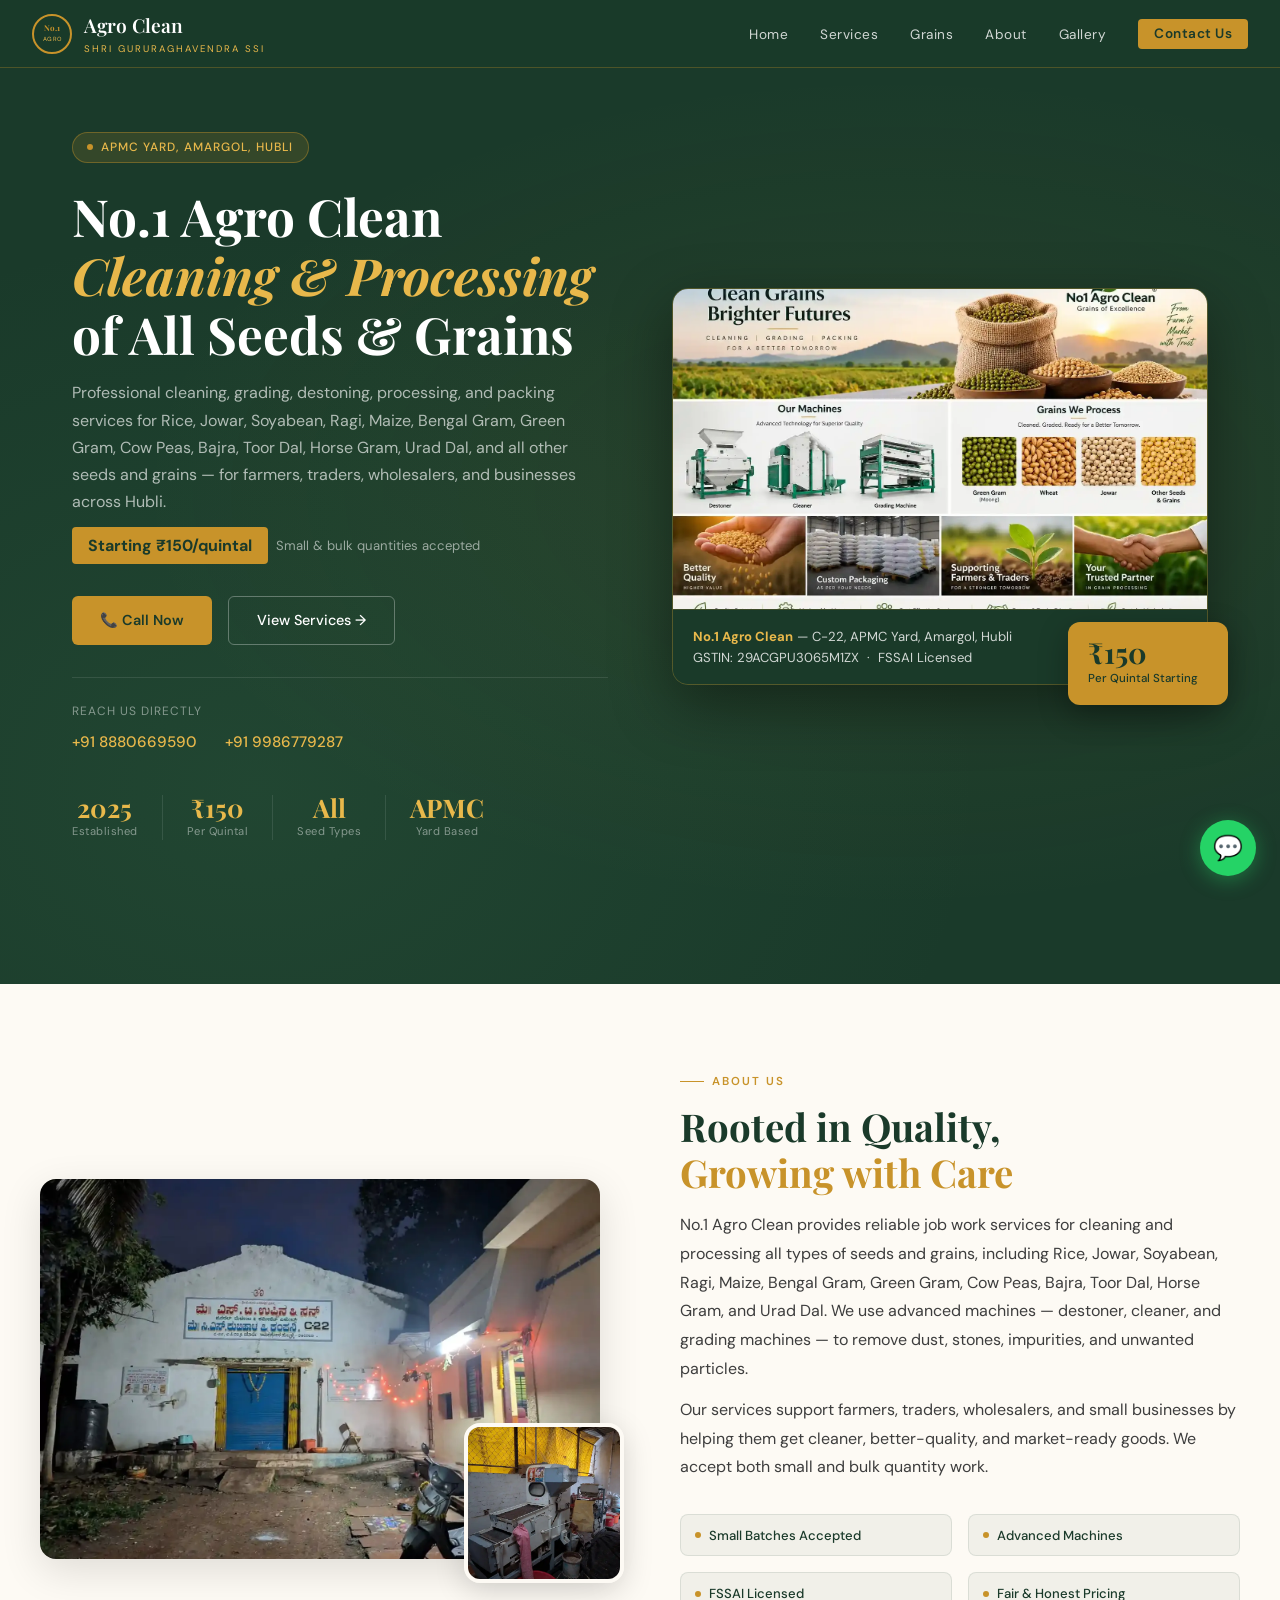
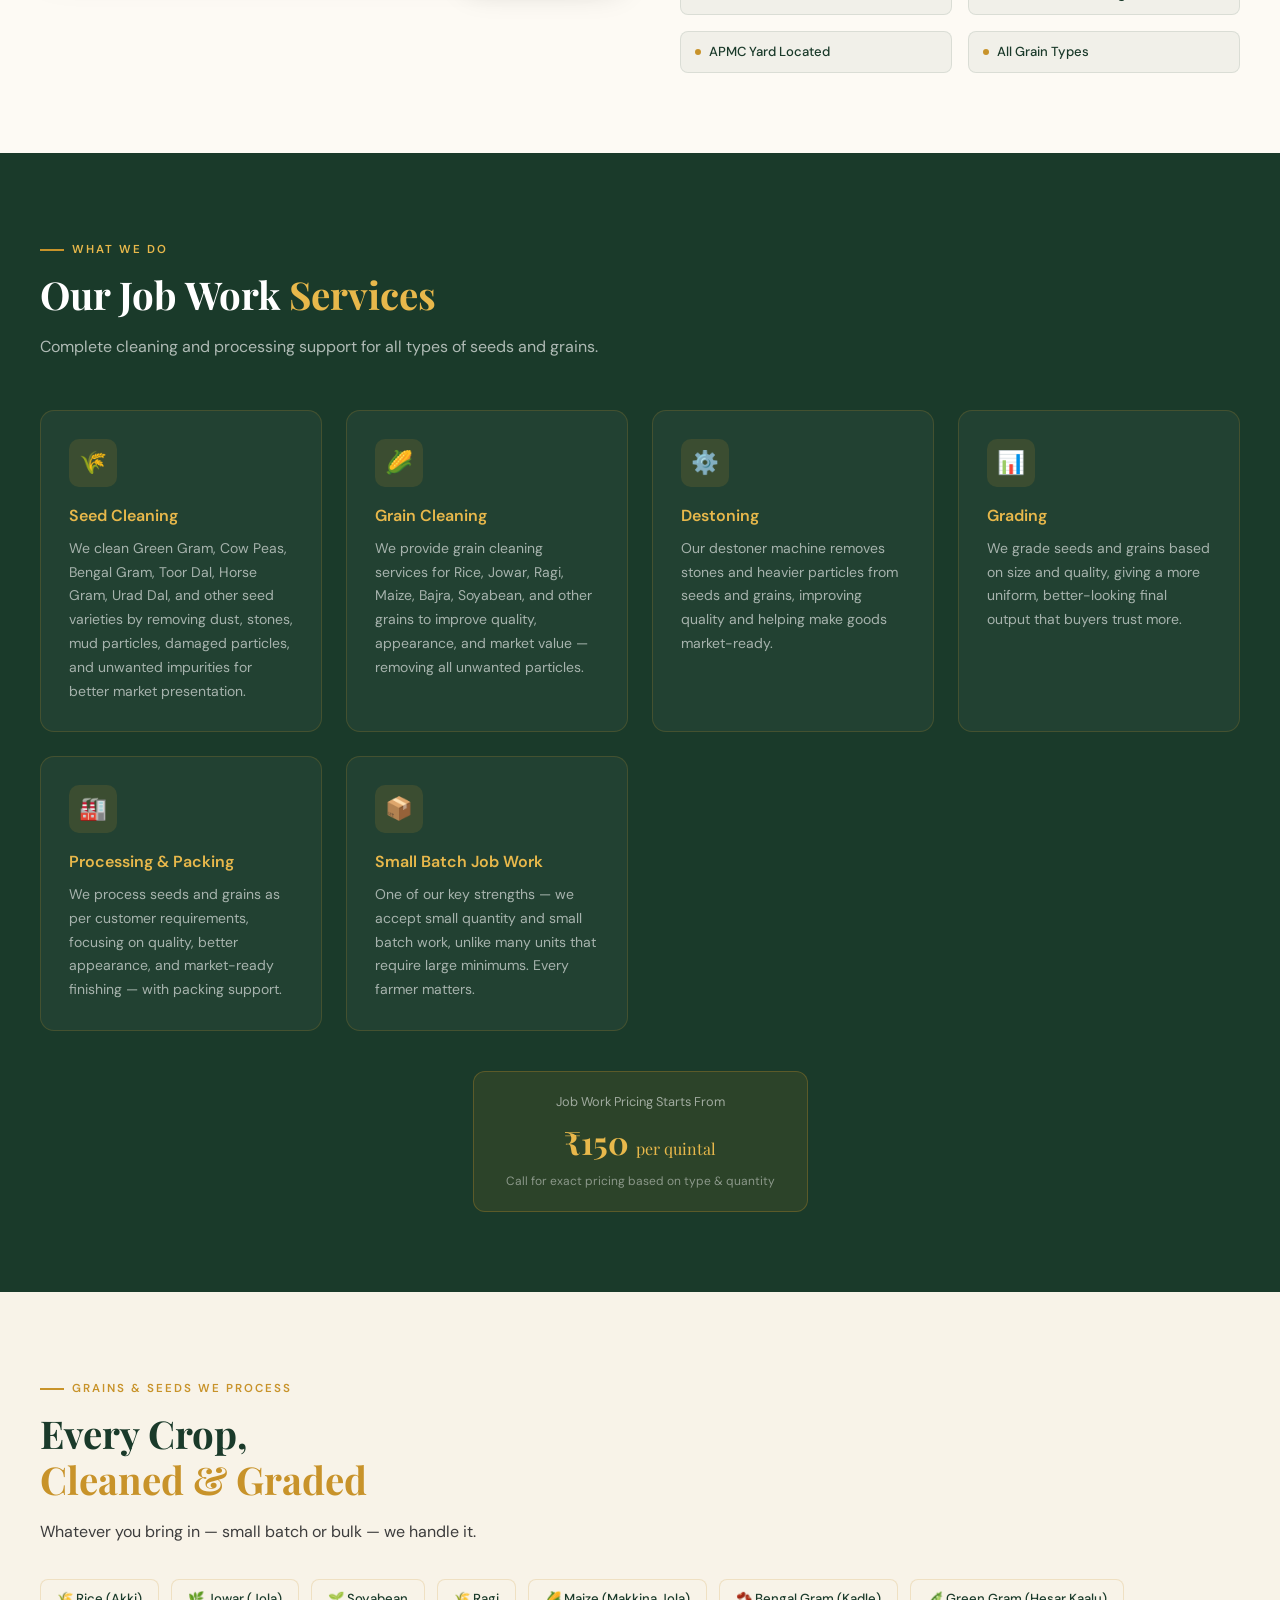
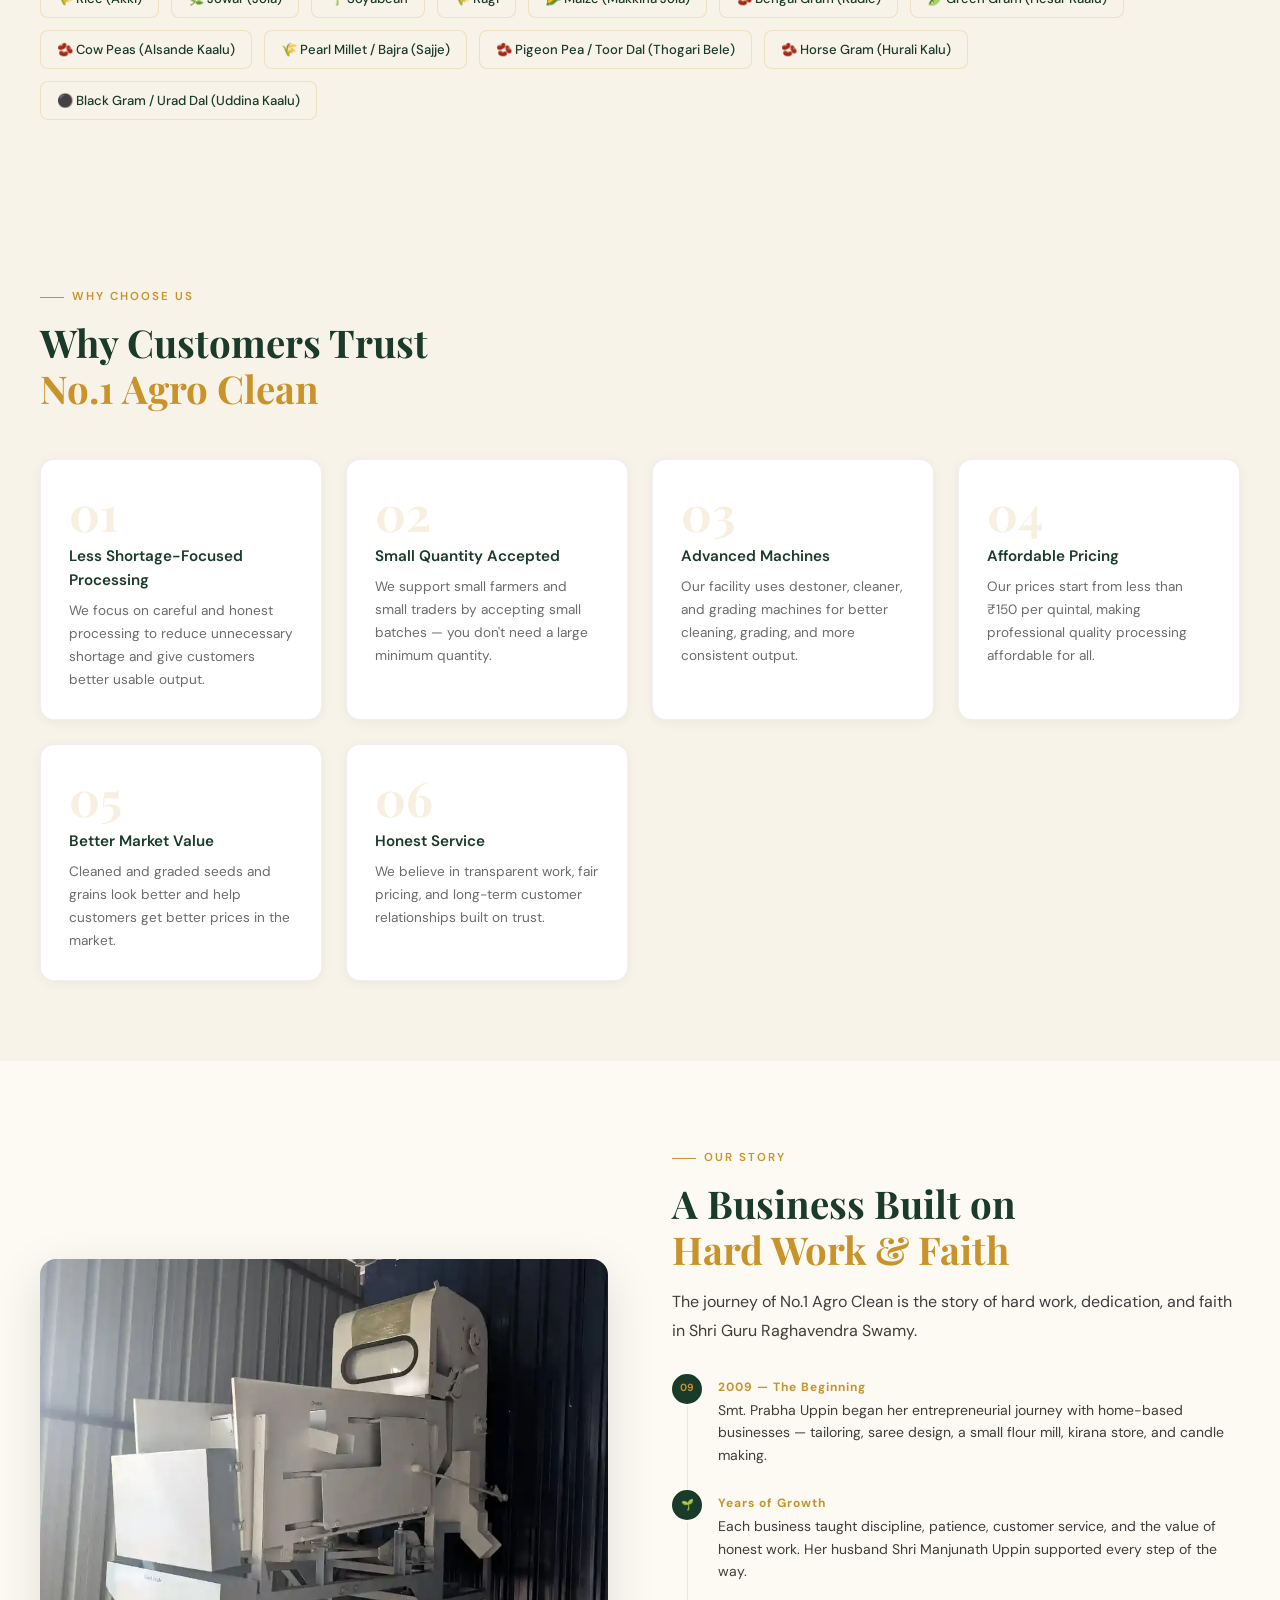
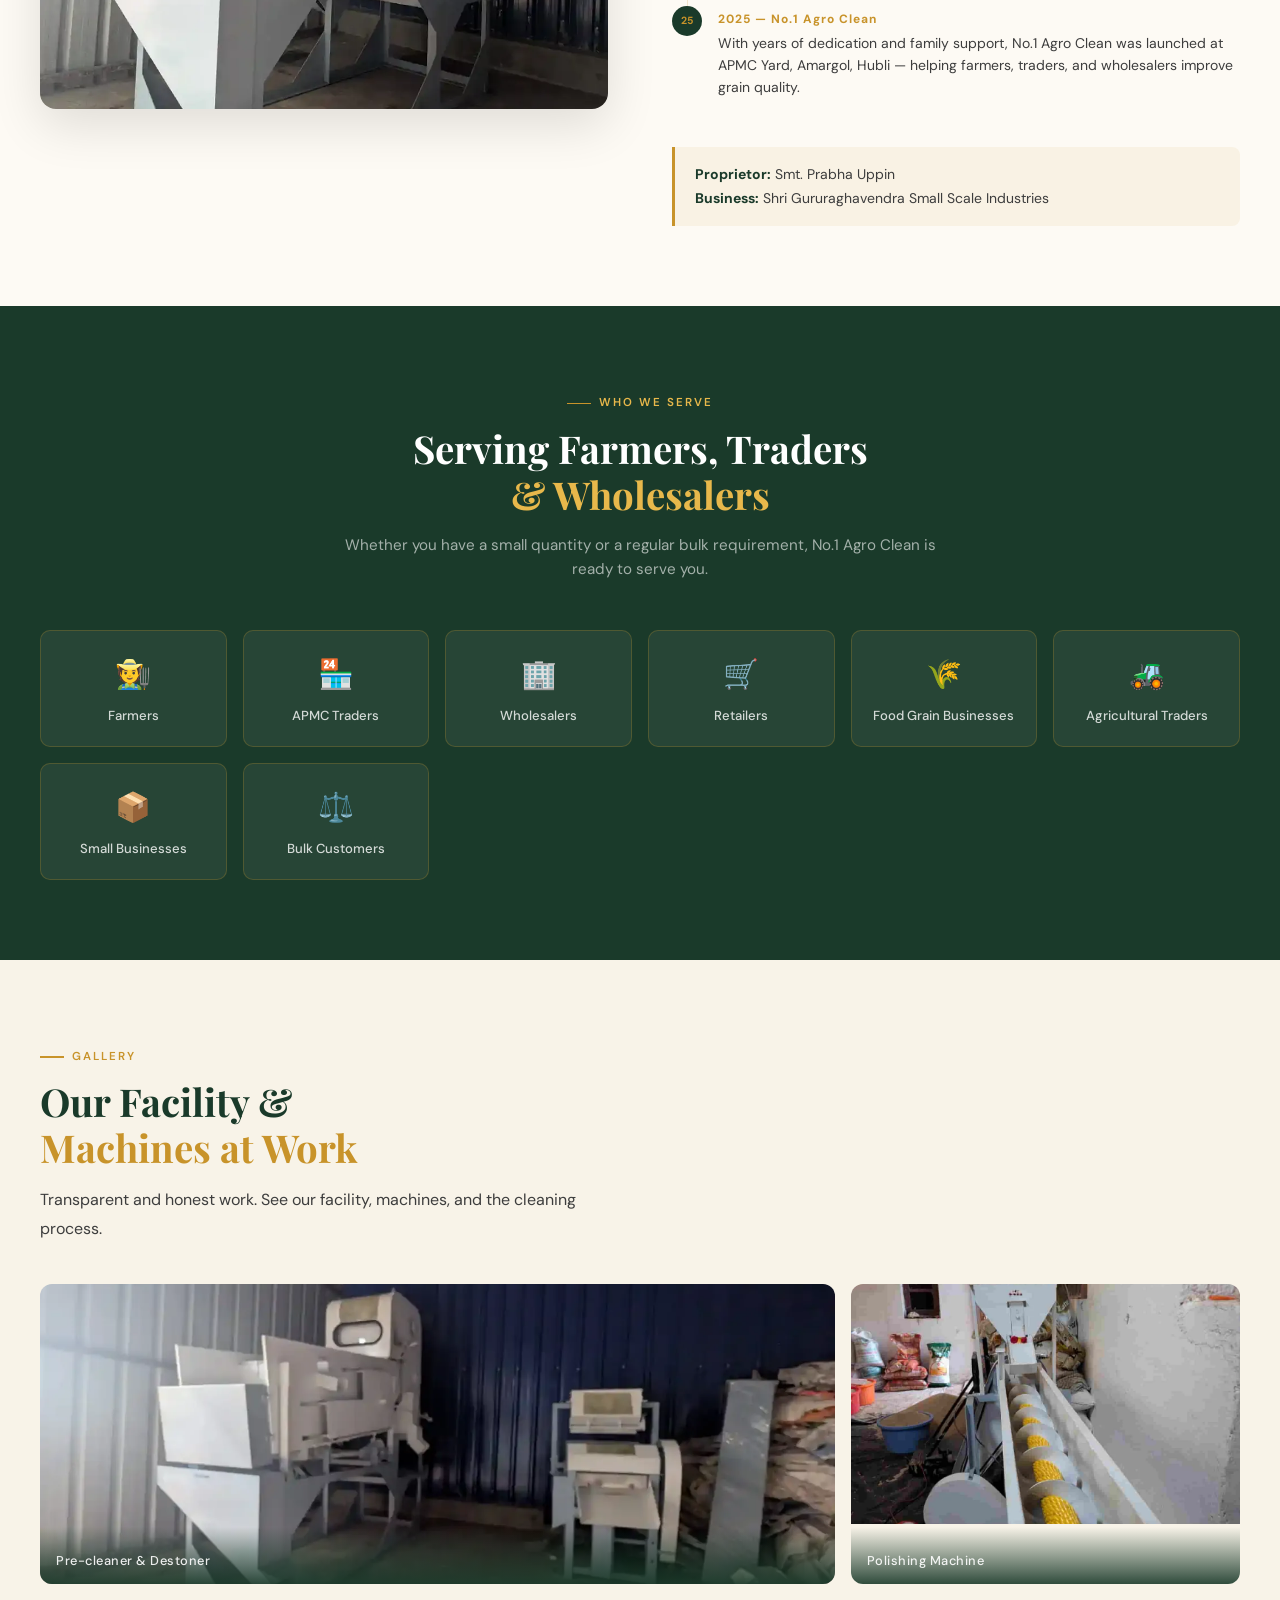
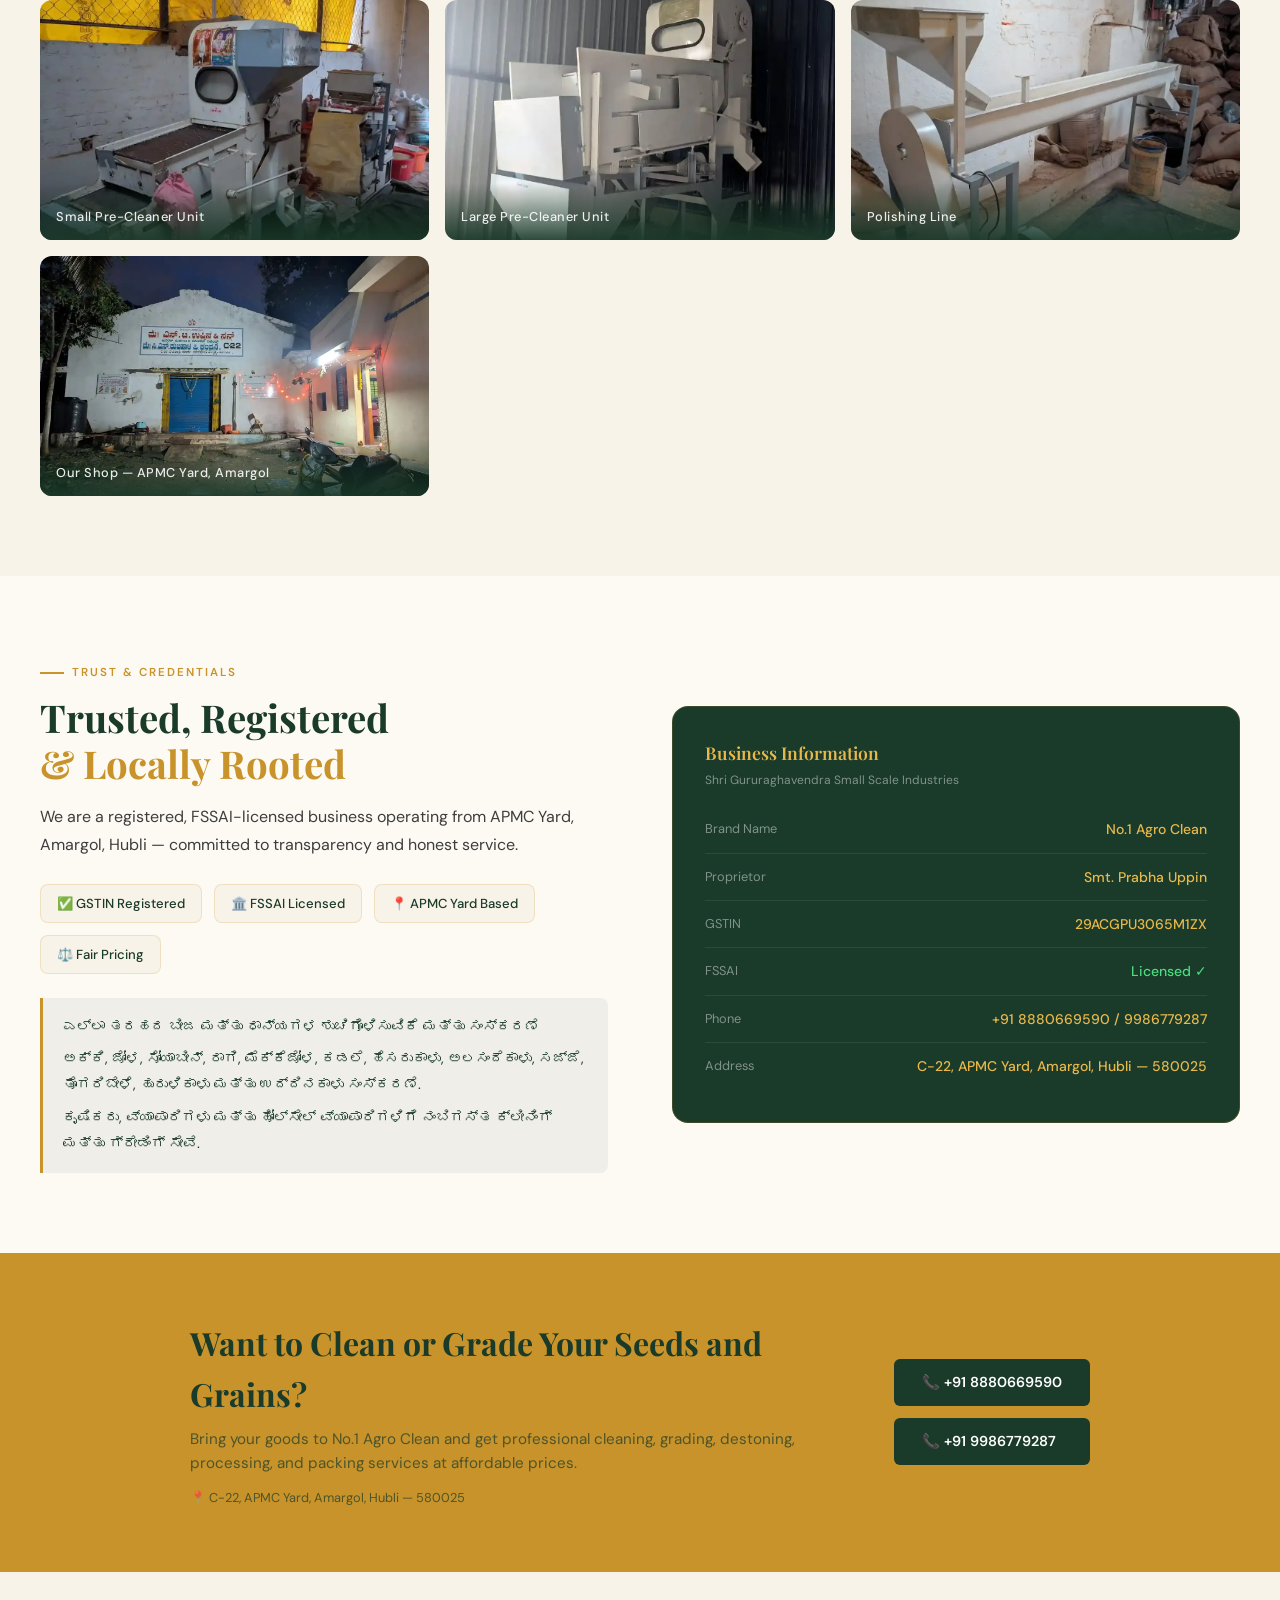
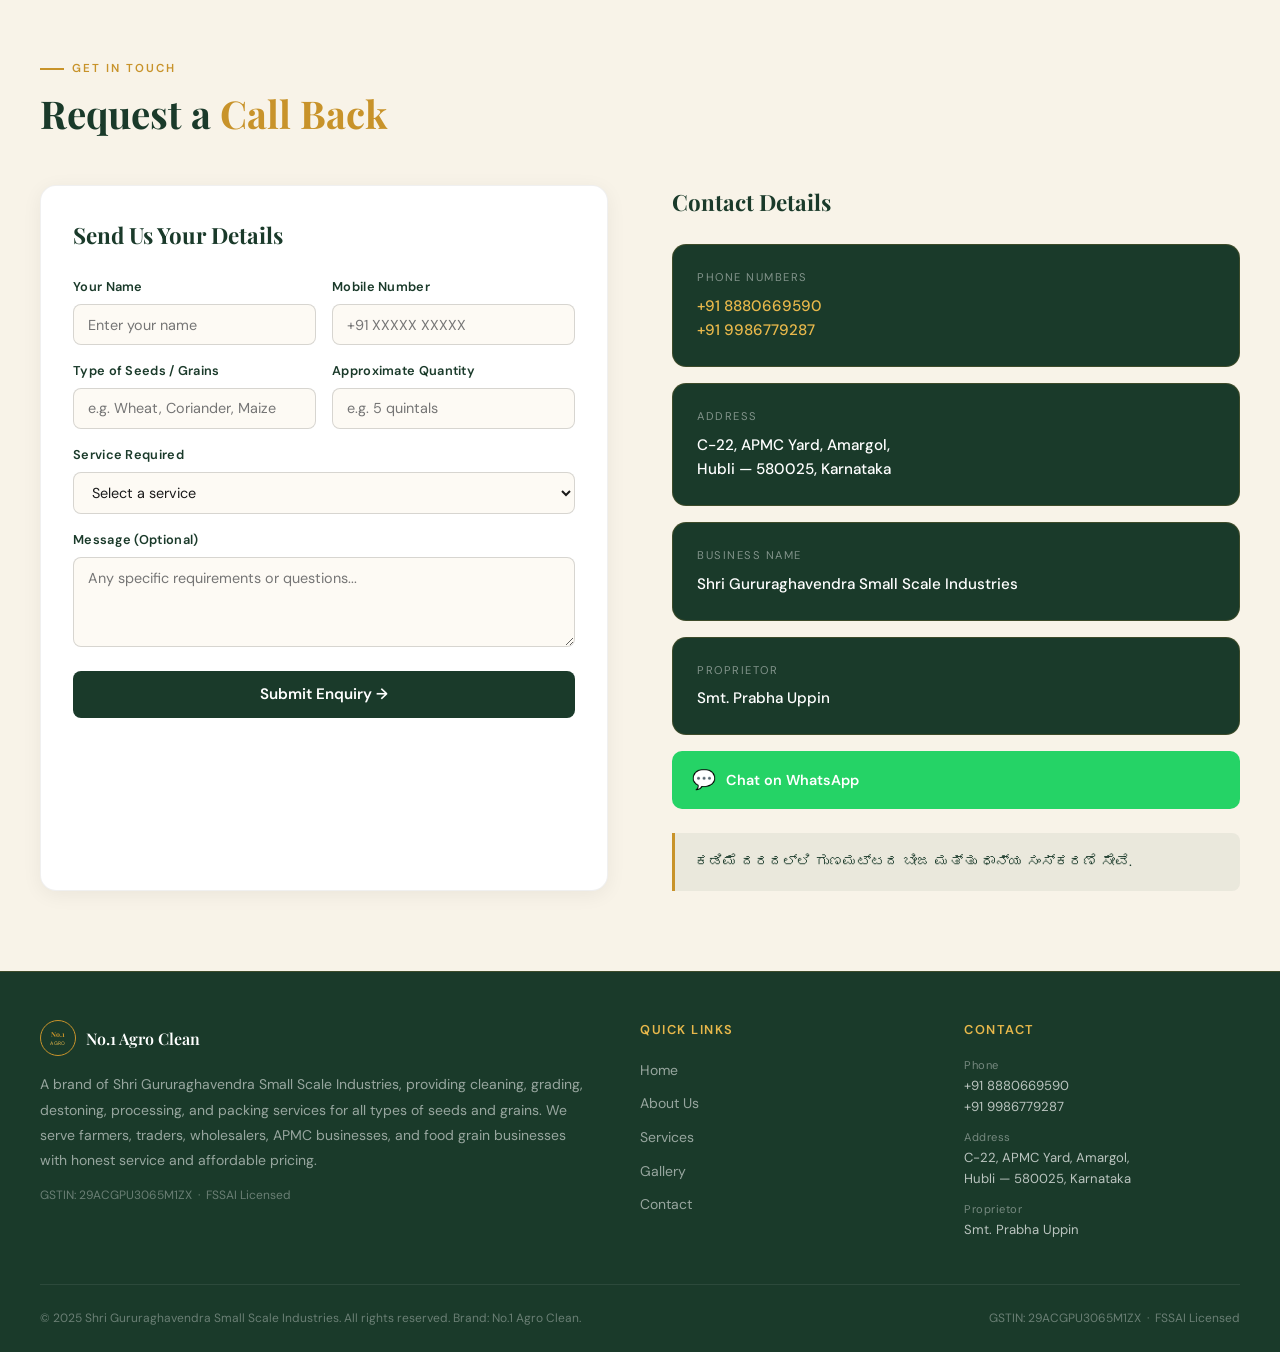
<file: index (3).html>
<!DOCTYPE html>
<html lang="en">
<head>
<meta charset="UTF-8">
<meta name="viewport" content="width=device-width, initial-scale=1.0">
<title>No.1 Agro Clean | Seeds & Grains Cleaning in Hubli</title>
<meta name="description" content="No.1 Agro Clean provides cleaning, grading, destoning, processing, and packing services for Rice, Jowar, Soyabean, Ragi, Maize, Bengal Gram, Green Gram, Cow Peas, Bajra, Toor Dal, Horse Gram, Urad Dal and all seeds and grains in Hubli. Affordable job work for farmers, traders, and wholesalers.">
<link rel="preconnect" href="https://fonts.googleapis.com">
<link rel="preconnect" href="https://fonts.gstatic.com" crossorigin>
<link href="https://fonts.googleapis.com/css2?family=Playfair+Display:wght@400;600;700&family=DM+Sans:wght@300;400;500;600&display=swap" rel="stylesheet">
<script type="application/ld+json">
{
  "@context": "https://schema.org",
  "@type": "LocalBusiness",
  "name": "No.1 Agro Clean",
  "alternateName": "Shri Gururaghavendra Small Scale Industries",
  "image": "https://no1agroclean.in/assets/shop-entrance.webp",
  "telephone": ["+91 8880669590", "+91 9986779287"],
  "address": {
    "@type": "PostalAddress",
    "streetAddress": "C-22, APMC Yard, Amargol",
    "addressLocality": "Hubli",
    "addressRegion": "Karnataka",
    "postalCode": "580025",
    "addressCountry": "IN"
  },
  "priceRange": "₹150 per quintal onwards",
  "description": "Seed and grain cleaning, grading, destoning, processing and packing services for farmers, traders and wholesalers in Hubli.",
  "areaServed": "Hubli, Karnataka"
}
</script>
<style>
  :root {
    --dark-green: #1a3a2a;
    --mid-green: #2d5a3d;
    --light-green: #4a8a5e;
    --gold: #c8932a;
    --gold-light: #e8b84b;
    --cream: #f8f3e8;
    --warm-white: #fdfaf4;
    --text-dark: #1a1a1a;
    --text-mid: #3d3d3d;
    --text-muted: #6b6b6b;
    --border: rgba(200,147,42,0.2);
  }
  * { margin: 0; padding: 0; box-sizing: border-box; }
  html { scroll-behavior: smooth; }
  body {
    font-family: 'DM Sans', sans-serif;
    background: var(--warm-white);
    color: var(--text-dark);
    line-height: 1.6;
  }
  img { max-width: 100%; display: block; }
  nav {
    position: fixed; top: 0; left: 0; right: 0; z-index: 100;
    background: rgba(26,58,42,0.97);
    backdrop-filter: blur(10px);
    padding: 0 2rem;
    display: flex; align-items: center; justify-content: space-between;
    height: 68px;
    border-bottom: 1px solid rgba(200,147,42,0.3);
  }
  .nav-logo { display: flex; align-items: center; gap: 12px; text-decoration: none; }
  .nav-logo-circle {
    width: 40px; height: 40px; border: 2px solid var(--gold); border-radius: 50%;
    display: flex; align-items: center; justify-content: center; flex-direction: column;
  }
  .nav-logo-circle span:first-child { font-size: 8px; color: var(--gold); font-family: 'Playfair Display', serif; font-weight: 700; }
  .nav-logo-circle span:last-child { font-size: 6px; color: var(--gold-light); letter-spacing: 0.5px; text-transform: uppercase; }
  .nav-brand { color: #fff; font-family: 'Playfair Display', serif; font-size: 1.2rem; font-weight: 600; }
  .nav-brand small { display: block; font-family: 'DM Sans', sans-serif; font-size: 0.6rem; color: var(--gold-light); letter-spacing: 2px; text-transform: uppercase; font-weight: 400; }
  .nav-links { display: flex; gap: 2rem; list-style: none; }
  .nav-links a { color: rgba(255,255,255,0.8); text-decoration: none; font-size: 0.85rem; letter-spacing: 0.5px; transition: color 0.2s; }
  .nav-links a:hover { color: var(--gold-light); }
  .nav-cta { background: var(--gold); color: var(--dark-green) !important; padding: 0.4rem 1rem; border-radius: 4px; font-weight: 600 !important; }
  .nav-cta:hover { background: var(--gold-light) !important; color: var(--dark-green) !important; }
  .hamburger { display: none; flex-direction: column; gap: 5px; cursor: pointer; background: none; border: none; padding: 4px; }
  .hamburger span { display: block; width: 22px; height: 2px; background: white; border-radius: 2px; transition: all 0.3s; }

  .hero { min-height: 100vh; background: var(--dark-green); position: relative; display: flex; align-items: center; overflow: hidden; padding-top: 68px; }
  .hero-bg-pattern { position: absolute; inset: 0; background-image: radial-gradient(ellipse at 70% 50%, rgba(200,147,42,0.08) 0%, transparent 60%), radial-gradient(ellipse at 20% 80%, rgba(74,138,94,0.15) 0%, transparent 50%); }
  .hero-content { position: relative; z-index: 2; max-width: 1200px; margin: 0 auto; padding: 4rem 2rem; display: grid; grid-template-columns: 1fr 1fr; gap: 4rem; align-items: center; }
  .hero-badge { display: inline-flex; align-items: center; gap: 8px; background: rgba(200,147,42,0.15); border: 1px solid rgba(200,147,42,0.4); border-radius: 20px; padding: 0.3rem 0.9rem; margin-bottom: 1.5rem; }
  .hero-badge-dot { width: 6px; height: 6px; background: var(--gold); border-radius: 50%; }
  .hero-badge span { font-size: 0.75rem; color: var(--gold-light); letter-spacing: 1px; text-transform: uppercase; font-weight: 500; }
  .hero-title { font-family: 'Playfair Display', serif; font-size: clamp(2.2rem, 4vw, 3.4rem); color: #fff; font-weight: 700; line-height: 1.15; margin-bottom: 1rem; }
  .hero-title em { color: var(--gold-light); font-style: italic; }
  .hero-subtitle { font-size: 1rem; color: rgba(255,255,255,0.65); margin-bottom: 0.75rem; line-height: 1.7; }
  .hero-price { display: inline-flex; align-items: center; gap: 8px; margin-bottom: 2rem; }
  .hero-price-tag { background: var(--gold); color: var(--dark-green); font-weight: 700; font-size: 1rem; padding: 0.35rem 1rem; border-radius: 4px; }
  .hero-price-sub { color: rgba(255,255,255,0.55); font-size: 0.82rem; }
  .hero-btns { display: flex; gap: 1rem; flex-wrap: wrap; }
  .btn-primary { background: var(--gold); color: var(--dark-green); padding: 0.75rem 1.75rem; border-radius: 6px; font-weight: 600; font-size: 0.9rem; text-decoration: none; transition: all 0.2s; display: inline-flex; align-items: center; gap: 8px; }
  .btn-primary:hover { background: var(--gold-light); transform: translateY(-1px); }
  .btn-outline { background: transparent; color: #fff; padding: 0.75rem 1.75rem; border-radius: 6px; font-weight: 500; font-size: 0.9rem; text-decoration: none; border: 1px solid rgba(255,255,255,0.3); transition: all 0.2s; display: inline-flex; align-items: center; gap: 8px; }
  .btn-outline:hover { border-color: var(--gold); color: var(--gold-light); }
  .hero-contact { margin-top: 2rem; padding-top: 1.5rem; border-top: 1px solid rgba(255,255,255,0.1); }
  .hero-contact p { color: rgba(255,255,255,0.45); font-size: 0.75rem; letter-spacing: 1px; text-transform: uppercase; margin-bottom: 0.5rem; }
  .hero-contact a { display: inline-flex; align-items: center; gap: 6px; color: var(--gold-light); font-weight: 500; font-size: 0.95rem; text-decoration: none; margin-right: 1.5rem; }
  .hero-image-side { position: relative; }
  .hero-card-main { border-radius: 16px; overflow: hidden; border: 1px solid rgba(200,147,42,0.3); box-shadow: 0 20px 60px rgba(0,0,0,0.4); }
  .hero-card-main img { width: 100%; height: 320px; object-fit: cover; }
  .hero-img-caption { background: rgba(26,58,42,0.95); padding: 1rem 1.25rem; border-top: 1px solid rgba(200,147,42,0.2); }
  .hero-img-caption p { color: rgba(255,255,255,0.8); font-size: 0.82rem; }
  .hero-img-caption strong { color: var(--gold-light); }
  .hero-card-float { position: absolute; bottom: -20px; right: -20px; background: var(--gold); border-radius: 12px; padding: 1rem 1.25rem; box-shadow: 0 10px 30px rgba(0,0,0,0.3); min-width: 160px; }
  .hero-card-float .big-num { font-family: 'Playfair Display', serif; font-size: 1.8rem; font-weight: 700; color: var(--dark-green); line-height: 1; }
  .hero-card-float p { font-size: 0.72rem; color: var(--dark-green); font-weight: 500; margin-top: 4px; }
  .hero-stats { display: flex; gap: 1.5rem; margin-top: 2.5rem; }
  .stat-item { text-align: center; }
  .stat-num { font-family: 'Playfair Display', serif; font-size: 1.6rem; color: var(--gold-light); font-weight: 700; line-height: 1; }
  .stat-label { font-size: 0.7rem; color: rgba(255,255,255,0.45); letter-spacing: 0.5px; margin-top: 2px; }
  .stat-divider { width: 1px; background: rgba(255,255,255,0.1); }

  section { padding: 5rem 2rem; }
  .container { max-width: 1200px; margin: 0 auto; }
  .section-label { display: inline-flex; align-items: center; gap: 8px; font-size: 0.72rem; letter-spacing: 2px; text-transform: uppercase; color: var(--gold); font-weight: 600; margin-bottom: 0.75rem; }
  .section-label::before { content: ''; display: block; width: 24px; height: 1.5px; background: var(--gold); }
  .section-title { font-family: 'Playfair Display', serif; font-size: clamp(1.8rem, 3vw, 2.6rem); font-weight: 700; color: var(--dark-green); line-height: 1.2; margin-bottom: 1rem; }
  .section-title span { color: var(--gold); }
  .section-body { color: var(--text-mid); font-size: 1rem; line-height: 1.8; max-width: 600px; }

  .welcome { background: var(--warm-white); }
  .welcome-grid { display: grid; grid-template-columns: 1fr 1fr; gap: 5rem; align-items: center; }
  .welcome-images { position: relative; }
  .welcome-img-main { border-radius: 16px; overflow: hidden; box-shadow: 0 12px 40px rgba(0,0,0,0.12); }
  .welcome-img-main img { width: 100%; height: 380px; object-fit: cover; }
  .welcome-img-float { position: absolute; bottom: -24px; right: -24px; width: 160px; height: 160px; border-radius: 16px; overflow: hidden; border: 4px solid var(--warm-white); box-shadow: 0 8px 30px rgba(0,0,0,0.15); }
  .welcome-img-float img { width: 100%; height: 100%; object-fit: cover; }
  .welcome-features { display: grid; grid-template-columns: 1fr 1fr; gap: 1rem; margin-top: 2rem; }
  .feature-chip { display: flex; align-items: center; gap: 8px; background: rgba(26,58,42,0.05); border: 1px solid rgba(26,58,42,0.1); border-radius: 8px; padding: 0.6rem 0.9rem; font-size: 0.82rem; font-weight: 500; color: var(--dark-green); }
  .feature-chip-dot { width: 6px; height: 6px; background: var(--gold); border-radius: 50%; flex-shrink: 0; }

  .services { background: var(--dark-green); }
  .services .section-title { color: #fff; }
  .services .section-body { color: rgba(255,255,255,0.65); }
  .services-grid { display: grid; grid-template-columns: repeat(auto-fit, minmax(280px, 1fr)); gap: 1.5rem; margin-top: 3rem; }
  .service-card { background: rgba(255,255,255,0.04); border: 1px solid rgba(200,147,42,0.2); border-radius: 14px; padding: 1.75rem; transition: all 0.3s; }
  .service-card:hover { background: rgba(255,255,255,0.07); border-color: rgba(200,147,42,0.4); transform: translateY(-4px); }
  .service-icon { width: 48px; height: 48px; background: rgba(200,147,42,0.15); border-radius: 10px; display: flex; align-items: center; justify-content: center; margin-bottom: 1rem; font-size: 1.4rem; }
  .service-card h3 { color: var(--gold-light); font-size: 1rem; font-weight: 600; margin-bottom: 0.5rem; }
  .service-card p { color: rgba(255,255,255,0.6); font-size: 0.875rem; line-height: 1.7; }

  .why { background: var(--cream); }
  .why-grid { display: grid; grid-template-columns: repeat(auto-fit, minmax(280px, 1fr)); gap: 1.5rem; margin-top: 3rem; }
  .why-card { background: white; border-radius: 14px; padding: 1.75rem; border: 1px solid rgba(0,0,0,0.06); box-shadow: 0 2px 12px rgba(0,0,0,0.05); transition: all 0.3s; }
  .why-card:hover { transform: translateY(-4px); box-shadow: 0 8px 30px rgba(0,0,0,0.1); }
  .why-num { font-family: 'Playfair Display', serif; font-size: 3rem; color: rgba(200,147,42,0.15); font-weight: 700; line-height: 1; margin-bottom: 0.5rem; }
  .why-card h3 { color: var(--dark-green); font-size: 0.95rem; font-weight: 600; margin-bottom: 0.4rem; }
  .why-card p { color: var(--text-muted); font-size: 0.85rem; line-height: 1.7; }

  .story { background: var(--warm-white); }
  .story-grid { display: grid; grid-template-columns: 1fr 1fr; gap: 4rem; align-items: center; }
  .story-image { border-radius: 16px; overflow: hidden; box-shadow: 0 16px 50px rgba(0,0,0,0.12); }
  .story-image img { width: 100%; height: 450px; object-fit: cover; }
  .timeline-item { display: flex; gap: 1rem; padding-bottom: 1.5rem; position: relative; }
  .timeline-item:not(:last-child)::before { content: ''; position: absolute; left: 15px; top: 32px; bottom: 0; width: 1px; background: var(--border); }
  .timeline-dot { width: 30px; height: 30px; flex-shrink: 0; background: var(--dark-green); border-radius: 50%; display: flex; align-items: center; justify-content: center; font-size: 0.65rem; color: var(--gold); font-weight: 700; position: relative; z-index: 1; }
  .timeline-text { padding-top: 4px; }
  .timeline-text strong { display: block; color: var(--gold); font-size: 0.75rem; letter-spacing: 1px; margin-bottom: 2px; }
  .timeline-text p { color: var(--text-mid); font-size: 0.875rem; line-height: 1.6; }

  .customers { background: var(--dark-green); }
  .customers .section-title { color: #fff; }
  .customers-grid { display: grid; grid-template-columns: repeat(auto-fit, minmax(160px, 1fr)); gap: 1rem; margin-top: 3rem; }
  .customer-chip { background: rgba(255,255,255,0.06); border: 1px solid rgba(200,147,42,0.25); border-radius: 10px; padding: 1.25rem; text-align: center; transition: all 0.3s; }
  .customer-chip:hover { background: rgba(200,147,42,0.15); border-color: var(--gold); }
  .customer-icon { font-size: 1.8rem; margin-bottom: 0.5rem; }
  .customer-chip p { color: rgba(255,255,255,0.8); font-size: 0.82rem; font-weight: 500; }

  .gallery { background: var(--cream); }
  .gallery-grid { display: grid; grid-template-columns: repeat(3, 1fr); gap: 1rem; margin-top: 3rem; }
  .gallery-item { border-radius: 12px; overflow: hidden; position: relative; }
  .gallery-item:first-child { grid-column: span 2; }
  .gallery-item img { width: 100%; height: 240px; object-fit: cover; transition: transform 0.4s; }
  .gallery-item:first-child img { height: 300px; }
  .gallery-item:hover img { transform: scale(1.04); }
  .gallery-label { position: absolute; bottom: 0; left: 0; right: 0; background: linear-gradient(transparent, rgba(26,58,42,0.9)); padding: 1.5rem 1rem 0.75rem; color: rgba(255,255,255,0.9); font-size: 0.8rem; font-weight: 500; letter-spacing: 0.5px; }

  .trust { background: var(--warm-white); }
  .trust-grid { display: grid; grid-template-columns: 1fr 1fr; gap: 4rem; align-items: center; }
  .trust-badges { display: flex; flex-wrap: wrap; gap: 0.75rem; margin-top: 1.5rem; }
  .trust-badge { display: flex; align-items: center; gap: 8px; background: var(--cream); border: 1px solid var(--border); border-radius: 8px; padding: 0.5rem 1rem; font-size: 0.82rem; color: var(--dark-green); font-weight: 500; }
  .trust-details { background: var(--dark-green); border-radius: 16px; padding: 2rem; border: 1px solid rgba(200,147,42,0.2); }
  .trust-detail-row { display: flex; justify-content: space-between; align-items: center; padding: 0.75rem 0; border-bottom: 1px solid rgba(255,255,255,0.08); }
  .trust-detail-row:last-child { border-bottom: none; }
  .trust-detail-label { color: rgba(255,255,255,0.45); font-size: 0.8rem; }
  .trust-detail-val { color: var(--gold-light); font-size: 0.875rem; font-weight: 500; text-align: right; max-width: 60%; }

  .cta-section { background: var(--gold); padding: 4rem 2rem; }
  .cta-inner { max-width: 900px; margin: 0 auto; display: grid; grid-template-columns: 1fr auto; gap: 2rem; align-items: center; }
  .cta-title { font-family: 'Playfair Display', serif; font-size: clamp(1.6rem, 2.5vw, 2.2rem); color: var(--dark-green); font-weight: 700; margin-bottom: 0.5rem; }
  .cta-sub { color: rgba(26,58,42,0.7); font-size: 0.95rem; }
  .cta-actions { display: flex; flex-direction: column; gap: 0.75rem; }
  .btn-dark { background: var(--dark-green); color: #fff; padding: 0.75rem 1.75rem; border-radius: 6px; font-weight: 600; font-size: 0.9rem; text-decoration: none; display: inline-flex; align-items: center; gap: 8px; white-space: nowrap; transition: all 0.2s; }
  .btn-dark:hover { background: var(--mid-green); }
  .cta-location { display: flex; align-items: flex-start; gap: 6px; font-size: 0.8rem; color: rgba(26,58,42,0.7); margin-top: 0.25rem; }

  .contact { background: var(--cream); }
  .contact-grid { display: grid; grid-template-columns: 1fr 1fr; gap: 4rem; }
  .contact-form { background: white; border-radius: 16px; padding: 2rem; border: 1px solid rgba(0,0,0,0.06); box-shadow: 0 4px 20px rgba(0,0,0,0.06); }
  .form-title { font-family: 'Playfair Display', serif; font-size: 1.4rem; color: var(--dark-green); margin-bottom: 1.5rem; }
  .form-row { display: grid; grid-template-columns: 1fr 1fr; gap: 1rem; }
  .form-group { margin-bottom: 1rem; }
  .form-group label { display: block; font-size: 0.8rem; font-weight: 600; color: var(--dark-green); margin-bottom: 0.4rem; letter-spacing: 0.3px; }
  .form-group input, .form-group select, .form-group textarea { width: 100%; padding: 0.65rem 0.9rem; border: 1px solid rgba(0,0,0,0.15); border-radius: 8px; font-family: 'DM Sans', sans-serif; font-size: 0.9rem; color: var(--text-dark); background: var(--warm-white); outline: none; }
  .form-group input:focus, .form-group select:focus, .form-group textarea:focus { border-color: var(--gold); box-shadow: 0 0 0 3px rgba(200,147,42,0.1); }
  .form-group textarea { resize: vertical; min-height: 90px; }
  .form-submit { width: 100%; padding: 0.85rem; background: var(--dark-green); color: white; border: none; border-radius: 8px; font-family: 'DM Sans', sans-serif; font-size: 0.95rem; font-weight: 600; cursor: pointer; transition: all 0.2s; display: flex; align-items: center; justify-content: center; gap: 8px; }
  .form-submit:hover { background: var(--mid-green); }
  .info-card { background: var(--dark-green); border-radius: 14px; padding: 1.5rem; margin-bottom: 1rem; border: 1px solid rgba(200,147,42,0.2); }
  .info-card-label { color: rgba(255,255,255,0.45); font-size: 0.7rem; letter-spacing: 1.5px; text-transform: uppercase; margin-bottom: 0.4rem; }
  .info-card-val { color: #fff; font-size: 0.95rem; font-weight: 500; }
  .info-card-val a { color: var(--gold-light); text-decoration: none; }
  .kannada-block { background: rgba(26,58,42,0.06); border-left: 3px solid var(--gold); border-radius: 0 8px 8px 0; padding: 1rem 1.25rem; margin-top: 1.5rem; }
  .kannada-block p { font-size: 0.9rem; color: var(--dark-green); line-height: 1.8; }

  footer { background: var(--dark-green); padding: 3rem 2rem 1.5rem; border-top: 1px solid rgba(200,147,42,0.2); }
  .footer-grid { max-width: 1200px; margin: 0 auto; display: grid; grid-template-columns: 2fr 1fr 1fr; gap: 3rem; padding-bottom: 2rem; border-bottom: 1px solid rgba(255,255,255,0.08); margin-bottom: 1.5rem; }
  .footer-about p { color: rgba(255,255,255,0.55); font-size: 0.875rem; line-height: 1.8; margin-top: 1rem; }
  .footer-logo { display: flex; align-items: center; gap: 10px; margin-bottom: 0.5rem; }
  .footer-logo-circle { width: 36px; height: 36px; border: 1.5px solid var(--gold); border-radius: 50%; display: flex; align-items: center; justify-content: center; flex-direction: column; }
  .footer-logo-circle span:first-child { font-size: 7px; color: var(--gold); font-family: 'Playfair Display', serif; font-weight: 700; }
  .footer-logo-circle span:last-child { font-size: 5px; color: var(--gold-light); letter-spacing: 0.3px; }
  .footer-brand-name { color: #fff; font-family: 'Playfair Display', serif; font-size: 1rem; font-weight: 600; }
  .footer-col h4 { color: var(--gold-light); font-size: 0.8rem; letter-spacing: 1.5px; text-transform: uppercase; font-weight: 600; margin-bottom: 1rem; }
  .footer-links { list-style: none; }
  .footer-links li { margin-bottom: 0.5rem; }
  .footer-links a { color: rgba(255,255,255,0.55); text-decoration: none; font-size: 0.875rem; transition: color 0.2s; }
  .footer-links a:hover { color: var(--gold-light); }
  .footer-contact-item { display: flex; flex-direction: column; margin-bottom: 0.75rem; }
  .footer-contact-item span { color: rgba(255,255,255,0.4); font-size: 0.7rem; letter-spacing: 0.5px; }
  .footer-contact-item a, .footer-contact-item p { color: rgba(255,255,255,0.7); font-size: 0.82rem; text-decoration: none; margin: 0; }
  .footer-bottom { max-width: 1200px; margin: 0 auto; display: flex; justify-content: space-between; align-items: center; flex-wrap: wrap; gap: 1rem; }
  .footer-bottom p { color: rgba(255,255,255,0.35); font-size: 0.75rem; }
  .gstin { color: rgba(255,255,255,0.35); font-size: 0.72rem; }

  .wa-float { position: fixed; bottom: 24px; right: 24px; z-index: 999; width: 56px; height: 56px; background: #25D366; border-radius: 50%; display: flex; align-items: center; justify-content: center; box-shadow: 0 4px 20px rgba(37,211,102,0.4); text-decoration: none; font-size: 1.5rem; transition: all 0.2s; }
  .wa-float:hover { transform: scale(1.1); }

  .mobile-menu { display: none; position: fixed; top: 68px; left: 0; right: 0; z-index: 99; background: rgba(26,58,42,0.98); padding: 1rem 2rem 2rem; border-bottom: 1px solid rgba(200,147,42,0.2); flex-direction: column; gap: 0; }
  .mobile-menu.open { display: flex; }
  .mobile-menu a { color: rgba(255,255,255,0.8); text-decoration: none; font-size: 1rem; padding: 0.85rem 0; border-bottom: 1px solid rgba(255,255,255,0.07); display: block; }
  .mobile-menu a:last-child { border-bottom: none; color: var(--gold-light); font-weight: 600; }

  @media (max-width: 900px) {
    .hero-content { grid-template-columns: 1fr; }
    .hero-image-side { display: none; }
    .welcome-grid { grid-template-columns: 1fr; }
    .welcome-images { display: none; }
    .story-grid { grid-template-columns: 1fr; }
    .story-image { display: none; }
    .trust-grid { grid-template-columns: 1fr; }
    .contact-grid { grid-template-columns: 1fr; }
    .footer-grid { grid-template-columns: 1fr; gap: 2rem; }
    .gallery-grid { grid-template-columns: 1fr 1fr; }
    .gallery-item:first-child { grid-column: span 2; }
    .cta-inner { grid-template-columns: 1fr; }
    .nav-links { display: none; }
    .hamburger { display: flex; }
    .form-row { grid-template-columns: 1fr; }
  }
  @media (max-width: 500px) {
    section { padding: 3.5rem 1.25rem; }
    .gallery-grid { grid-template-columns: 1fr; }
    .gallery-item:first-child { grid-column: span 1; }
  }

  .fade-in { opacity: 0; transform: translateY(20px); transition: opacity 0.6s ease, transform 0.6s ease; }
  .fade-in.visible { opacity: 1; transform: translateY(0); }
  @media (prefers-reduced-motion: reduce) {
    .fade-in { opacity: 1; transform: none; transition: none; }
    html { scroll-behavior: auto; }
  }
</style>
</head>
<body>

<nav>
  <a href="#home" class="nav-logo">
    <div class="nav-logo-circle"><span>No.1</span><span>AGRO</span></div>
    <div class="nav-brand">Agro Clean<small>Shri Gururaghavendra SSI</small></div>
  </a>
  <ul class="nav-links">
    <li><a href="#home">Home</a></li>
    <li><a href="#services">Services</a></li>
    <li><a href="#grains">Grains</a></li>
    <li><a href="#about">About</a></li>
    <li><a href="#gallery">Gallery</a></li>
    <li><a href="#contact" class="nav-cta">Contact Us</a></li>
  </ul>
  <button class="hamburger" onclick="toggleMenu()" aria-label="Menu"><span></span><span></span><span></span></button>
</nav>

<div class="mobile-menu" id="mobileMenu">
  <a href="#home" onclick="closeMenu()">Home</a>
  <a href="#services" onclick="closeMenu()">Services</a>
  <a href="#grains" onclick="closeMenu()">Grains</a>
  <a href="#about" onclick="closeMenu()">About</a>
  <a href="#gallery" onclick="closeMenu()">Gallery</a>
  <a href="#contact" onclick="closeMenu()">Contact Us →</a>
</div>

<section class="hero" id="home">
  <div class="hero-bg-pattern"></div>
  <div class="hero-content">
    <div class="hero-left">
      <div class="hero-badge"><div class="hero-badge-dot"></div><span>APMC Yard, Amargol, Hubli</span></div>
      <h1 class="hero-title">No.1 Agro Clean<br><em>Cleaning & Processing</em><br>of All Seeds & Grains</h1>
      <p class="hero-subtitle">Professional cleaning, grading, destoning, processing, and packing services for Rice, Jowar, Soyabean, Ragi, Maize, Bengal Gram, Green Gram, Cow Peas, Bajra, Toor Dal, Horse Gram, Urad Dal, and all other seeds and grains — for farmers, traders, wholesalers, and businesses across Hubli.</p>
      <div class="hero-price">
        <div class="hero-price-tag">Starting ₹150/quintal</div>
        <span class="hero-price-sub">Small & bulk quantities accepted</span>
      </div>
      <div class="hero-btns">
        <a href="tel:+918880669590" class="btn-primary">📞 Call Now</a>
        <a href="#services" class="btn-outline">View Services →</a>
      </div>
      <div class="hero-contact">
        <p>Reach Us Directly</p>
        <a href="tel:+918880669590">+91 8880669590</a>
        <a href="tel:+919986779287">+91 9986779287</a>
      </div>
      <div class="hero-stats">
        <div class="stat-item"><div class="stat-num">2025</div><div class="stat-label">Established</div></div>
        <div class="stat-divider"></div>
        <div class="stat-item"><div class="stat-num">₹150</div><div class="stat-label">Per Quintal</div></div>
        <div class="stat-divider"></div>
        <div class="stat-item"><div class="stat-num">All</div><div class="stat-label">Seed Types</div></div>
        <div class="stat-divider"></div>
        <div class="stat-item"><div class="stat-num">APMC</div><div class="stat-label">Yard Based</div></div>
      </div>
    </div>
    <div class="hero-image-side">
      <div class="hero-card-main">
        <img src="assets/hero-graphic.webp" alt="No.1 Agro Clean — machines, grains processed, and packing services" width="700" height="467" fetchpriority="high">
        <div class="hero-img-caption">
          <p><strong>No.1 Agro Clean</strong> — C-22, APMC Yard, Amargol, Hubli</p>
          <p>GSTIN: 29ACGPU3065M1ZX &nbsp;·&nbsp; FSSAI Licensed</p>
        </div>
      </div>
      <div class="hero-card-float"><div class="big-num">₹150</div><p>Per Quintal Starting</p></div>
    </div>
  </div>
</section>

<section class="welcome" id="about">
  <div class="container">
    <div class="welcome-grid">
      <div class="welcome-images fade-in">
        <div class="welcome-img-main">
          <img src="assets/shop-entrance.webp" alt="No.1 Agro Clean shop entrance at C-22, APMC Yard, Amargol, Hubli" loading="lazy" width="600" height="450">
        </div>
        <div class="welcome-img-float">
          <img src="assets/small-precleaner.webp" alt="Pre-cleaner machine used for grain cleaning" loading="lazy" width="160" height="160">
        </div>
      </div>
      <div class="fade-in">
        <div class="section-label">About Us</div>
        <h2 class="section-title">Rooted in Quality,<br><span>Growing with Care</span></h2>
        <p class="section-body">No.1 Agro Clean provides reliable job work services for cleaning and processing all types of seeds and grains, including Rice, Jowar, Soyabean, Ragi, Maize, Bengal Gram, Green Gram, Cow Peas, Bajra, Toor Dal, Horse Gram, and Urad Dal. We use advanced machines — destoner, cleaner, and grading machines — to remove dust, stones, impurities, and unwanted particles.</p>
        <p class="section-body" style="margin-top:0.75rem;">Our services support farmers, traders, wholesalers, and small businesses by helping them get cleaner, better-quality, and market-ready goods. We accept both small and bulk quantity work.</p>
        <div class="welcome-features">
          <div class="feature-chip"><div class="feature-chip-dot"></div>Small Batches Accepted</div>
          <div class="feature-chip"><div class="feature-chip-dot"></div>Advanced Machines</div>
          <div class="feature-chip"><div class="feature-chip-dot"></div>FSSAI Licensed</div>
          <div class="feature-chip"><div class="feature-chip-dot"></div>Fair & Honest Pricing</div>
          <div class="feature-chip"><div class="feature-chip-dot"></div>APMC Yard Located</div>
          <div class="feature-chip"><div class="feature-chip-dot"></div>All Grain Types</div>
        </div>
      </div>
    </div>
  </div>
</section>

<section class="services" id="services">
  <div class="container">
    <div class="fade-in">
      <div class="section-label" style="color:var(--gold-light)">What We Do</div>
      <h2 class="section-title">Our Job Work <span style="color:var(--gold-light)">Services</span></h2>
      <p class="section-body">Complete cleaning and processing support for all types of seeds and grains.</p>
    </div>
    <div class="services-grid">
      <div class="service-card fade-in"><div class="service-icon">🌾</div><h3>Seed Cleaning</h3><p>We clean Green Gram, Cow Peas, Bengal Gram, Toor Dal, Horse Gram, Urad Dal, and other seed varieties by removing dust, stones, mud particles, damaged particles, and unwanted impurities for better market presentation.</p></div>
      <div class="service-card fade-in"><div class="service-icon">🌽</div><h3>Grain Cleaning</h3><p>We provide grain cleaning services for Rice, Jowar, Ragi, Maize, Bajra, Soyabean, and other grains to improve quality, appearance, and market value — removing all unwanted particles.</p></div>
      <div class="service-card fade-in"><div class="service-icon">⚙️</div><h3>Destoning</h3><p>Our destoner machine removes stones and heavier particles from seeds and grains, improving quality and helping make goods market-ready.</p></div>
      <div class="service-card fade-in"><div class="service-icon">📊</div><h3>Grading</h3><p>We grade seeds and grains based on size and quality, giving a more uniform, better-looking final output that buyers trust more.</p></div>
      <div class="service-card fade-in"><div class="service-icon">🏭</div><h3>Processing & Packing</h3><p>We process seeds and grains as per customer requirements, focusing on quality, better appearance, and market-ready finishing — with packing support.</p></div>
      <div class="service-card fade-in"><div class="service-icon">📦</div><h3>Small Batch Job Work</h3><p>One of our key strengths — we accept small quantity and small batch work, unlike many units that require large minimums. Every farmer matters.</p></div>
    </div>
    <div style="text-align:center; margin-top:2.5rem;" class="fade-in">
      <div style="background:rgba(200,147,42,0.1); border:1px solid rgba(200,147,42,0.3); border-radius:12px; padding:1.25rem 2rem; display:inline-block;">
        <p style="color:rgba(255,255,255,0.55); font-size:0.8rem; margin-bottom:0.25rem;">Job Work Pricing Starts From</p>
        <div style="color:var(--gold-light); font-family:'Playfair Display',serif; font-size:2rem; font-weight:700;">₹150 <span style="font-size:1rem; font-weight:400;">per quintal</span></div>
        <p style="color:rgba(255,255,255,0.45); font-size:0.75rem; margin-top:0.25rem;">Call for exact pricing based on type & quantity</p>
      </div>
    </div>
  </div>
</section>

<section class="why" id="grains">
  <div class="container">
    <div class="fade-in" style="max-width:700px">
      <div class="section-label">Grains &amp; Seeds We Process</div>
      <h2 class="section-title">Every Crop,<br><span>Cleaned &amp; Graded</span></h2>
      <p class="section-body">Whatever you bring in — small batch or bulk — we handle it.</p>
    </div>
    <div class="trust-badges" style="margin-top:2rem; gap:0.75rem;">
      <div class="trust-badge">🌾 Rice (Akki)</div>
      <div class="trust-badge">🌿 Jowar (Jola)</div>
      <div class="trust-badge">🌱 Soyabean</div>
      <div class="trust-badge">🌾 Ragi</div>
      <div class="trust-badge">🌽 Maize (Makkina Jola)</div>
      <div class="trust-badge">🫘 Bengal Gram (Kadle)</div>
      <div class="trust-badge">🫛 Green Gram (Hesar Kaalu)</div>
      <div class="trust-badge">🫘 Cow Peas (Alsande Kaalu)</div>
      <div class="trust-badge">🌾 Pearl Millet / Bajra (Sajje)</div>
      <div class="trust-badge">🫘 Pigeon Pea / Toor Dal (Thogari Bele)</div>
      <div class="trust-badge">🫘 Horse Gram (Hurali Kalu)</div>
      <div class="trust-badge">⚫ Black Gram / Urad Dal (Uddina Kaalu)</div>
    </div>
  </div>
</section>

<section class="why">
  <div class="container">
    <div class="fade-in" style="max-width:700px">
      <div class="section-label">Why Choose Us</div>
      <h2 class="section-title">Why Customers Trust<br><span>No.1 Agro Clean</span></h2>
    </div>
    <div class="why-grid">
      <div class="why-card fade-in"><div class="why-num">01</div><h3>Less Shortage-Focused Processing</h3><p>We focus on careful and honest processing to reduce unnecessary shortage and give customers better usable output.</p></div>
      <div class="why-card fade-in"><div class="why-num">02</div><h3>Small Quantity Accepted</h3><p>We support small farmers and small traders by accepting small batches — you don't need a large minimum quantity.</p></div>
      <div class="why-card fade-in"><div class="why-num">03</div><h3>Advanced Machines</h3><p>Our facility uses destoner, cleaner, and grading machines for better cleaning, grading, and more consistent output.</p></div>
      <div class="why-card fade-in"><div class="why-num">04</div><h3>Affordable Pricing</h3><p>Our prices start from less than ₹150 per quintal, making professional quality processing affordable for all.</p></div>
      <div class="why-card fade-in"><div class="why-num">05</div><h3>Better Market Value</h3><p>Cleaned and graded seeds and grains look better and help customers get better prices in the market.</p></div>
      <div class="why-card fade-in"><div class="why-num">06</div><h3>Honest Service</h3><p>We believe in transparent work, fair pricing, and long-term customer relationships built on trust.</p></div>
    </div>
  </div>
</section>

<section class="story">
  <div class="container">
    <div class="story-grid">
      <div class="story-image fade-in">
        <img src="assets/big-precleaner.webp" alt="No.1 Agro Clean processing facility with pre-cleaning machine" loading="lazy" width="600" height="450">
      </div>
      <div class="fade-in">
        <div class="section-label">Our Story</div>
        <h2 class="section-title">A Business Built on<br><span>Hard Work & Faith</span></h2>
        <p class="section-body">The journey of No.1 Agro Clean is the story of hard work, dedication, and faith in Shri Guru Raghavendra Swamy.</p>
        <div class="timeline" style="margin-top:1.75rem;">
          <div class="timeline-item">
            <div class="timeline-dot">09</div>
            <div class="timeline-text"><strong>2009 — The Beginning</strong><p>Smt. Prabha Uppin began her entrepreneurial journey with home-based businesses — tailoring, saree design, a small flour mill, kirana store, and candle making.</p></div>
          </div>
          <div class="timeline-item">
            <div class="timeline-dot">🌱</div>
            <div class="timeline-text"><strong>Years of Growth</strong><p>Each business taught discipline, patience, customer service, and the value of honest work. Her husband Shri Manjunath Uppin supported every step of the way.</p></div>
          </div>
          <div class="timeline-item">
            <div class="timeline-dot">25</div>
            <div class="timeline-text"><strong>2025 — No.1 Agro Clean</strong><p>With years of dedication and family support, No.1 Agro Clean was launched at APMC Yard, Amargol, Hubli — helping farmers, traders, and wholesalers improve grain quality.</p></div>
          </div>
        </div>
        <div style="margin-top:1.5rem; padding:1rem 1.25rem; background:rgba(200,147,42,0.08); border-left:3px solid var(--gold); border-radius:0 8px 8px 0;">
          <p style="color:var(--text-mid); font-size:0.875rem; line-height:1.7;"><strong style="color:var(--dark-green);">Proprietor:</strong> Smt. Prabha Uppin<br><strong style="color:var(--dark-green);">Business:</strong> Shri Gururaghavendra Small Scale Industries</p>
        </div>
      </div>
    </div>
  </div>
</section>

<section class="customers">
  <div class="container">
    <div class="fade-in" style="text-align:center; max-width:600px; margin:0 auto;">
      <div class="section-label" style="color:var(--gold-light); justify-content:center;">Who We Serve</div>
      <h2 class="section-title" style="color:#fff;">Serving Farmers, Traders<br><span style="color:var(--gold-light)">&amp; Wholesalers</span></h2>
      <p style="color:rgba(255,255,255,0.6); font-size:0.95rem; margin-top:0.5rem;">Whether you have a small quantity or a regular bulk requirement, No.1 Agro Clean is ready to serve you.</p>
    </div>
    <div class="customers-grid fade-in">
      <div class="customer-chip"><div class="customer-icon">🧑‍🌾</div><p>Farmers</p></div>
      <div class="customer-chip"><div class="customer-icon">🏪</div><p>APMC Traders</p></div>
      <div class="customer-chip"><div class="customer-icon">🏢</div><p>Wholesalers</p></div>
      <div class="customer-chip"><div class="customer-icon">🛒</div><p>Retailers</p></div>
      <div class="customer-chip"><div class="customer-icon">🌾</div><p>Food Grain Businesses</p></div>
      <div class="customer-chip"><div class="customer-icon">🚜</div><p>Agricultural Traders</p></div>
      <div class="customer-chip"><div class="customer-icon">📦</div><p>Small Businesses</p></div>
      <div class="customer-chip"><div class="customer-icon">⚖️</div><p>Bulk Customers</p></div>
    </div>
  </div>
</section>

<section class="gallery" id="gallery">
  <div class="container">
    <div class="fade-in">
      <div class="section-label">Gallery</div>
      <h2 class="section-title">Our Facility &<br><span>Machines at Work</span></h2>
      <p class="section-body">Transparent and honest work. See our facility, machines, and the cleaning process.</p>
    </div>
    <div class="gallery-grid fade-in" style="margin-top:2.5rem;">
      <div class="gallery-item"><img src="assets/precleaner-destoner.webp" alt="Pre-cleaner and destoner machines" loading="lazy" width="600" height="300"><div class="gallery-label">Pre-cleaner & Destoner</div></div>
      <div class="gallery-item"><img src="assets/polish-machine-1.webp" alt="Grain polishing machine" loading="lazy" width="400" height="240"><div class="gallery-label">Polishing Machine</div></div>
      <div class="gallery-item"><img src="assets/small-precleaner.webp" alt="Small pre-cleaner unit" loading="lazy" width="400" height="240"><div class="gallery-label">Small Pre-Cleaner Unit</div></div>
      <div class="gallery-item"><img src="assets/big-precleaner.webp" alt="Large pre-cleaner unit in the facility shed" loading="lazy" width="400" height="240"><div class="gallery-label">Large Pre-Cleaner Unit</div></div>
      <div class="gallery-item"><img src="assets/polish-machine-2.webp" alt="Grain polishing machine, second unit" loading="lazy" width="400" height="240"><div class="gallery-label">Polishing Line</div></div>
      <div class="gallery-item"><img src="assets/shop-entrance.webp" alt="No.1 Agro Clean shop entrance at APMC Yard, Amargol" loading="lazy" width="400" height="240"><div class="gallery-label">Our Shop — APMC Yard, Amargol</div></div>
    </div>
  </div>
</section>

<section class="trust">
  <div class="container">
    <div class="trust-grid">
      <div class="fade-in">
        <div class="section-label">Trust & Credentials</div>
        <h2 class="section-title">Trusted, Registered<br><span>&amp; Locally Rooted</span></h2>
        <p class="section-body">We are a registered, FSSAI-licensed business operating from APMC Yard, Amargol, Hubli — committed to transparency and honest service.</p>
        <div class="trust-badges">
          <div class="trust-badge">✅ GSTIN Registered</div>
          <div class="trust-badge">🏛️ FSSAI Licensed</div>
          <div class="trust-badge">📍 APMC Yard Based</div>
          <div class="trust-badge">⚖️ Fair Pricing</div>
        </div>
        <div class="kannada-block" style="margin-top:1.5rem;">
          <p>ಎಲ್ಲಾ ತರಹದ ಬೀಜ ಮತ್ತು ಧಾನ್ಯಗಳ ಶುಚಿಗೊಳಿಸುವಿಕೆ ಮತ್ತು ಸಂಸ್ಕರಣೆ</p>
          <p style="margin-top:0.4rem;">ಅಕ್ಕಿ, ಜೋಳ, ಸೋಯಾಬೀನ್, ರಾಗಿ, ಮೆಕ್ಕೆಜೋಳ, ಕಡಲೆ, ಹೆಸರುಕಾಳು, ಅಲಸಂದೆಕಾಳು, ಸಜ್ಜೆ, ತೊಗರಿಬೇಳೆ, ಹುರುಳಿಕಾಳು ಮತ್ತು ಉದ್ದಿನಕಾಳು ಸಂಸ್ಕರಣೆ.</p>
          <p style="margin-top:0.4rem;">ಕೃಷಿಕರು, ವ್ಯಾಪಾರಿಗಳು ಮತ್ತು ಹೋಲ್‌ಸೇಲ್ ವ್ಯಾಪಾರಿಗಳಿಗೆ ನಂಬಿಗಸ್ತ ಕ್ಲೀನಿಂಗ್ ಮತ್ತು ಗ್ರೇಡಿಂಗ್ ಸೇವೆ.</p>
        </div>
      </div>
      <div class="fade-in">
        <div class="trust-details">
          <div style="margin-bottom:1rem;">
            <p style="color:var(--gold-light); font-family:'Playfair Display',serif; font-size:1.1rem; font-weight:600; margin-bottom:0.25rem;">Business Information</p>
            <p style="color:rgba(255,255,255,0.45); font-size:0.75rem;">Shri Gururaghavendra Small Scale Industries</p>
          </div>
          <div class="trust-detail-row"><span class="trust-detail-label">Brand Name</span><span class="trust-detail-val">No.1 Agro Clean</span></div>
          <div class="trust-detail-row"><span class="trust-detail-label">Proprietor</span><span class="trust-detail-val">Smt. Prabha Uppin</span></div>
          <div class="trust-detail-row"><span class="trust-detail-label">GSTIN</span><span class="trust-detail-val">29ACGPU3065M1ZX</span></div>
          <div class="trust-detail-row"><span class="trust-detail-label">FSSAI</span><span class="trust-detail-val" style="color:#4ade80;">Licensed ✓</span></div>
          <div class="trust-detail-row"><span class="trust-detail-label">Phone</span><span class="trust-detail-val">+91 8880669590 / 9986779287</span></div>
          <div class="trust-detail-row"><span class="trust-detail-label">Address</span><span class="trust-detail-val">C-22, APMC Yard, Amargol, Hubli — 580025</span></div>
        </div>
      </div>
    </div>
  </div>
</section>

<section class="cta-section">
  <div class="cta-inner">
    <div>
      <h2 class="cta-title">Want to Clean or Grade Your Seeds and Grains?</h2>
      <p class="cta-sub">Bring your goods to No.1 Agro Clean and get professional cleaning, grading, destoning, processing, and packing services at affordable prices.</p>
      <div class="cta-location" style="margin-top:0.75rem;">📍 C-22, APMC Yard, Amargol, Hubli — 580025</div>
    </div>
    <div class="cta-actions">
      <a href="tel:+918880669590" class="btn-dark">📞 +91 8880669590</a>
      <a href="tel:+919986779287" class="btn-dark">📞 +91 9986779287</a>
    </div>
  </div>
</section>

<section class="contact" id="contact">
  <div class="container">
    <div class="fade-in" style="margin-bottom:3rem;">
      <div class="section-label">Get in Touch</div>
      <h2 class="section-title">Request a <span>Call Back</span></h2>
    </div>
    <div class="contact-grid">
      <div class="contact-form fade-in">
        <h3 class="form-title">Send Us Your Details</h3>
        <form name="enquiry" method="POST" data-netlify="true" netlify-honeypot="bot-field" onsubmit="return handleForm(event)">
          <input type="hidden" name="form-name" value="enquiry">
          <p style="position:absolute; left:-9999px;"><label>Leave this field blank: <input name="bot-field"></label></p>
          <div class="form-row">
            <div class="form-group"><label>Your Name</label><input type="text" name="name" placeholder="Enter your name" required></div>
            <div class="form-group"><label>Mobile Number</label><input type="tel" name="phone" placeholder="+91 XXXXX XXXXX" required></div>
          </div>
          <div class="form-row">
            <div class="form-group"><label>Type of Seeds / Grains</label><input type="text" name="grain_type" placeholder="e.g. Wheat, Coriander, Maize"></div>
            <div class="form-group"><label>Approximate Quantity</label><input type="text" name="quantity" placeholder="e.g. 5 quintals"></div>
          </div>
          <div class="form-group">
            <label>Service Required</label>
            <select name="service">
              <option value="">Select a service</option>
              <option>Seed Cleaning</option><option>Grain Cleaning</option><option>Destoning</option>
              <option>Grading</option><option>Processing & Packing</option><option>Multiple Services</option>
            </select>
          </div>
          <div class="form-group"><label>Message (Optional)</label><textarea name="message" placeholder="Any specific requirements or questions..."></textarea></div>
          <button type="submit" class="form-submit">Submit Enquiry →</button>
        </form>
        <div id="form-success" style="display:none; margin-top:1rem; padding:0.75rem 1rem; background:#f0fdf4; border:1px solid #86efac; border-radius:8px; color:#166534; font-size:0.875rem;">
          ✅ Thank you! We'll call you back soon. You can also reach us at +91 8880669590.
        </div>
      </div>
      <div class="contact-info fade-in">
        <h3 style="font-family:'Playfair Display',serif; font-size:1.4rem; color:var(--dark-green); margin-bottom:1.5rem;">Contact Details</h3>
        <div class="info-card"><div class="info-card-label">Phone Numbers</div><div class="info-card-val"><a href="tel:+918880669590">+91 8880669590</a><br><a href="tel:+919986779287">+91 9986779287</a></div></div>
        <div class="info-card"><div class="info-card-label">Address</div><div class="info-card-val">C-22, APMC Yard, Amargol,<br>Hubli — 580025, Karnataka</div></div>
        <div class="info-card"><div class="info-card-label">Business Name</div><div class="info-card-val">Shri Gururaghavendra Small Scale Industries</div></div>
        <div class="info-card"><div class="info-card-label">Proprietor</div><div class="info-card-val">Smt. Prabha Uppin</div></div>
        <a href="https://wa.me/918880669590?text=Hello%20No.1%20Agro%20Clean%2C%20I%20want%20to%20know%20about%20seed%2Fgrain%20cleaning%20and%20processing%20service.%20Please%20share%20the%20pricing%20and%20details." target="_blank" rel="noopener" style="display:flex; align-items:center; gap:10px; background:#25D366; color:white; text-decoration:none; padding:0.85rem 1.25rem; border-radius:10px; font-weight:600; font-size:0.9rem; margin-top:1rem;">
          <span style="font-size:1.2rem;">💬</span> Chat on WhatsApp
        </a>
        <div class="kannada-block"><p>ಕಡಿಮೆ ದರದಲ್ಲಿ ಗುಣಮಟ್ಟದ ಬೀಜ ಮತ್ತು ಧಾನ್ಯ ಸಂಸ್ಕರಣೆ ಸೇವೆ.</p></div>
      </div>
    </div>
  </div>
</section>

<footer>
  <div class="footer-grid">
    <div class="footer-about">
      <div class="footer-logo"><div class="footer-logo-circle"><span>No.1</span><span>AGRO</span></div><div class="footer-brand-name">No.1 Agro Clean</div></div>
      <p>A brand of Shri Gururaghavendra Small Scale Industries, providing cleaning, grading, destoning, processing, and packing services for all types of seeds and grains. We serve farmers, traders, wholesalers, APMC businesses, and food grain businesses with honest service and affordable pricing.</p>
      <p style="margin-top:0.75rem; color:rgba(255,255,255,0.35); font-size:0.75rem;">GSTIN: 29ACGPU3065M1ZX &nbsp;·&nbsp; FSSAI Licensed</p>
    </div>
    <div class="footer-col">
      <h4>Quick Links</h4>
      <ul class="footer-links"><li><a href="#home">Home</a></li><li><a href="#about">About Us</a></li><li><a href="#services">Services</a></li><li><a href="#gallery">Gallery</a></li><li><a href="#contact">Contact</a></li></ul>
    </div>
    <div class="footer-col">
      <h4>Contact</h4>
      <div class="footer-contact-item"><span>Phone</span><a href="tel:+918880669590">+91 8880669590</a><a href="tel:+919986779287">+91 9986779287</a></div>
      <div class="footer-contact-item"><span>Address</span><p>C-22, APMC Yard, Amargol,<br>Hubli — 580025, Karnataka</p></div>
      <div class="footer-contact-item"><span>Proprietor</span><p>Smt. Prabha Uppin</p></div>
    </div>
  </div>
  <div class="footer-bottom">
    <p>© 2025 Shri Gururaghavendra Small Scale Industries. All rights reserved. Brand: No.1 Agro Clean.</p>
    <p class="gstin">GSTIN: 29ACGPU3065M1ZX &nbsp;·&nbsp; FSSAI Licensed</p>
  </div>
</footer>

<a href="https://wa.me/918880669590?text=Hello%20No.1%20Agro%20Clean%2C%20I%20want%20to%20know%20about%20seed%2Fgrain%20cleaning%20and%20processing%20service.%20Please%20share%20the%20pricing%20and%20details." class="wa-float" target="_blank" rel="noopener" aria-label="Chat on WhatsApp">💬</a>

<script>
  function toggleMenu() { document.getElementById('mobileMenu').classList.toggle('open'); }
  function closeMenu() { document.getElementById('mobileMenu').classList.remove('open'); }
  function handleForm(e) {
    e.preventDefault();
    const form = e.target;
    const data = new FormData(form);
    fetch("/", {
      method: "POST",
      headers: { "Content-Type": "application/x-www-form-urlencoded" },
      body: new URLSearchParams(data).toString()
    }).then(() => {
      document.getElementById('form-success').style.display = 'block';
      form.reset();
    }).catch(() => {
      alert("Something went wrong sending your enquiry. Please call us directly at +91 8880669590.");
    });
    return false;
  }
  const observer = new IntersectionObserver((entries) => {
    entries.forEach(el => { if (el.isIntersecting) { el.target.classList.add('visible'); } });
  }, { threshold: 0.1 });
  document.querySelectorAll('.fade-in').forEach(el => observer.observe(el));
</script>
</body>
</html>
</file>
